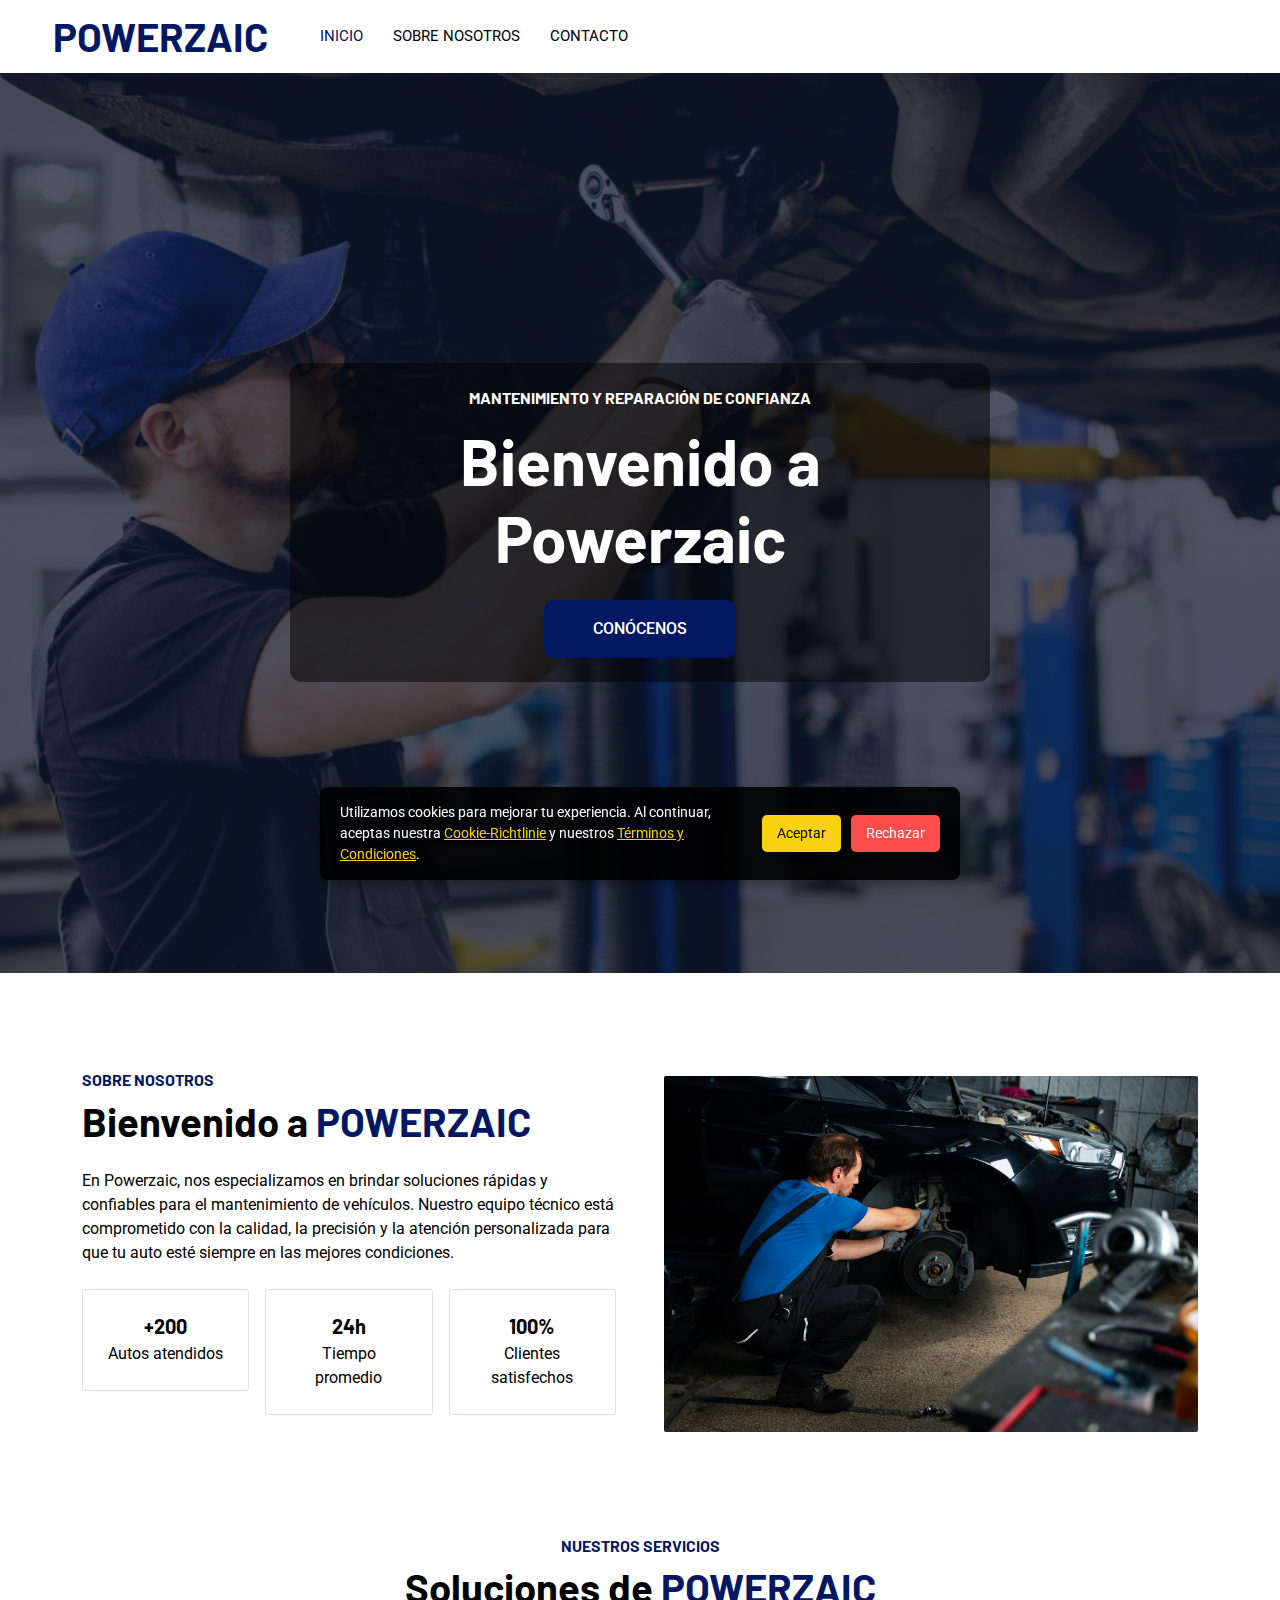
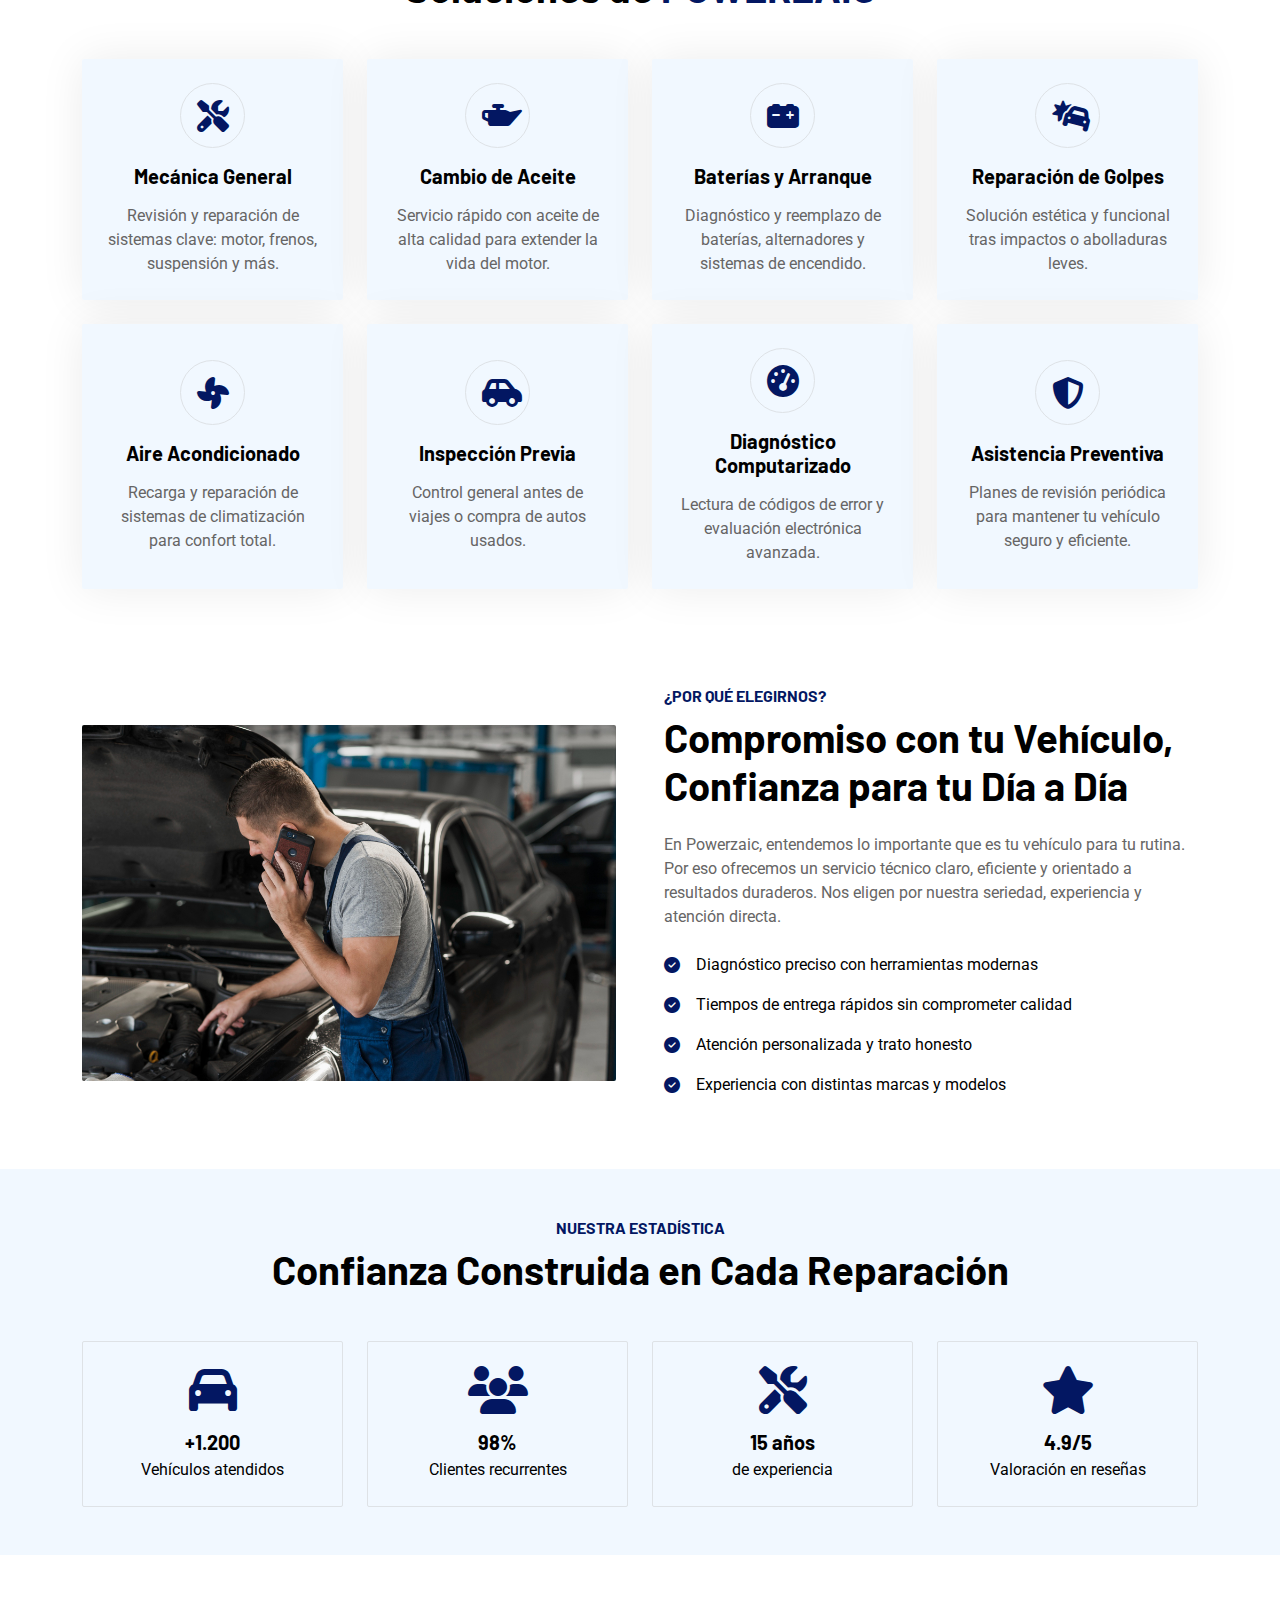
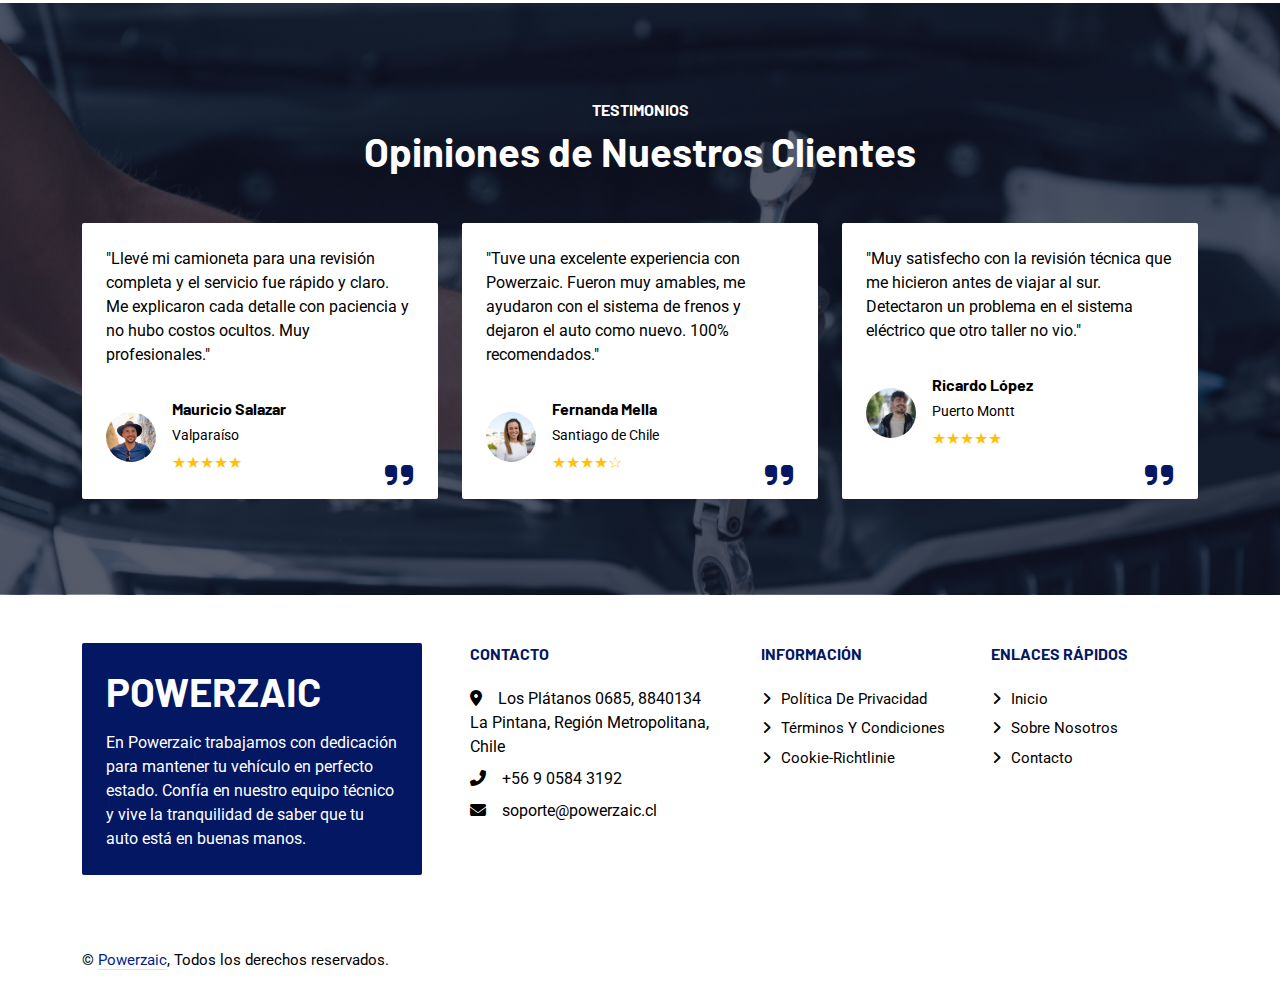
<file: index.html>
<!DOCTYPE html>
<html lang="es">

<head>
    <meta charset="utf-8">
    <meta content="width=device-width, initial-scale=1.0" name="viewport">
    <title>Powerzaic – Taller Automotriz en Santiago de Chile</title>
    <meta name="keywords"
        content="Powerzaic, taller mecánico Santiago, servicio automotriz, reparación de autos, mantenimiento de vehículos, mecánica en Chile, revisión técnica">
    <meta name="description"
        content="Powerzaic es un taller automotriz en Santiago que ofrece soluciones confiables y rápidas para tu vehículo. Atención personalizada, diagnósticos precisos y experiencia profesional al servicio de tu movilidad.">

    <link href="img/ico.png" rel="icon">
    <link rel="preconnect" href="https://fonts.googleapis.com">
    <link rel="preconnect" href="https://fonts.gstatic.com" crossorigin>
    <link
        href="https://fonts.googleapis.com/css2?family=Barlow:wght@400;500;600;700&family=Roboto:wght@400;500;700&display=swap"
        rel="stylesheet">

    <link rel="stylesheet" href="https://cdnjs.cloudflare.com/ajax/libs/font-awesome/6.7.2/css/all.min.css">
    <link href="css/style.css" rel="stylesheet">
</head>

<body>
    <div class="container-xxl bg-white p-0">

        <div id="cookie-banner" class="cookie-banner">
            <p>
                Utilizamos cookies para mejorar tu experiencia. Al continuar, aceptas nuestra
                <a href="cookie.html">Cookie-Richtlinie</a> y nuestros
                <a href="terms.html">Términos y Condiciones</a>.
            </p>
            <div class="cookie-buttons">
                <button id="accept-cookies">Aceptar</button>
                <button id="decline-cookies">Rechazar</button>
            </div>
        </div>
        <div class="container-fluid bg-dark px-0">
            <div class="row gx-0">

                <div class="col-lg-3 bg-dark d-none d-lg-block">
                    <a href="/"
                        class="navbar-brand w-100 h-100 m-0 p-0 d-flex align-items-center justify-content-center">
                        <h1 class="m-0 text-primary text-uppercase">Powerzaic</h1>
                    </a>
                </div>

                <div class="col-lg-9">
                    <div class="row gx-0 bg-white d-lg-flex">
                        <nav class="navbar navbar-expand-lg bg-dark navbar-dark p-3 p-lg-0">

                            <a href="/" class="navbar-brand d-block d-lg-none">
                                <h1 class="m-0 text-primary text-uppercase">Powerzaic</h1>
                            </a>
                            <button type="button" class="navbar-toggler" data-bs-toggle="collapse"
                                data-bs-target="#navbarCollapse">
                                <span class="navbar-toggler-icon"></span>
                            </button>
                            <div class="collapse navbar-collapse justify-content-between" id="navbarCollapse">
                                <div class="navbar-nav mr-auto py-0">
                                    <a href="/" class="nav-item nav-link active">Inicio</a>
                                    <a href="about.html" class="nav-item nav-link">Sobre Nosotros</a>
                                    <a href="contact.html" class="nav-item nav-link">Contacto</a>
                                </div>
                            </div>
                        </nav>
                    </div>
                </div>
            </div>
            <div class="container-fluid p-0 mb-5">
                <div class="position-relative"
                    style="background-image: url('img/bg.jpg'); background-size: cover; background-position: center; height: 100vh;">
                    <div
                        class="carousel-caption d-flex flex-column align-items-center justify-content-center position-absolute top-0 start-0 w-100 h-100">
                        <div class="p-4 text-center"
                            style="max-width: 700px; background: rgba(0, 0, 0, 0.5); border-radius: 12px;">
                            <h6 class="section-title text-white text-uppercase mb-3 animated slideInDown">
                                Mantenimiento y Reparación de Confianza
                            </h6>
                            <h1 class="display-3 text-white mb-4 animated slideInDown">
                                Bienvenido a Powerzaic
                            </h1>
                            <a href="about.html" class="btn btn-primary py-md-3 px-md-5 animated slideInLeft">
                                Conócenos
                            </a>
                        </div>
                    </div>
                </div>
            </div>
            <div class="container-xxl py-5">
                <div class="container">
                    <div class="row g-5 align-items-center">

                        <div class="col-lg-6">
                            <h6 class="section-title text-start text-primary text-uppercase">Sobre Nosotros</h6>
                            <h1 style="color: #000;" class="mb-4">Bienvenido a <span
                                    class="text-primary text-uppercase">Powerzaic</span></h1>
                            <p class="mb-4">
                                En Powerzaic, nos especializamos en brindar soluciones rápidas y confiables para el
                                mantenimiento de vehículos.
                                Nuestro equipo técnico está comprometido con la calidad, la precisión y la atención
                                personalizada para que tu auto
                                esté siempre en las mejores condiciones.
                            </p>

                            <div class="row g-3 pb-4">
                                <div class="col-4">
                                    <div class="border rounded text-center p-4">
                                        <h5 style="color: #000;" class="mb-1">+200</h5>
                                        <p class="mb-0">Autos atendidos</p>
                                    </div>
                                </div>
                                <div class="col-4">
                                    <div class="border rounded text-center p-4">
                                        <h5 style="color: #000;" class="mb-1">24h</h5>
                                        <p class="mb-0">Tiempo promedio</p>
                                    </div>
                                </div>
                                <div class="col-4">
                                    <div class="border rounded text-center p-4">
                                        <h5 style="color: #000;" class="mb-1">100%</h5>
                                        <p class="mb-0">Clientes satisfechos</p>
                                    </div>
                                </div>
                            </div>
                        </div>

                        <div class="col-lg-6 text-center wow zoomIn" data-wow-delay="0.3s">
                            <img class="img-fluid rounded w-100" src="img/about.jpg" alt="Taller Powerzaic">
                        </div>

                    </div>
                </div>
            </div>

            <div class="container-xxl py-5">
                <div class="container">
                    <div class="text-center wow fadeInUp">
                        <h6 class="section-title text-center text-primary text-uppercase">Nuestros Servicios</h6>
                        <h1 style="color: #000;" class="mb-5">Soluciones de <span
                                class="text-primary text-uppercase">Powerzaic</span></h1>
                    </div>
                    <div class="row g-4">

                        <div class="col-lg-3 col-md-6 wow fadeInUp">
                            <div class="service-item rounded bg-light p-4 text-center h-100">
                                <div class="service-icon border rounded-circle mx-auto mb-3 p-3">
                                    <i class="fa fa-tools fa-2x text-primary"></i>
                                </div>
                                <h5 class="mb-3">Mecánica General</h5>
                                <p class="text-body mb-0">Revisión y reparación de sistemas clave: motor, frenos,
                                    suspensión y más.</p>
                            </div>
                        </div>

                        <div class="col-lg-3 col-md-6 wow fadeInUp" data-wow-delay="0.1s">
                            <div class="service-item rounded bg-light p-4 text-center h-100">
                                <div class="service-icon border rounded-circle mx-auto mb-3 p-3">
                                    <i class="fa fa-oil-can fa-2x text-primary"></i>
                                </div>
                                <h5 class="mb-3">Cambio de Aceite</h5>
                                <p class="text-body mb-0">Servicio rápido con aceite de alta calidad para extender la
                                    vida del motor.</p>
                            </div>
                        </div>

                        <div class="col-lg-3 col-md-6 wow fadeInUp" data-wow-delay="0.2s">
                            <div class="service-item rounded bg-light p-4 text-center h-100">
                                <div class="service-icon border rounded-circle mx-auto mb-3 p-3">
                                    <i class="fa fa-car-battery fa-2x text-primary"></i>
                                </div>
                                <h5 class="mb-3">Baterías y Arranque</h5>
                                <p class="text-body mb-0">Diagnóstico y reemplazo de baterías, alternadores y sistemas
                                    de encendido.</p>
                            </div>
                        </div>

                        <div class="col-lg-3 col-md-6 wow fadeInUp" data-wow-delay="0.3s">
                            <div class="service-item rounded bg-light p-4 text-center h-100">
                                <div class="service-icon border rounded-circle mx-auto mb-3 p-3">
                                    <i class="fa fa-car-crash fa-2x text-primary"></i>
                                </div>
                                <h5 class="mb-3">Reparación de Golpes</h5>
                                <p class="text-body mb-0">Solución estética y funcional tras impactos o abolladuras
                                    leves.</p>
                            </div>
                        </div>

                        <div class="col-lg-3 col-md-6 wow fadeInUp">
                            <div class="service-item rounded bg-light p-4 text-center h-100">
                                <div class="service-icon border rounded-circle mx-auto mb-3 p-3">
                                    <i class="fa fa-fan fa-2x text-primary"></i>
                                </div>
                                <h5 class="mb-3">Aire Acondicionado</h5>
                                <p class="text-body mb-0">Recarga y reparación de sistemas de climatización para confort
                                    total.</p>
                            </div>
                        </div>

                        <div class="col-lg-3 col-md-6 wow fadeInUp" data-wow-delay="0.1s">
                            <div class="service-item rounded bg-light p-4 text-center h-100">
                                <div class="service-icon border rounded-circle mx-auto mb-3 p-3">
                                    <i class="fa fa-car-side fa-2x text-primary"></i>
                                </div>
                                <h5 class="mb-3">Inspección Previa</h5>
                                <p class="text-body mb-0">Control general antes de viajes o compra de autos usados.</p>
                            </div>
                        </div>

                        <div class="col-lg-3 col-md-6 wow fadeInUp" data-wow-delay="0.2s">
                            <div class="service-item rounded bg-light p-4 text-center h-100">
                                <div class="service-icon border rounded-circle mx-auto mb-3 p-3">
                                    <i class="fa fa-tachometer-alt fa-2x text-primary"></i>
                                </div>
                                <h5 class="mb-3">Diagnóstico Computarizado</h5>
                                <p class="text-body mb-0">Lectura de códigos de error y evaluación electrónica avanzada.
                                </p>
                            </div>
                        </div>

                        <div class="col-lg-3 col-md-6 wow fadeInUp" data-wow-delay="0.3s">
                            <div class="service-item rounded bg-light p-4 text-center h-100">
                                <div class="service-icon border rounded-circle mx-auto mb-3 p-3">
                                    <i class="fa fa-shield-alt fa-2x text-primary"></i>
                                </div>
                                <h5 class="mb-3">Asistencia Preventiva</h5>
                                <p class="text-body mb-0">Planes de revisión periódica para mantener tu vehículo seguro
                                    y eficiente.</p>
                            </div>
                        </div>

                    </div>
                </div>
            </div>
            <div class="container-xxl py-5">
                <div class="container">
                    <div class="row g-5 align-items-center">

                        <div class="col-lg-6 wow fadeInLeft" data-wow-delay="0.2s">
                            <img class="img-fluid rounded w-100" src="img/why.jpg" alt="Taller Powerzaic">
                        </div>

                        <div class="col-lg-6 wow fadeInRight" data-wow-delay="0.4s">
                            <h6 class="section-title text-start text-primary text-uppercase">¿Por Qué Elegirnos?</h6>
                            <h1 style="color: #000;" class="mb-4">Compromiso con tu Vehículo, Confianza para tu Día a
                                Día</h1>
                            <p class="mb-4 text-body">
                                En Powerzaic, entendemos lo importante que es tu vehículo para tu rutina. Por eso
                                ofrecemos un servicio técnico claro,
                                eficiente y orientado a resultados duraderos. Nos eligen por nuestra seriedad,
                                experiencia y atención directa.
                            </p>
                            <ul class="mb-4" style="list-style: none; padding-left: 0;">
                                <li class="mb-3 d-flex align-items-start">
                                    <i class="fa fa-check-circle text-primary me-3 mt-1"></i>
                                    <span style="color: #000;">Diagnóstico preciso con herramientas modernas</span>
                                </li>
                                <li class="mb-3 d-flex align-items-start">
                                    <i class="fa fa-check-circle text-primary me-3 mt-1"></i>
                                    <span style="color: #000;">Tiempos de entrega rápidos sin comprometer calidad</span>
                                </li>
                                <li class="mb-3 d-flex align-items-start">
                                    <i class="fa fa-check-circle text-primary me-3 mt-1"></i>
                                    <span style="color: #000;">Atención personalizada y trato honesto</span>
                                </li>
                                <li class="mb-3 d-flex align-items-start">
                                    <i class="fa fa-check-circle text-primary me-3 mt-1"></i>
                                    <span style="color: #000;">Experiencia con distintas marcas y modelos</span>
                                </li>
                            </ul>
                        </div>

                    </div>
                </div>
            </div>
            <div class="container-xxl py-5 bg-light">
                <div class="container">
                    <div class="text-center mb-5">
                        <h6 class="section-title text-center text-primary text-uppercase">Nuestra Estadística</h6>
                        <h1 class="mb-4" style="color: #000;">Confianza Construida en Cada Reparación</h1>
                    </div>
                    <div class="row g-4 text-center">

                        <div class="col-md-3 wow fadeInUp">
                            <div class="border rounded p-4 h-100">
                                <i class="fa fa-car fa-3x text-primary mb-3"></i>
                                <h5 class="mb-1" style="color: #000;">+1.200</h5>
                                <p class="mb-0">Vehículos atendidos</p>
                            </div>
                        </div>

                        <div class="col-md-3 wow fadeInUp" data-wow-delay="0.1s">
                            <div class="border rounded p-4 h-100">
                                <i class="fa fa-users fa-3x text-primary mb-3"></i>
                                <h5 class="mb-1" style="color: #000;">98%</h5>
                                <p class="mb-0">Clientes recurrentes</p>
                            </div>
                        </div>

                        <div class="col-md-3 wow fadeInUp" data-wow-delay="0.2s">
                            <div class="border rounded p-4 h-100">
                                <i class="fa fa-tools fa-3x text-primary mb-3"></i>
                                <h5 class="mb-1" style="color: #000;">15 años</h5>
                                <p class="mb-0">de experiencia</p>
                            </div>
                        </div>

                        <div class="col-md-3 wow fadeInUp" data-wow-delay="0.3s">
                            <div class="border rounded p-4 h-100">
                                <i class="fa fa-star fa-3x text-primary mb-3"></i>
                                <h5 class="mb-1" style="color: #000;">4.9/5</h5>
                                <p class="mb-0">Valoración en reseñas</p>
                            </div>
                        </div>

                    </div>
                </div>
            </div>
            <div class="container-xxl testimonial my-5 py-5 bg-dark text-white wow zoomIn">
                <div class="container py-5">
                    <div class="text-center mb-5">
                        <h6 style="color: #fff;" class="section-title  text-uppercase">Testimonios</h6>
                        <h1 class="text-white">Opiniones de Nuestros Clientes</h1>
                    </div>
                    <div class="row row-cols-1 row-cols-md-3 g-4">

                        <div class="col">
                            <div class="testimonial-item position-relative bg-white text-dark rounded p-4 h-100">
                                <p>"Llevé mi camioneta para una revisión completa y el servicio fue rápido y claro. Me
                                    explicaron cada detalle con paciencia y no hubo costos ocultos. Muy profesionales."
                                </p>
                                <div class="d-flex align-items-center pt-3">
                                    <img src="img/rev-1.png" class="rounded-circle me-3" alt="cliente 1" width="50"
                                        height="50">
                                    <div>
                                        <h6 class="fw-bold mb-1">Mauricio Salazar</h6>
                                        <small>Valparaíso</small>
                                        <div class="text-warning mt-1">★★★★★</div>
                                    </div>
                                </div>
                                <i
                                    class="fa fa-quote-right fa-2x text-primary position-absolute end-0 bottom-0 me-4 mb-2"></i>
                            </div>
                        </div>

                        <div class="col">
                            <div class="testimonial-item position-relative bg-white text-dark rounded p-4 h-100">
                                <p>"Tuve una excelente experiencia con Powerzaic. Fueron muy amables, me ayudaron con el
                                    sistema de frenos y dejaron el auto como nuevo. 100% recomendados."</p>
                                <div class="d-flex align-items-center pt-3">
                                    <img src="img/rev-2.png" class="rounded-circle me-3" alt="cliente 2" width="50"
                                        height="50">
                                    <div>
                                        <h6 class="fw-bold mb-1">Fernanda Mella</h6>
                                        <small>Santiago de Chile</small>
                                        <div class="text-warning mt-1">★★★★☆</div>
                                    </div>
                                </div>
                                <i
                                    class="fa fa-quote-right fa-2x text-primary position-absolute end-0 bottom-0 me-4 mb-2"></i>
                            </div>
                        </div>

                        <div class="col">
                            <div class="testimonial-item position-relative bg-white text-dark rounded p-4 h-100">
                                <p>"Muy satisfecho con la revisión técnica que me hicieron antes de viajar al sur.
                                    Detectaron un problema en el sistema eléctrico que otro taller no vio."</p>
                                <div class="d-flex align-items-center pt-3">
                                    <img src="img/rev-3.png" class="rounded-circle me-3" alt="cliente 3" width="50"
                                        height="50">
                                    <div>
                                        <h6 class="fw-bold mb-1">Ricardo López</h6>
                                        <small>Puerto Montt</small>
                                        <div class="text-warning mt-1">★★★★★</div>
                                    </div>
                                </div>
                                <i
                                    class="fa fa-quote-right fa-2x text-primary position-absolute end-0 bottom-0 me-4 mb-2"></i>
                            </div>
                        </div>

                    </div>
                </div>
            </div>

            <div class="container-fluid bg-dark text-light footer wow fadeIn">
                <div class="container pb-5">
                    <div class="row g-5">
                        <div class="col-md-6 col-lg-4">
                            <div class="bg-primary rounded p-4">
                                <a href="/">
                                    <h1 class="text-white text-uppercase mb-3">Powerzaic</h1>
                                </a>
                                <p class="text-white mb-0">
                                    En Powerzaic trabajamos con dedicación para mantener tu vehículo en perfecto estado.
                                    Confía en nuestro equipo técnico
                                    y vive la tranquilidad de saber que tu auto está en buenas manos.
                                </p>
                            </div>


                        </div>
                        <div class="col-md-6 col-lg-3">
                            <h6 class="section-title text-start text-primary text-uppercase mb-4">Contacto</h6>
                            <p class="mb-2"><i class="fa fa-map-marker-alt me-3"></i>Los Plátanos 0685, 8840134 La
                                Pintana, Región Metropolitana, Chile</p>
                            <p class="mb-2"><i class="fa fa-phone-alt me-3"></i>+56 9 0584 3192</p>
                            <p class="mb-2"><i class="fa fa-envelope me-3"></i>soporte@powerzaic.cl</p>
                        </div>

                        <div class="col-lg-5 col-md-12">
                            <div class="row gy-5 g-4">
                                <div class="col-md-6">
                                    <h6 class="section-title text-start text-primary text-uppercase mb-4">Información
                                    </h6>

                                    <a class="btn btn-link" href="privacy.html">Política de privacidad</a>
                                    <a class="btn btn-link" href="terms.html">Términos y condiciones</a>
                                    <a class="btn btn-link" href="cookie.html">Cookie-Richtlinie</a>

                                </div>
                                <div class="col-md-6">

                                    <h6 class="section-title text-start text-primary text-uppercase mb-4">Enlaces
                                        Rápidos</h6>
                                    <a class="btn btn-link" href="/">Inicio</a>
                                    <a class="btn btn-link" href="about.html">Sobre Nosotros</a>
                                    <a class="btn btn-link" href="contact.html">Contacto</a>

                                </div>

                            </div>
                        </div>
                    </div>
                </div>
                <div class="container">
                    <div class="copyright">
                        <div class="row">
                            <div class="col-md-6 text-center text-md-start mb-3 mb-md-0" style="color: #000;">
                                &copy; <a style="color: #001f8e;" class="border-bottom" href="/">Powerzaic</a>, Todos
                                los derechos reservados.
                            </div>


                        </div>
                    </div>
                </div>
            </div>

        </div>

        <script src="js/main.js"></script>
</body>

</html>
</file>
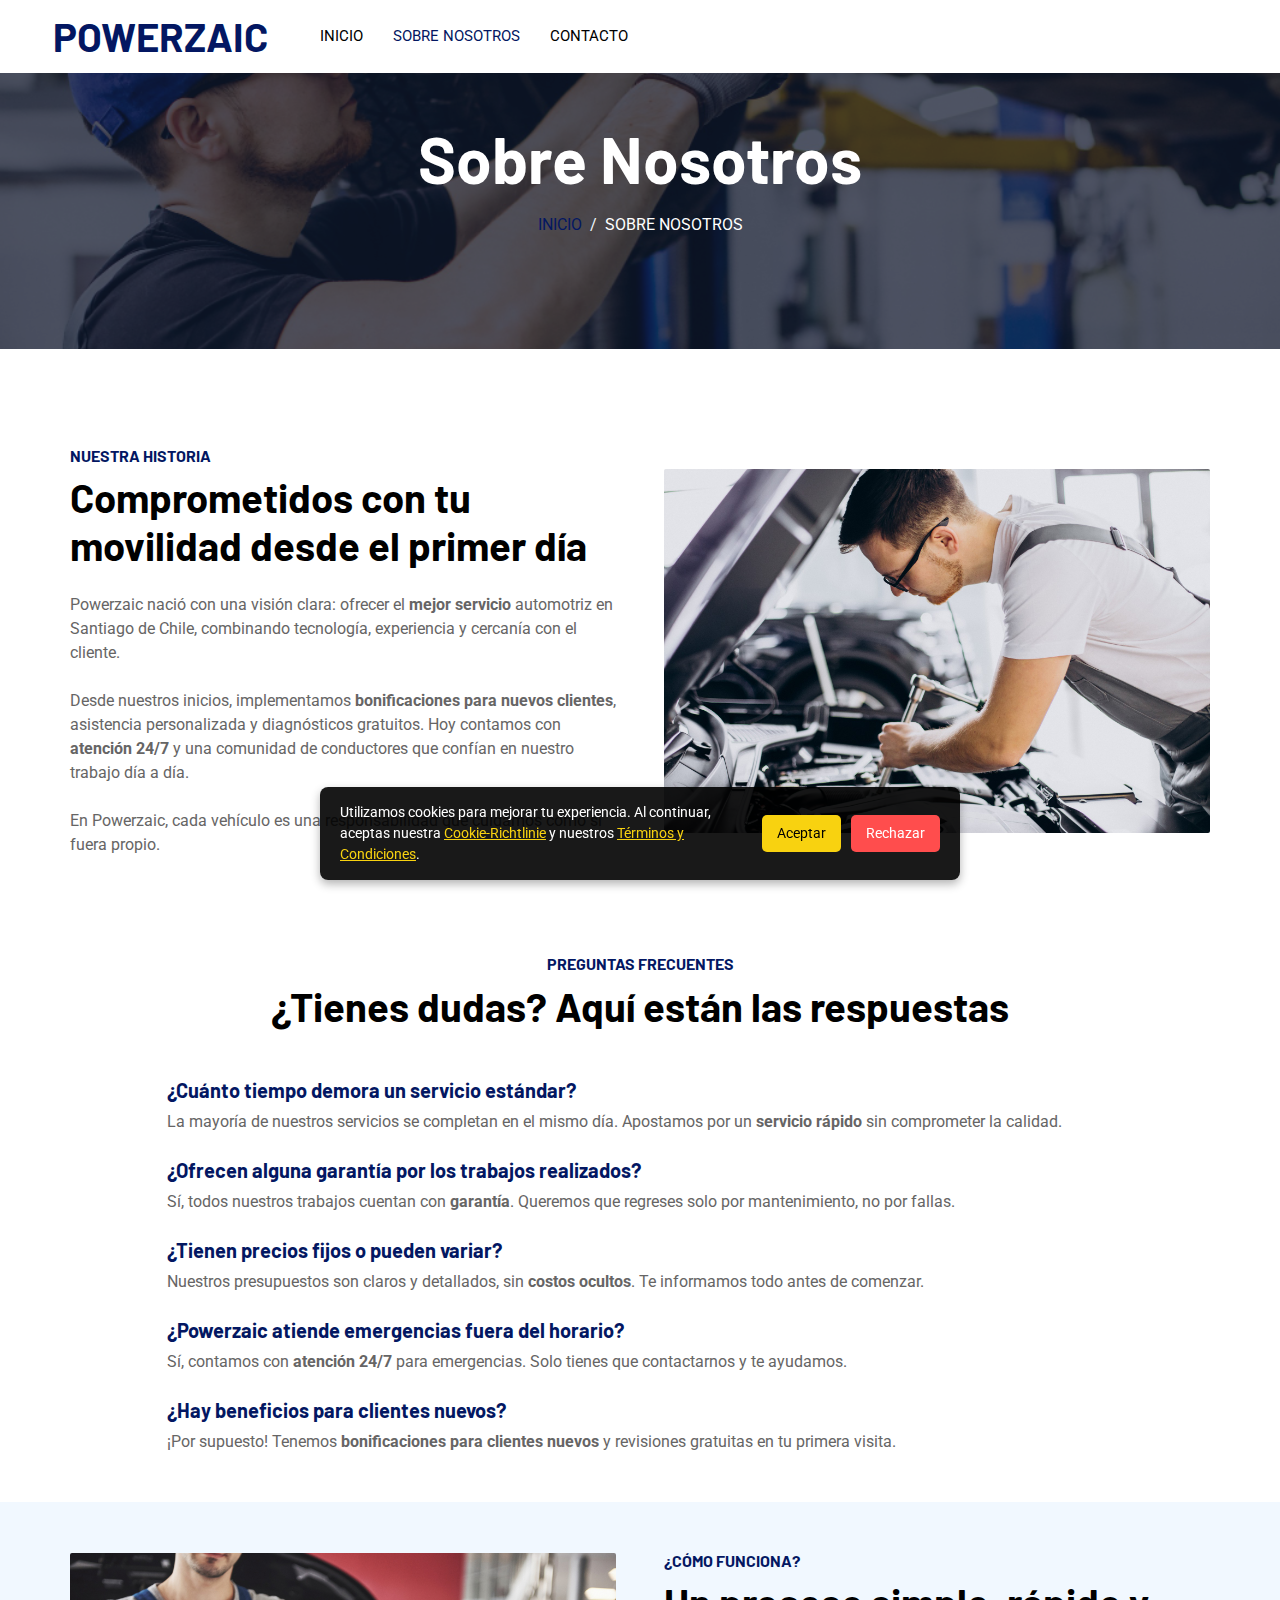
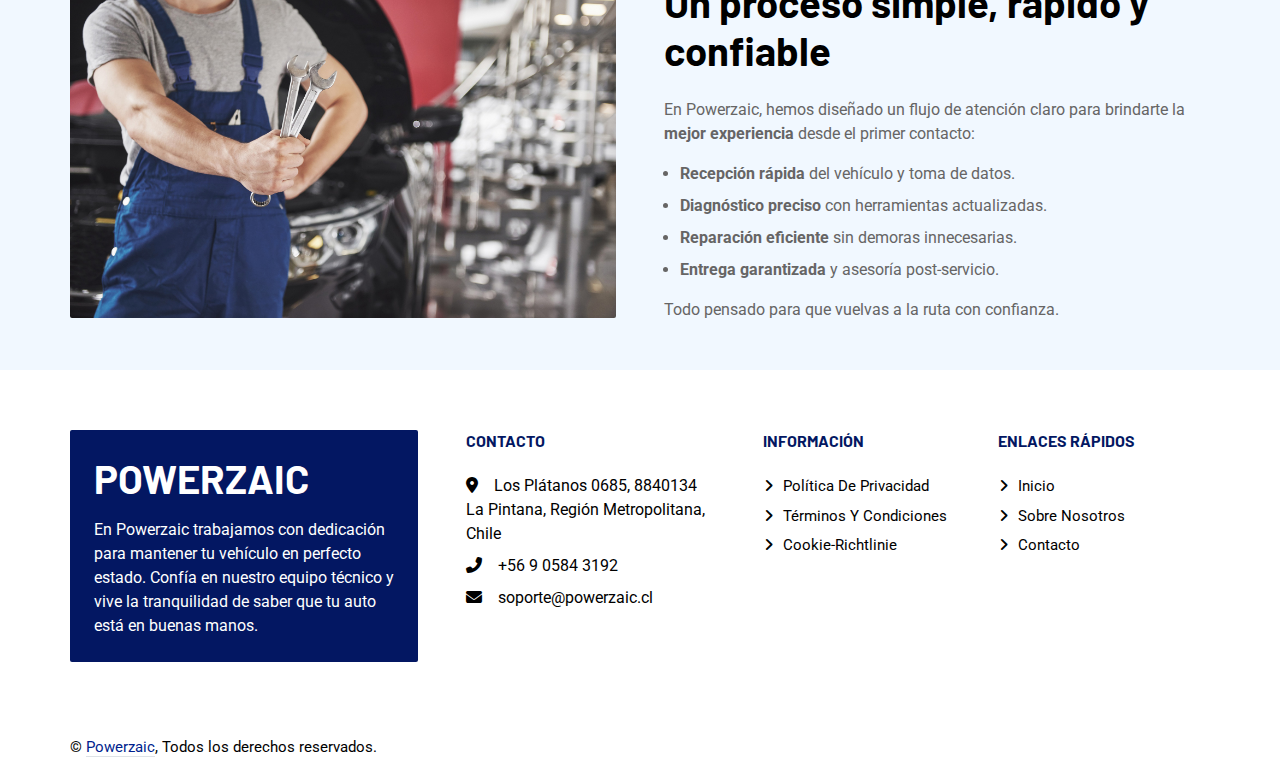
<file: about.html>
<!DOCTYPE html>
<html lang="es">

<head>
    <meta charset="utf-8">
    <meta content="width=device-width, initial-scale=1.0" name="viewport">
    <title>Powerzaic – Taller Automotriz en Santiago de Chile</title>
    <meta name="keywords"
        content="Powerzaic, taller mecánico Santiago, servicio automotriz, reparación de autos, mantenimiento de vehículos, mecánica en Chile, revisión técnica">
    <meta name="description"
        content="Powerzaic es un taller automotriz en Santiago que ofrece soluciones confiables y rápidas para tu vehículo. Atención personalizada, diagnósticos precisos y experiencia profesional al servicio de tu movilidad.">
    <link href="img/ico.png" rel="icon">
    <link rel="preconnect" href="https://fonts.googleapis.com">
    <link rel="preconnect" href="https://fonts.gstatic.com" crossorigin>
    <link
    href="https://fonts.googleapis.com/css2?family=Barlow:wght@400;500;600;700&family=Roboto:wght@400;500;700&display=swap"
    rel="stylesheet">

    <link rel="stylesheet" href="https://cdnjs.cloudflare.com/ajax/libs/font-awesome/6.7.2/css/all.min.css">
    <link href="css/style.css" rel="stylesheet">
</head>

<body>
    <div class="container-xxl bg-white p-0">

        <div id="cookie-banner" class="cookie-banner">
            <p>
                Utilizamos cookies para mejorar tu experiencia. Al continuar, aceptas nuestra
                <a href="cookie.html">Cookie-Richtlinie</a> y nuestros
                <a href="terms.html">Términos y Condiciones</a>.
            </p>
            <div class="cookie-buttons">
                <button id="accept-cookies">Aceptar</button>
                <button id="decline-cookies">Rechazar</button>
            </div>
        </div>
        <div class="container-fluid bg-dark px-0">
            <div class="row gx-0">

                <div class="col-lg-3 bg-dark d-none d-lg-block">
                    <a href="/"
                        class="navbar-brand w-100 h-100 m-0 p-0 d-flex align-items-center justify-content-center">
                        <h1 class="m-0 text-primary text-uppercase">Powerzaic</h1>
                    </a>
                </div>

                <div class="col-lg-9">
                    <div class="row gx-0 bg-white d-lg-flex">
                        <nav class="navbar navbar-expand-lg bg-dark navbar-dark p-3 p-lg-0">

                            <a href="/" class="navbar-brand d-block d-lg-none">
                                <h1 class="m-0 text-primary text-uppercase">Powerzaic</h1>
                            </a>
                            <button type="button" class="navbar-toggler" data-bs-toggle="collapse"
                                data-bs-target="#navbarCollapse">
                                <span class="navbar-toggler-icon"></span>
                            </button>
                            <div class="collapse navbar-collapse justify-content-between" id="navbarCollapse">
                                <div class="navbar-nav mr-auto py-0">
                                    <a href="/" class="nav-item nav-link ">Inicio</a>
                                    <a href="about.html" class="nav-item nav-link active">Sobre Nosotros</a>
                                    <a href="contact.html" class="nav-item nav-link">Contacto</a>
                                </div>
                            </div>
                        </nav>
                    </div>
                </div>

                <div class="container-fluid page-header mb-5 p-0" style="background-image: url(img/bg.jpg);">
                    <div class="container-fluid page-header-inner py-5">
                        <div class="container text-center pb-5">
                            <h1 class="display-3 text-white mb-3 animated slideInDown">Sobre Nosotros</h1>
                            <nav aria-label="breadcrumb">
                                <ol class="breadcrumb justify-content-center text-uppercase">
                                    <li class="breadcrumb-item"><a href="/">Inicio</a></li>
                                    <li class="breadcrumb-item text-white active" aria-current="page">Sobre Nosotros
                                    </li>
                                </ol>
                            </nav>
                        </div>
                    </div>
                </div>
                <div class="container-xxl py-5">
                    <div class="container">
                        <div class="row g-5 align-items-center">
                
                            <div class="col-lg-6 wow fadeInLeft" data-wow-delay="0.2s">
                                <h6 class="section-title text-start text-primary text-uppercase">Nuestra Historia</h6>
                                <h1 class="mb-4" style="color: #000;">Comprometidos con tu movilidad desde el primer día</h1>
                                <p class="mb-4 text-body">
                                    Powerzaic nació con una visión clara: ofrecer el <strong>mejor servicio</strong> automotriz en Santiago de Chile, combinando tecnología, experiencia y cercanía con el cliente.
                                </p>
                                <p class="mb-4 text-body">
                                    Desde nuestros inicios, implementamos <strong>bonificaciones para nuevos clientes</strong>, asistencia personalizada y diagnósticos gratuitos. Hoy contamos con <strong>atención 24/7</strong> y una comunidad de conductores que confían en nuestro trabajo día a día.
                                </p>
                                <p class="mb-0 text-body">
                                    En Powerzaic, cada vehículo es una responsabilidad que cuidamos como si fuera propio.
                                </p>
                            </div>
                
                            <div class="col-lg-6 wow fadeInRight" data-wow-delay="0.4s">
                                <img class="img-fluid rounded w-100" src="img/story.jpg" alt="Historia de Powerzaic">
                            </div>
                
                        </div>
                    </div>
                </div>
                <div class="container-xxl py-5">
                    <div class="container">
                        <div class="text-center mb-5">
                            <h6 class="section-title text-primary text-uppercase">Preguntas Frecuentes</h6>
                            <h1 style="color: #000;">¿Tienes dudas? Aquí están las respuestas</h1>
                        </div>
                        <div class="row justify-content-center">
                            <div class="col-lg-10">
                                <div class="mb-4">
                                    <h5 class="text-primary">¿Cuánto tiempo demora un servicio estándar?</h5>
                                    <p class="text-body mb-0">La mayoría de nuestros servicios se completan en el mismo día. Apostamos por un <strong>servicio rápido</strong> sin comprometer la calidad.</p>
                                </div>
                                <div class="mb-4">
                                    <h5 class="text-primary">¿Ofrecen alguna garantía por los trabajos realizados?</h5>
                                    <p class="text-body mb-0">Sí, todos nuestros trabajos cuentan con <strong>garantía</strong>. Queremos que regreses solo por mantenimiento, no por fallas.</p>
                                </div>
                                <div class="mb-4">
                                    <h5 class="text-primary">¿Tienen precios fijos o pueden variar?</h5>
                                    <p class="text-body mb-0">Nuestros presupuestos son claros y detallados, sin <strong>costos ocultos</strong>. Te informamos todo antes de comenzar.</p>
                                </div>
                                <div class="mb-4">
                                    <h5 class="text-primary">¿Powerzaic atiende emergencias fuera del horario?</h5>
                                    <p class="text-body mb-0">Sí, contamos con <strong>atención 24/7</strong> para emergencias. Solo tienes que contactarnos y te ayudamos.</p>
                                </div>
                                <div class="mb-0">
                                    <h5 class="text-primary">¿Hay beneficios para clientes nuevos?</h5>
                                    <p class="text-body mb-0">¡Por supuesto! Tenemos <strong>bonificaciones para clientes nuevos</strong> y revisiones gratuitas en tu primera visita.</p>
                                </div>
                            </div>
                        </div>
                    </div>
                </div>
                
                <div class="container-xxl py-5 bg-light">
                    <div class="container">
                        <div class="row g-5 align-items-center">
                            <div class="col-lg-6 wow fadeInRight" data-wow-delay="0.4s">
                                <img class="img-fluid rounded w-100" src="img/faq.jpg" alt="Proceso Powerzaic">
                            </div>
                            <div class="col-lg-6 wow fadeInLeft" data-wow-delay="0.2s">
                                <h6 class="section-title text-start text-primary text-uppercase">¿Cómo Funciona?</h6>
                                <h1 class="mb-4" style="color: #000;">Un proceso simple, rápido y confiable</h1>
                                <p class="mb-3 text-body">
                                    En Powerzaic, hemos diseñado un flujo de atención claro para brindarte la <strong>mejor experiencia</strong> desde el primer contacto:
                                </p>
                                <ul style="padding-left: 1rem; list-style: disc;" class="text-body">
                                    <li class="mb-2"><strong>Recepción rápida</strong> del vehículo y toma de datos.</li>
                                    <li class="mb-2"><strong>Diagnóstico preciso</strong> con herramientas actualizadas.</li>
                                    <li class="mb-2"><strong>Reparación eficiente</strong> sin demoras innecesarias.</li>
                                    <li class="mb-2"><strong>Entrega garantizada</strong> y asesoría post-servicio.</li>
                                </ul>
                                <p class="mb-0 text-body">Todo pensado para que vuelvas a la ruta con confianza.</p>
                            </div>
                
                         
                
                        </div>
                    </div>
                </div>
                <div class="container-fluid bg-dark text-light footer wow fadeIn" style="padding-top: 60px;">
                    <div class="container pb-5">
                        <div class="row g-5">
                            <div class="col-md-6 col-lg-4">
                                <div class="bg-primary rounded p-4">
                                    <a href="/">
                                        <h1 class="text-white text-uppercase mb-3">Powerzaic</h1>
                                    </a>
                                    <p class="text-white mb-0">
                                        En Powerzaic trabajamos con dedicación para mantener tu vehículo en perfecto
                                        estado.
                                        Confía en nuestro equipo técnico
                                        y vive la tranquilidad de saber que tu auto está en buenas manos.
                                    </p>
                                </div>


                            </div>
                            <div class="col-md-6 col-lg-3">
                                <h6 class="section-title text-start text-primary text-uppercase mb-4">Contacto</h6>
                                <p class="mb-2"><i class="fa fa-map-marker-alt me-3"></i>Los Plátanos 0685, 8840134 La
                                    Pintana, Región Metropolitana, Chile</p>
                                <p class="mb-2"><i class="fa fa-phone-alt me-3"></i>+56 9 0584 3192</p>
                                <p class="mb-2"><i class="fa fa-envelope me-3"></i>soporte@powerzaic.cl</p>
                            </div>

                            <div class="col-lg-5 col-md-12">
                                <div class="row gy-5 g-4">
                                    <div class="col-md-6">
                                        <h6 class="section-title text-start text-primary text-uppercase mb-4">
                                            Información
                                        </h6>

                                        <a class="btn btn-link" href="privacy.html">Política de privacidad</a>
                                        <a class="btn btn-link" href="terms.html">Términos y condiciones</a>
                                        <a class="btn btn-link" href="cookie.html">Cookie-Richtlinie</a>

                                    </div>
                                    <div class="col-md-6">

                                        <h6 class="section-title text-start text-primary text-uppercase mb-4">Enlaces
                                            Rápidos</h6>
                                        <a class="btn btn-link" href="/">Inicio</a>
                                        <a class="btn btn-link" href="about.html">Sobre Nosotros</a>
                                        <a class="btn btn-link" href="contact.html">Contacto</a>

                                    </div>

                                </div>
                            </div>
                        </div>
                    </div>
                    <div class="container">
                        <div class="copyright">
                            <div class="row">
                                <div class="col-md-6 text-center text-md-start mb-3 mb-md-0" style="color: #000;">
                                    &copy; <a style="color: #001f8e;" class="border-bottom" href="/">Powerzaic</a>,
                                    Todos
                                    los derechos reservados.
                                </div>


                            </div>
                        </div>
                    </div>
                </div>

            </div>

            <script src="js/main.js"></script>
</body>

</html>
</file>
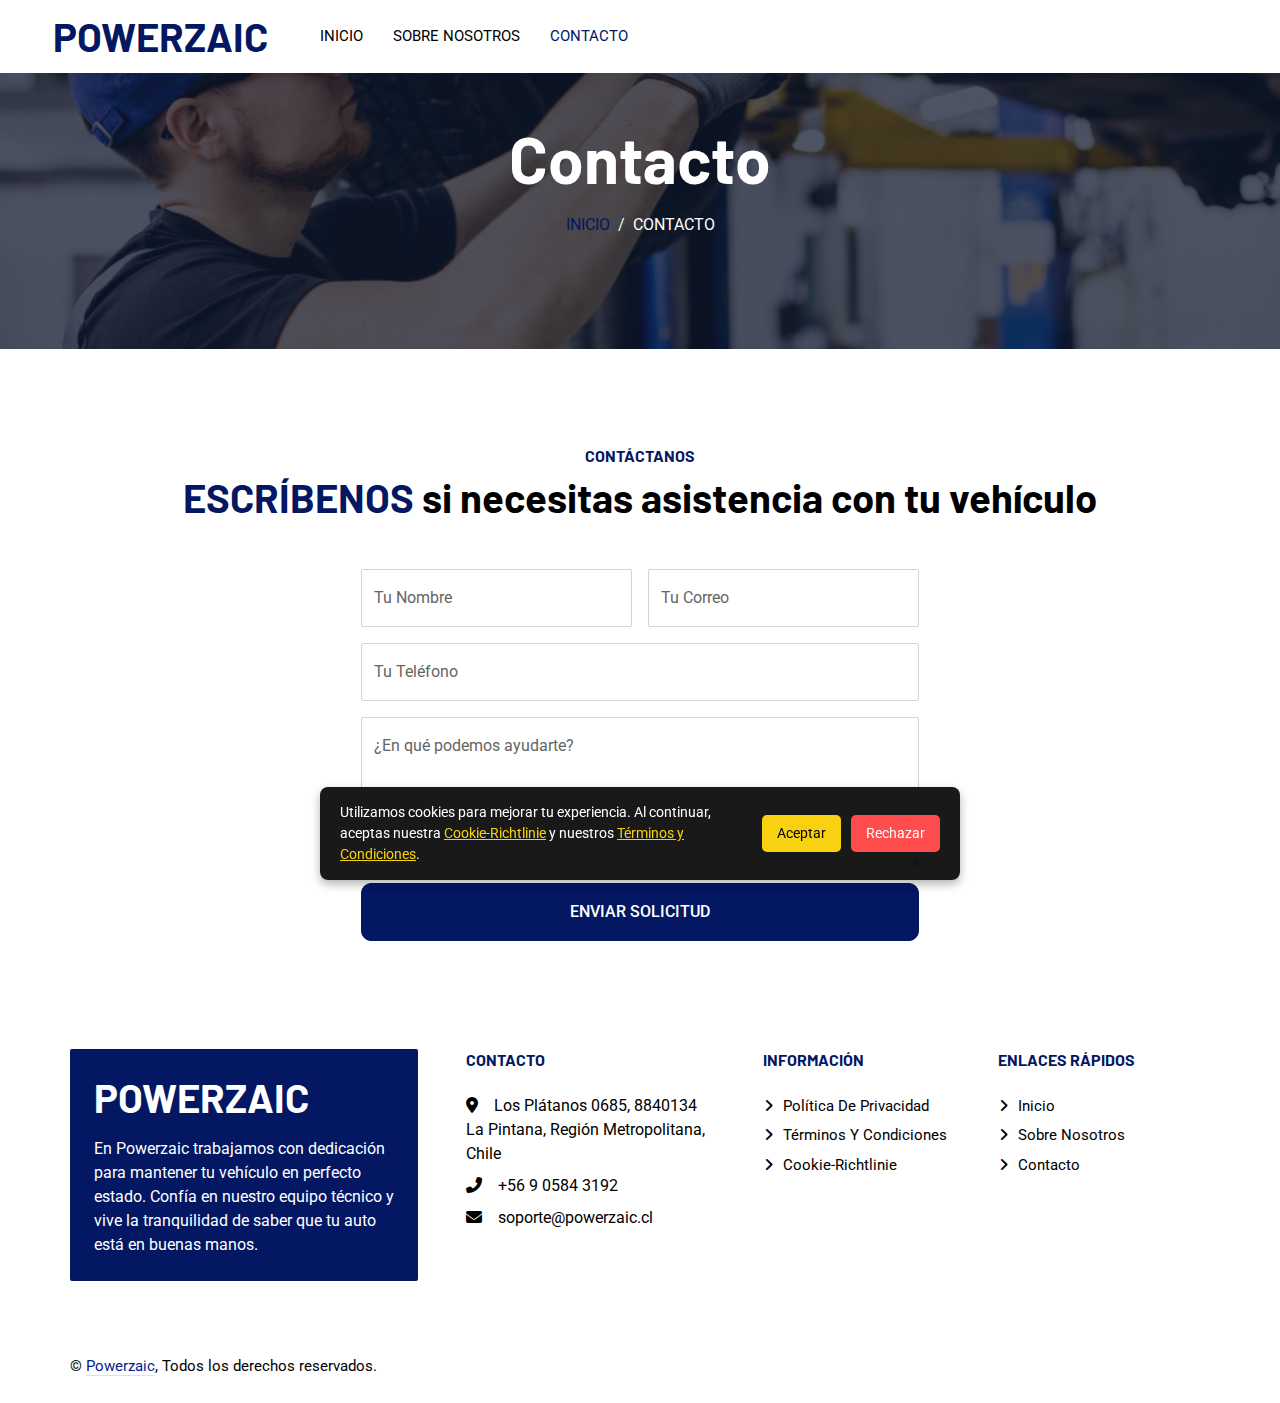
<file: contact.html>
<!DOCTYPE html>
<html lang="es">

<head>
    <meta charset="utf-8">
    <meta content="width=device-width, initial-scale=1.0" name="viewport">
    <title>Powerzaic – Taller Automotriz en Santiago de Chile</title>
    <meta name="keywords"
        content="Powerzaic, taller mecánico Santiago, servicio automotriz, reparación de autos, mantenimiento de vehículos, mecánica en Chile, revisión técnica">
    <meta name="description"
        content="Powerzaic es un taller automotriz en Santiago que ofrece soluciones confiables y rápidas para tu vehículo. Atención personalizada, diagnósticos precisos y experiencia profesional al servicio de tu movilidad.">

    <link href="img/ico.png" rel="icon">
    <link rel="preconnect" href="https://fonts.googleapis.com">
    <link rel="preconnect" href="https://fonts.gstatic.com" crossorigin>
    <link
    href="https://fonts.googleapis.com/css2?family=Barlow:wght@400;500;600;700&family=Roboto:wght@400;500;700&display=swap"
    rel="stylesheet">

    <link rel="stylesheet" href="https://cdnjs.cloudflare.com/ajax/libs/font-awesome/6.7.2/css/all.min.css">
    <link href="css/style.css" rel="stylesheet">
</head>

<body>
    <div class="container-xxl bg-white p-0">

        <div id="cookie-banner" class="cookie-banner">
            <p>
                Utilizamos cookies para mejorar tu experiencia. Al continuar, aceptas nuestra
                <a href="cookie.html">Cookie-Richtlinie</a> y nuestros
                <a href="terms.html">Términos y Condiciones</a>.
            </p>
            <div class="cookie-buttons">
                <button id="accept-cookies">Aceptar</button>
                <button id="decline-cookies">Rechazar</button>
            </div>
        </div>
        <div class="container-fluid bg-dark px-0">
            <div class="row gx-0">

                <div class="col-lg-3 bg-dark d-none d-lg-block">
                    <a href="/"
                        class="navbar-brand w-100 h-100 m-0 p-0 d-flex align-items-center justify-content-center">
                        <h1 class="m-0 text-primary text-uppercase">Powerzaic</h1>
                    </a>
                </div>

                <div class="col-lg-9">
                    <div class="row gx-0 bg-white d-lg-flex">
                        <nav class="navbar navbar-expand-lg bg-dark navbar-dark p-3 p-lg-0">

                            <a href="/" class="navbar-brand d-block d-lg-none">
                                <h1 class="m-0 text-primary text-uppercase">Powerzaic</h1>
                            </a>
                            <button type="button" class="navbar-toggler" data-bs-toggle="collapse"
                                data-bs-target="#navbarCollapse">
                                <span class="navbar-toggler-icon"></span>
                            </button>
                            <div class="collapse navbar-collapse justify-content-between" id="navbarCollapse">
                                <div class="navbar-nav mr-auto py-0">
                                    <a href="/" class="nav-item nav-link ">Inicio</a>
                                    <a href="about.html" class="nav-item nav-link">Sobre Nosotros</a>
                                    <a href="contact.html" class="nav-item nav-link active">Contacto</a>
                                </div>
                            </div>
                        </nav>
                    </div>
                </div>

                <div class="container-fluid page-header mb-5 p-0" style="background-image: url(img/bg.jpg);">
                    <div class="container-fluid page-header-inner py-5">
                        <div class="container text-center pb-5">
                            <h1 class="display-3 text-white mb-3 animated slideInDown">Contacto</h1>
                            <nav aria-label="breadcrumb">
                                <ol class="breadcrumb justify-content-center text-uppercase">
                                    <li class="breadcrumb-item"><a href="/">Inicio</a></li>
                                    <li class="breadcrumb-item text-white active" aria-current="page">Contacto</li>
                                </ol>
                            </nav>
                        </div>
                    </div>
                </div>

                <div class="container-xxl py-5 bg-dark">
                    <div class="container">
                        <div class="text-center wow fadeInUp" data-wow-delay="0.1s">
                            <h6 class="section-title text-center text-primary text-uppercase">Contáctanos</h6>
                            <h1 style="color: #000000;" class="mb-5">
                                <span class="text-primary text-uppercase">Escríbenos</span> si necesitas asistencia con
                                tu vehículo
                            </h1>
                        </div>
                        <div class="row justify-content-center">
                            <div class="col-md-8 col-lg-6">
                                <div class="wow fadeInUp" data-wow-delay="0.2s">
                                    <form action="thankyou.php" method="post">
                                        <div class="row g-3">
                                            <div class="col-md-6">
                                                <div class="form-floating">
                                                    <input type="text" class="form-control" id="name" name="name"
                                                        placeholder="Tu Nombre" required>
                                                    <label for="name">Tu Nombre</label>
                                                </div>
                                            </div>
                                            <div class="col-md-6">
                                                <div class="form-floating">
                                                    <input type="email" class="form-control" id="email" name="email"
                                                        placeholder="Tu Correo" required>
                                                    <label for="email">Tu Correo</label>
                                                </div>
                                            </div>
                                            <div class="col-12">
                                                <div class="form-floating">
                                                    <input type="tel" class="form-control" id="phone" name="phone"
                                                        placeholder="Tu Teléfono" required>
                                                    <label for="phone">Tu Teléfono</label>
                                                </div>
                                            </div>
                                            <div class="col-12">
                                                <div class="form-floating">
                                                    <textarea class="form-control" placeholder="Describe tu consulta"
                                                        id="message" name="message" style="height: 150px"
                                                        required></textarea>
                                                    <label for="message">¿En qué podemos ayudarte?</label>
                                                </div>
                                            </div>
                                            <div class="col-12">
                                                <button class="btn btn-primary w-100 py-3" type="submit">
                                                    Enviar Solicitud
                                                </button>
                                            </div>
                                        </div>
                                    </form>
                                </div>
                            </div>
                        </div>
                    </div>
                </div>

                <div class="container-fluid bg-dark text-light footer wow fadeIn" style="padding-top: 60px;">
                    <div class="container pb-5">
                        <div class="row g-5">
                            <div class="col-md-6 col-lg-4">
                                <div class="bg-primary rounded p-4">
                                    <a href="/">
                                        <h1 class="text-white text-uppercase mb-3">Powerzaic</h1>
                                    </a>
                                    <p class="text-white mb-0">
                                        En Powerzaic trabajamos con dedicación para mantener tu vehículo en perfecto
                                        estado.
                                        Confía en nuestro equipo técnico
                                        y vive la tranquilidad de saber que tu auto está en buenas manos.
                                    </p>
                                </div>


                            </div>
                            <div class="col-md-6 col-lg-3">
                                <h6 class="section-title text-start text-primary text-uppercase mb-4">Contacto</h6>
                                <p class="mb-2"><i class="fa fa-map-marker-alt me-3"></i>Los Plátanos 0685, 8840134 La
                                    Pintana, Región Metropolitana, Chile</p>
                                <p class="mb-2"><i class="fa fa-phone-alt me-3"></i>+56 9 0584 3192</p>
                                <p class="mb-2"><i class="fa fa-envelope me-3"></i>soporte@powerzaic.cl</p>
                            </div>

                            <div class="col-lg-5 col-md-12">
                                <div class="row gy-5 g-4">
                                    <div class="col-md-6">
                                        <h6 class="section-title text-start text-primary text-uppercase mb-4">
                                            Información
                                        </h6>

                                        <a class="btn btn-link" href="privacy.html">Política de privacidad</a>
                                        <a class="btn btn-link" href="terms.html">Términos y condiciones</a>
                                        <a class="btn btn-link" href="cookie.html">Cookie-Richtlinie</a>

                                    </div>
                                    <div class="col-md-6">

                                        <h6 class="section-title text-start text-primary text-uppercase mb-4">Enlaces
                                            Rápidos</h6>
                                        <a class="btn btn-link" href="/">Inicio</a>
                                        <a class="btn btn-link" href="about.html">Sobre Nosotros</a>
                                        <a class="btn btn-link" href="contact.html">Contacto</a>

                                    </div>

                                </div>
                            </div>
                        </div>
                    </div>
                    <div class="container">
                        <div class="copyright">
                            <div class="row">
                                <div class="col-md-6 text-center text-md-start mb-3 mb-md-0" style="color: #000;">
                                    &copy; <a style="color: #001f8e;" class="border-bottom" href="/">Powerzaic</a>,
                                    Todos
                                    los derechos reservados.
                                </div>


                            </div>
                        </div>
                    </div>
                </div>

            </div>

            <script src="js/main.js"></script>
</body>

</html>
</file>
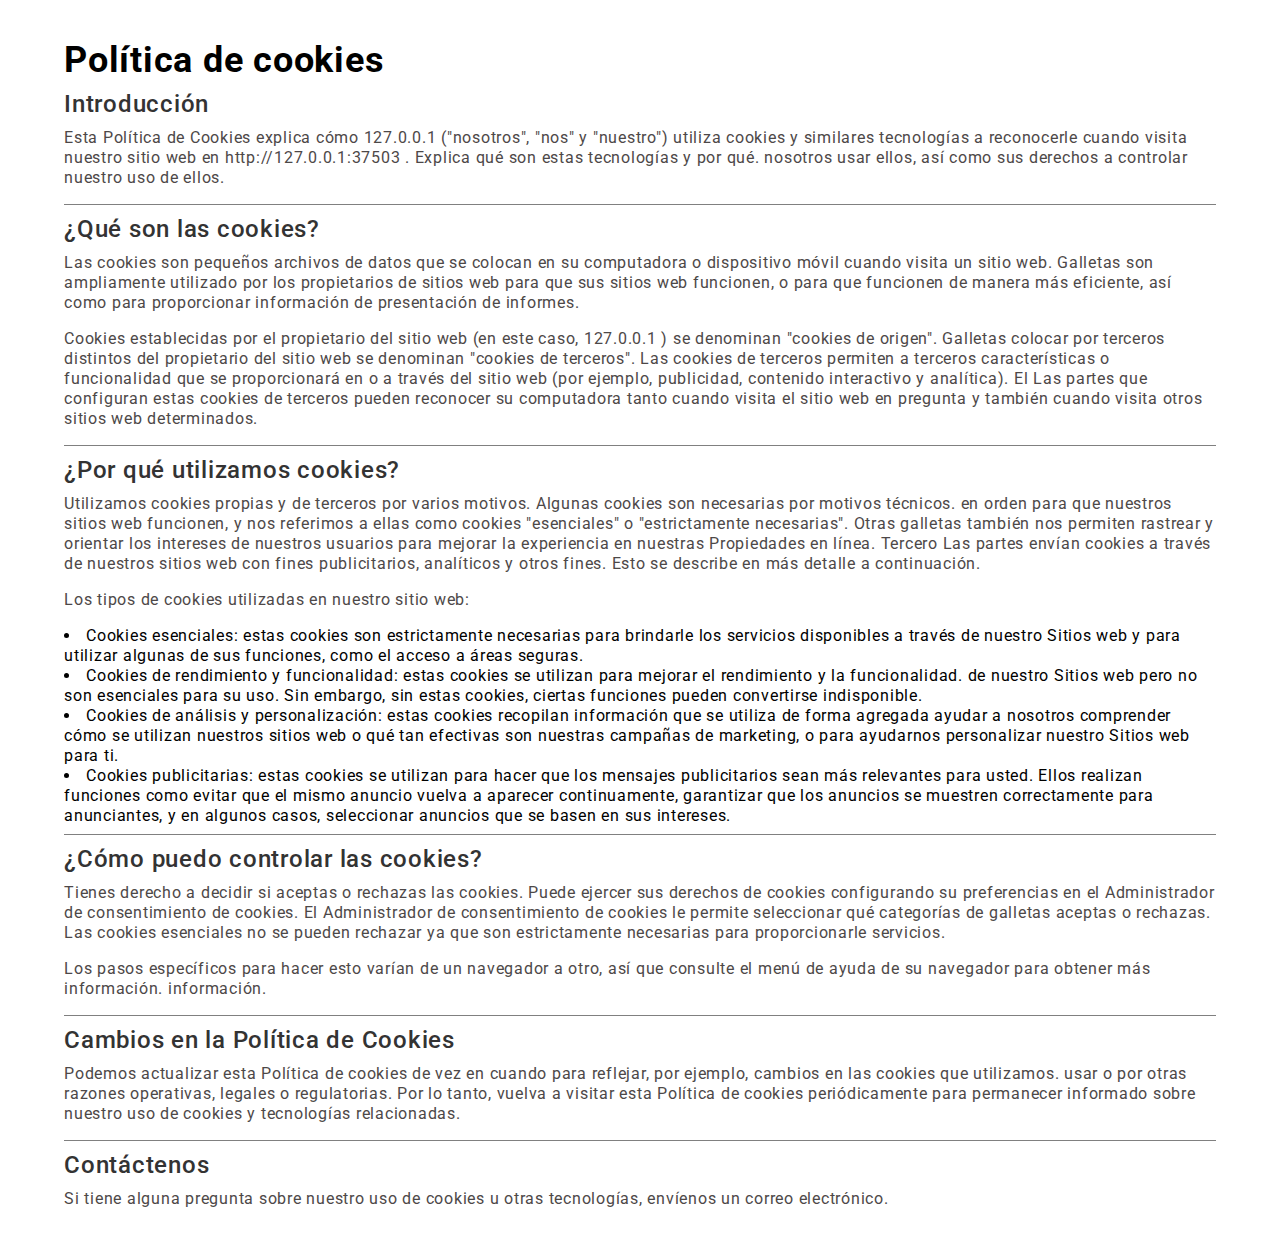
<file: cookie.html>
<!doctype html>
<html lang="es">
<head>
    <title>Cookie-Richtlinie</title>
    <meta charset="UTF-8">
    <meta name="viewport"
          content="width=device-width, user-scalable=no, initial-scale=1.0, maximum-scale=1.0, minimum-scale=1.0">
    <meta http-equiv="X-UA-Compatible" content="ie=edge">
    <link rel="preconnect" href="https://fonts.googleapis.com">
    <link rel="preconnect" href="https://fonts.gstatic.com" crossorigin>
    <link href="https://fonts.googleapis.com/css2?family=Roboto:ital,wght@0,100;0,300;0,400;0,500;0,700;0,900;1,100;1,300;1,400;1,500;1,700;1,900&display=swap" 
      rel="stylesheet">
    <style>
      html, body, div, span, applet, object, iframe,
      h1, h2, h3, h4, h5, h6, p, blockquote, pre,
      a, abbr, acronym, address, big, cite, code,
      del, dfn, em, img, ins, kbd, q, s, samp,
      small, strike, strong, sub, sup, tt, var,
      b, u, i, center,
      dl, dt, dd, ol, ul, li,
      fieldset, form, label, legend,
      table, caption, tbody, tfoot, thead, tr, th, td,
      article, aside, canvas, details, embed,
      figure, figcaption, footer, header, hgroup,
      menu, nav, output, ruby, section, summary,
      time, mark, audio, video {
          margin: 0;
          padding: 0;
          border: 0;
          font-size: 100%;
          font: inherit;
          vertical-align: baseline;
      }

      /* HTML5 display-role reset for older browsers */
      article, aside, details, figcaption, figure,
      footer, header, hgroup, menu, nav, section {
          display: block;
      }

      * {
          min-width: 0;
      }

      body {
          line-height: 1;
          font-family: "Roboto", serif;
          letter-spacing: 0.75px;
          line-height: 1.25;
      }

      ol, ul {
          list-style: none;
      }

      blockquote, q {
          quotes: none;
      }

      h2:not(:first-of-type) {
        padding-top: 0.5rem;
        border-top: 1px solid gray;
      }

      h2 {
        color: #333
      }

      p {
        margin-bottom: 0.5rem;
        color: #4d4848;
      }

      blockquote:before, blockquote:after,
      q:before, q:after {
          content: '';
          content: none;
      }

      table {
          border-collapse: collapse;
          border-spacing: 0;
      }

      .flex {
          display: flex;
      }

      .flex-col {
          flex-direction: column;
      }

      .items-center {
          align-items: center;
      }

      .justify-center {
          justify-content: center;
      }

      .w-full {
          width: 100%;
      }

      .min-h-screen {
          min-height: 100vh;
      }

      .max-w-\[90\%\] {
          max-width: 90%;
      }

      .mx-auto {
          margin-left: auto;
          margin-right: auto;
      }

      .container {
          width: 100%;
      }

      .gap-2 {
          gap: 0.5rem;
      }

      .py-10 {
          padding-top: 2.5rem;
          padding-bottom: 2.5rem;
      }

      .font-bold {
          font-weight: bold;
      }

      .text-4xl {
          font-size: 2.25rem;
          line-height: 2.5rem;
      }

      .font-medium {
          font-weight: 500;
      }

      .text-2xl {
          font-size: 1.5rem;
          line-height: 2rem;
      }

      .list-disc {
          list-style-type: disc;
      }

      .list-inside {
          list-style-position: inside;
      }
    </style>
</head>
<body class="flex items-center justify-center w-full min-h-screen max-w-[1000px] mx-auto">
<main class="flex flex-col w-full max-w-[90%] container justify-center gap-2 py-10">
    <h1 class="font-bold text-4xl">Política de cookies</h1>
    <h2 class="font-medium text-2xl">Introducción</h2>
    <p>
        Esta Política de Cookies explica cómo <b>
        <script>const hostname = window.location.hostname;
        const name = hostname[0].toUpperCase() + hostname.slice(1, hostname.length);
        document.write(name)</script>
    </b> ("nosotros", "nos" y "nuestro") utiliza cookies y similares
        tecnologías
        a
        reconocerle cuando visita nuestro sitio web en
        <script>document.write(window.location.origin)</script>
        . Explica qué son estas tecnologías y por qué.
        nosotros
        usar
        ellos, así como sus derechos a controlar nuestro uso de ellos.
    </p>


    <h2 class="font-medium text-2xl">¿Qué son las cookies?</h2>
    <p>Las cookies son pequeños archivos de datos que se colocan en su computadora o dispositivo móvil cuando visita un
        sitio web. Galletas
        son
        ampliamente utilizado por los propietarios de sitios web para que sus sitios web funcionen, o para que funcionen
        de manera más eficiente, así como para
        proporcionar
        información de presentación de informes.</p>

    <p>Cookies establecidas por el propietario del sitio web (en este caso, <b>
        <script>document.write(name)</script>
    </b>) se denominan "cookies de origen". Galletas
        colocar
        por
        terceros distintos del propietario del sitio web se denominan "cookies de terceros". Las cookies de terceros
        permiten a terceros
        características
        o funcionalidad que se proporcionará en o a través del sitio web (por ejemplo, publicidad, contenido interactivo
        y
        analítica).
        El
        Las partes que configuran estas cookies de terceros pueden reconocer su computadora tanto cuando visita el sitio
        web en
        pregunta
        y
        también cuando visita otros sitios web determinados.
    </p>

    <h2 class="font-medium text-2xl">¿Por qué utilizamos cookies?</h2>
    <p>Utilizamos cookies propias y de terceros por varios motivos. Algunas cookies son necesarias por motivos técnicos.
        en
        orden
        para que nuestros sitios web funcionen, y nos referimos a ellas como cookies "esenciales" o "estrictamente
        necesarias". Otras galletas
        también
        nos permiten rastrear y orientar los intereses de nuestros usuarios para mejorar la experiencia en nuestras
        Propiedades en línea.
        Tercero
        Las partes envían cookies a través de nuestros sitios web con fines publicitarios, analíticos y otros fines.
        Esto se describe en
        más
        detalle a continuación.</p>


    <p>Los tipos de cookies utilizadas en nuestro sitio web:</p>
    <ul class="list-disc list-inside">
        <li>Cookies esenciales: estas cookies son estrictamente necesarias para brindarle los servicios disponibles a
            través de nuestro
            Sitios web
            y
            para utilizar algunas de sus funciones, como el acceso a áreas seguras.
        </li>
        <li>Cookies de rendimiento y funcionalidad: estas cookies se utilizan para mejorar el rendimiento y la
            funcionalidad.
            de nuestro
            Sitios web pero no son esenciales para su uso. Sin embargo, sin estas cookies, ciertas funciones pueden
            convertirse
            indisponible.
        </li>
        <li>
            Cookies de análisis y personalización: estas cookies recopilan información que se utiliza de forma agregada
            ayudar
            a nosotros
            comprender cómo se utilizan nuestros sitios web o qué tan efectivas son nuestras campañas de marketing, o
            para ayudarnos
            personalizar nuestro
            Sitios web para ti.
        </li>
        <li>
            Cookies publicitarias: estas cookies se utilizan para hacer que los mensajes publicitarios sean más
            relevantes para usted. Ellos realizan
            funciones
            como evitar que el mismo anuncio vuelva a aparecer continuamente, garantizar que los anuncios se muestren
            correctamente para
            anunciantes,
            y
            en algunos casos, seleccionar anuncios que se basen en sus intereses.
        </li>
    </ul>


    <h2 class="font-medium text-2xl">¿Cómo puedo controlar las cookies?</h2>
    <p>Tienes derecho a decidir si aceptas o rechazas las cookies. Puede ejercer sus derechos de cookies configurando
        su
        preferencias en el Administrador de consentimiento de cookies. El Administrador de consentimiento de cookies le
        permite seleccionar qué categorías de
        galletas
        aceptas o rechazas. Las cookies esenciales no se pueden rechazar ya que son estrictamente necesarias para
        proporcionarle
        servicios.</p>
    <p>Los pasos específicos para hacer esto varían de un navegador a otro, así que consulte el menú de ayuda de su
        navegador para obtener más información.
        información.</p>

    <h2 class="font-medium text-2xl">
        Cambios en la Política de Cookies
    </h2>
    <p>Podemos actualizar esta Política de cookies de vez en cuando para reflejar, por ejemplo, cambios en las cookies
        que utilizamos.
        usar
        o
        por otras razones operativas, legales o regulatorias. Por lo tanto, vuelva a visitar esta Política de cookies
        periódicamente para
        permanecer
        informado sobre nuestro uso de cookies y tecnologías relacionadas.</p>

    <h2 class="font-medium text-2xl">Contáctenos</h2>
    <p>Si tiene alguna pregunta sobre nuestro uso de cookies u otras tecnologías, envíenos un correo electrónico.</p>
</main>
</body>
</html>
</file>
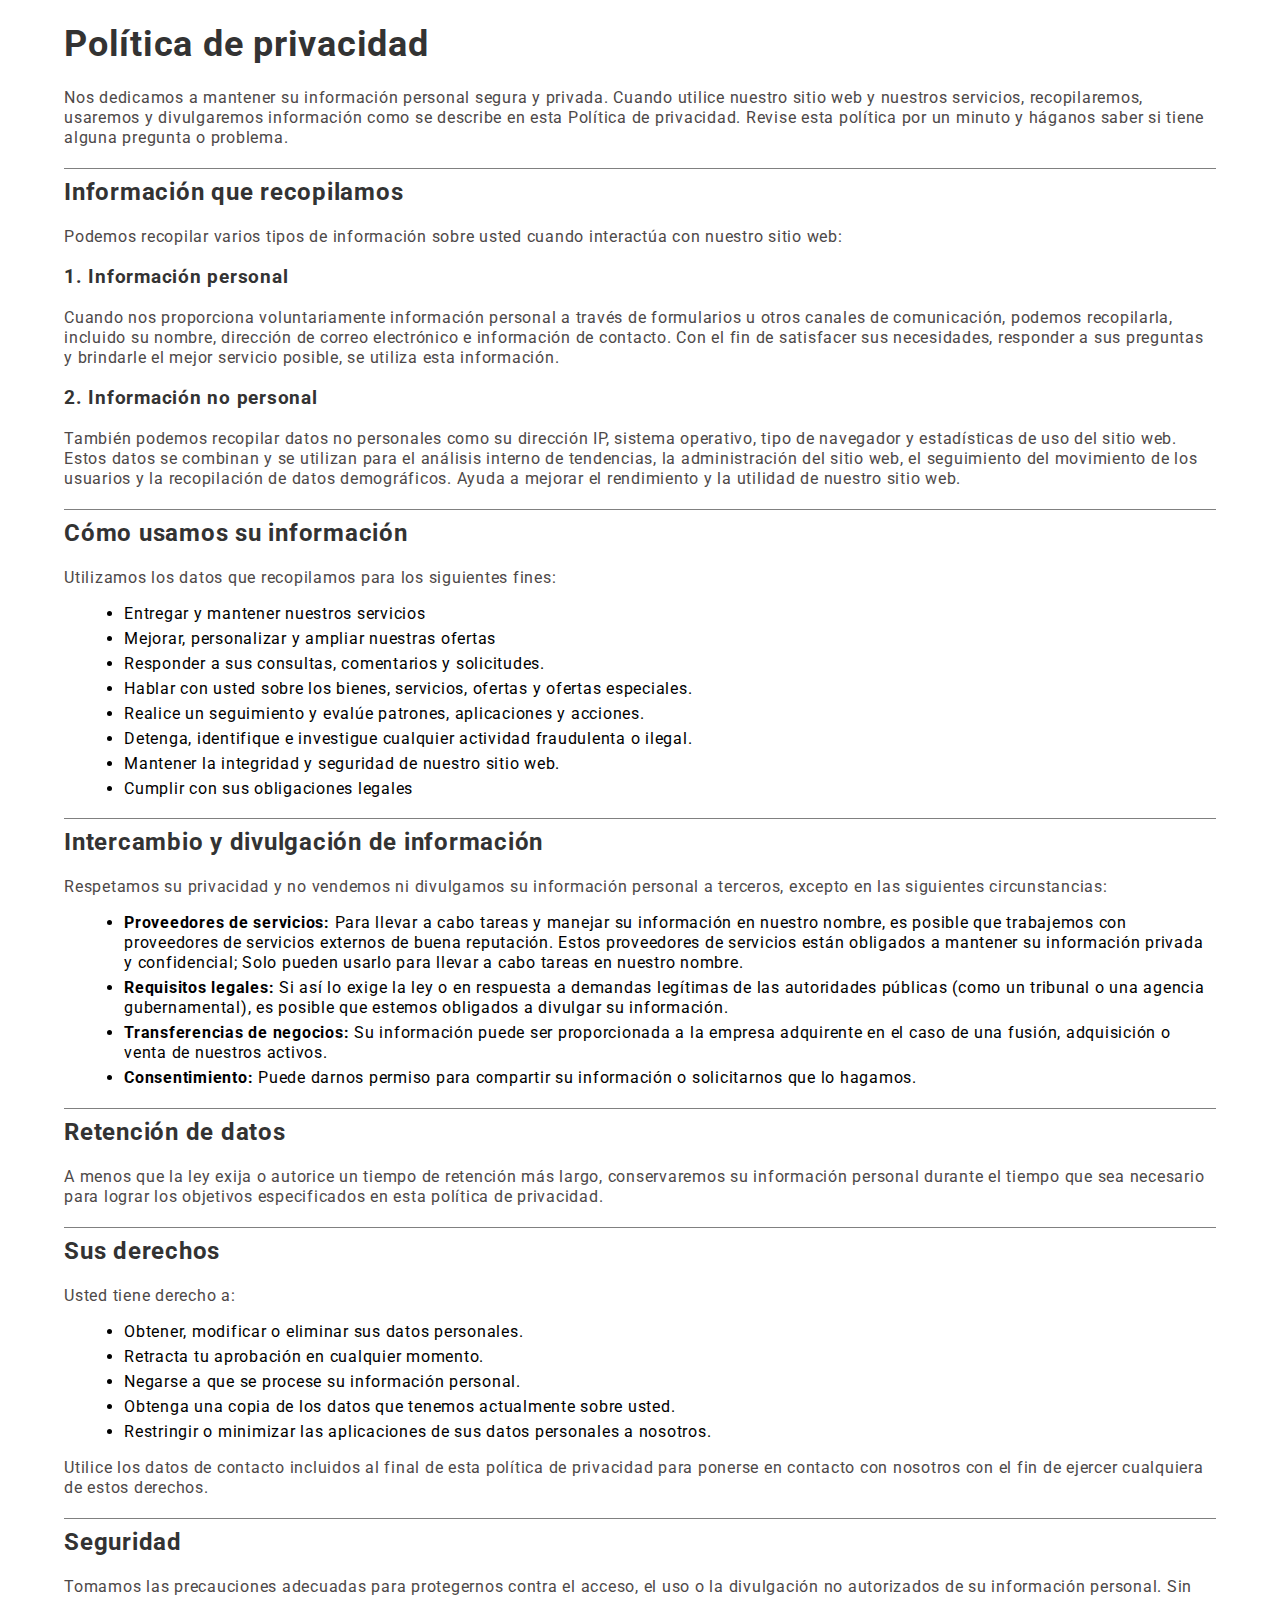
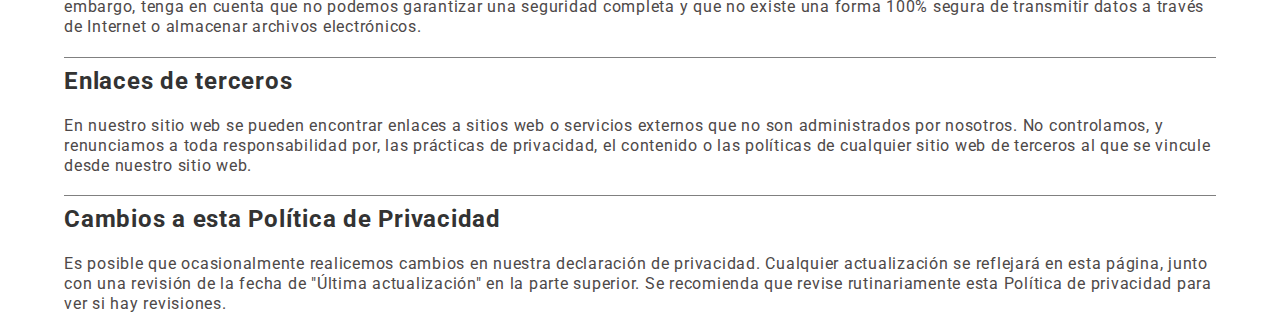
<file: privacy.html>
<!DOCTYPE html>
<html lang="es">
<head>
  <meta charset="UTF-8">
  <meta http-equiv="X-UA-Compatible" content="IE=edge">
  <meta name="viewport" content="width=device-width, initial-scale=1.0">
  <title>Política de privacidad</title>
  <link rel="preconnect" href="https://fonts.googleapis.com">
  <link rel="preconnect" href="https://fonts.gstatic.com" crossorigin>
  <link href="https://fonts.googleapis.com/css2?family=Roboto:ital,wght@0,100;0,300;0,400;0,500;0,700;0,900;1,100;1,300;1,400;1,500;1,700;1,900&display=swap" 
    rel="stylesheet">

    <style>
      body {
        font-family: "Roboto", serif;
        letter-spacing: 0.75px;
        line-height: 1.25;
        margin: auto;
        width: 90%;
        padding: 0;
      }
      h1, h2, h3 {
        color: #333;
      }
      h1 {
        font-size: 2.25rem;
        line-height: 2.5rem;
      }
      h2 {
        border-top: 1px solid gray;
        padding-top: 0.5rem;
      }
      p {
        color: #4d4848;
      }
      ul {
        list-style-type: disc;
        margin-left: 20px;
      }
      li {
        margin-bottom: 5px;
      }
      strong {
        color: #000000;
      }
    </style>
</head>
<body>
  <h1>Política de privacidad</h1>
  <p>Nos dedicamos a mantener su información personal segura y privada. Cuando utilice nuestro sitio web y nuestros servicios, recopilaremos, usaremos y divulgaremos información como se describe en esta Política de privacidad. Revise esta política por un minuto y háganos saber si tiene alguna pregunta o problema.</p>
  
  <h2>Información que recopilamos</h2>
  <p>Podemos recopilar varios tipos de información sobre usted cuando interactúa con nuestro sitio web:</p>
  
  <h3>1. Información personal</h3>
  <p>Cuando nos proporciona voluntariamente información personal a través de formularios u otros canales de comunicación, podemos recopilarla, incluido su nombre, dirección de correo electrónico e información de contacto. Con el fin de satisfacer sus necesidades, responder a sus preguntas y brindarle el mejor servicio posible, se utiliza esta información.
  </p>
  
  <h3>2. Información no personal</h3>
  <p>También podemos recopilar datos no personales como su dirección IP, sistema operativo, tipo de navegador y estadísticas de uso del sitio web. Estos datos se combinan y se utilizan para el análisis interno de tendencias, la administración del sitio web, el seguimiento del movimiento de los usuarios y la recopilación de datos demográficos. Ayuda a mejorar el rendimiento y la utilidad de nuestro sitio web.
  </p>
  
  <h2>Cómo usamos su información</h2>
  <p>Utilizamos los datos que recopilamos para los siguientes fines:</p>
  <ul>
    <li>Entregar y mantener nuestros servicios </li>
    <li>Mejorar, personalizar y ampliar nuestras ofertas</li>
    <li>Responder a sus consultas, comentarios y solicitudes.</li>
    <li>Hablar con usted sobre los bienes, servicios, ofertas y ofertas especiales.</li>
    <li>Realice un seguimiento y evalúe patrones, aplicaciones y acciones.</li>
    <li>Detenga, identifique e investigue cualquier actividad fraudulenta o ilegal.</li>
    <li>Mantener la integridad y seguridad de nuestro sitio web.</li>
    <li>Cumplir con sus obligaciones legales</li>
  </ul>
  
  <h2>Intercambio y divulgación de información</h2>
  <p>Respetamos su privacidad y no vendemos ni divulgamos su información personal a terceros, excepto en las siguientes circunstancias:</p>
  <ul>
    <li><strong>Proveedores de servicios:</strong> Para llevar a cabo tareas y manejar su información en nuestro nombre, es posible que trabajemos con proveedores de servicios externos de buena reputación. Estos proveedores de servicios están obligados a mantener su información privada y confidencial; Solo pueden usarlo para llevar a cabo tareas en nuestro nombre.</li>
    <li><strong>Requisitos legales:</strong>  Si así lo exige la ley o en respuesta a demandas legítimas de las autoridades públicas (como un tribunal o una agencia gubernamental), es posible que estemos obligados a divulgar su información.</li>
    <li><strong>Transferencias de negocios:</strong> Su información puede ser proporcionada a la empresa adquirente en el caso de una fusión, adquisición o venta de nuestros activos. </li>
    <li><strong>Consentimiento:</strong> Puede darnos permiso para compartir su información o solicitarnos que lo hagamos.</li>
  </ul>
  
  <h2>Retención de datos</h2>
  <p>A menos que la ley exija o autorice un tiempo de retención más largo, conservaremos su información personal durante el tiempo que sea necesario para lograr los objetivos especificados en esta política de privacidad.</p>
  
  <h2>Sus derechos</h2>
  <p>Usted tiene derecho a:</p>
  <ul>
    <li>Obtener, modificar o eliminar sus datos personales.</li>
    <li>Retracta tu aprobación en cualquier momento.</li>
    <li>Negarse a que se procese su información personal.</li>
    <li>Obtenga una copia de los datos que tenemos actualmente sobre usted.</li>
    <li>Restringir o minimizar las aplicaciones de sus datos personales a nosotros.</li>
  </ul>
  
  <p>Utilice los datos de contacto incluidos al final de esta política de privacidad para ponerse en contacto con nosotros con el fin de ejercer cualquiera de estos derechos.</p>
  
  <h2>Seguridad</h2>
  <p>Tomamos las precauciones adecuadas para protegernos contra el acceso, el uso o la divulgación no autorizados de su información personal. Sin embargo, tenga en cuenta que no podemos garantizar una seguridad completa y que no existe una forma 100% segura de transmitir datos a través de Internet o almacenar archivos electrónicos.</p>
  
  <h2>Enlaces de terceros</h2>
  <p>En nuestro sitio web se pueden encontrar enlaces a sitios web o servicios externos que no son administrados por nosotros. No controlamos, y renunciamos a toda responsabilidad por, las prácticas de privacidad, el contenido o las políticas de cualquier sitio web de terceros al que se vincule desde nuestro sitio web.</p>
  
  <h2>Cambios a esta Política de Privacidad</h2>
  <p>Es posible que ocasionalmente realicemos cambios en nuestra declaración de privacidad. Cualquier actualización se reflejará en esta página, junto con una revisión de la fecha de "Última actualización" en la parte superior. Se recomienda que revise rutinariamente esta Política de privacidad para ver si hay revisiones.</p>
  
</body>
</html>
</file>
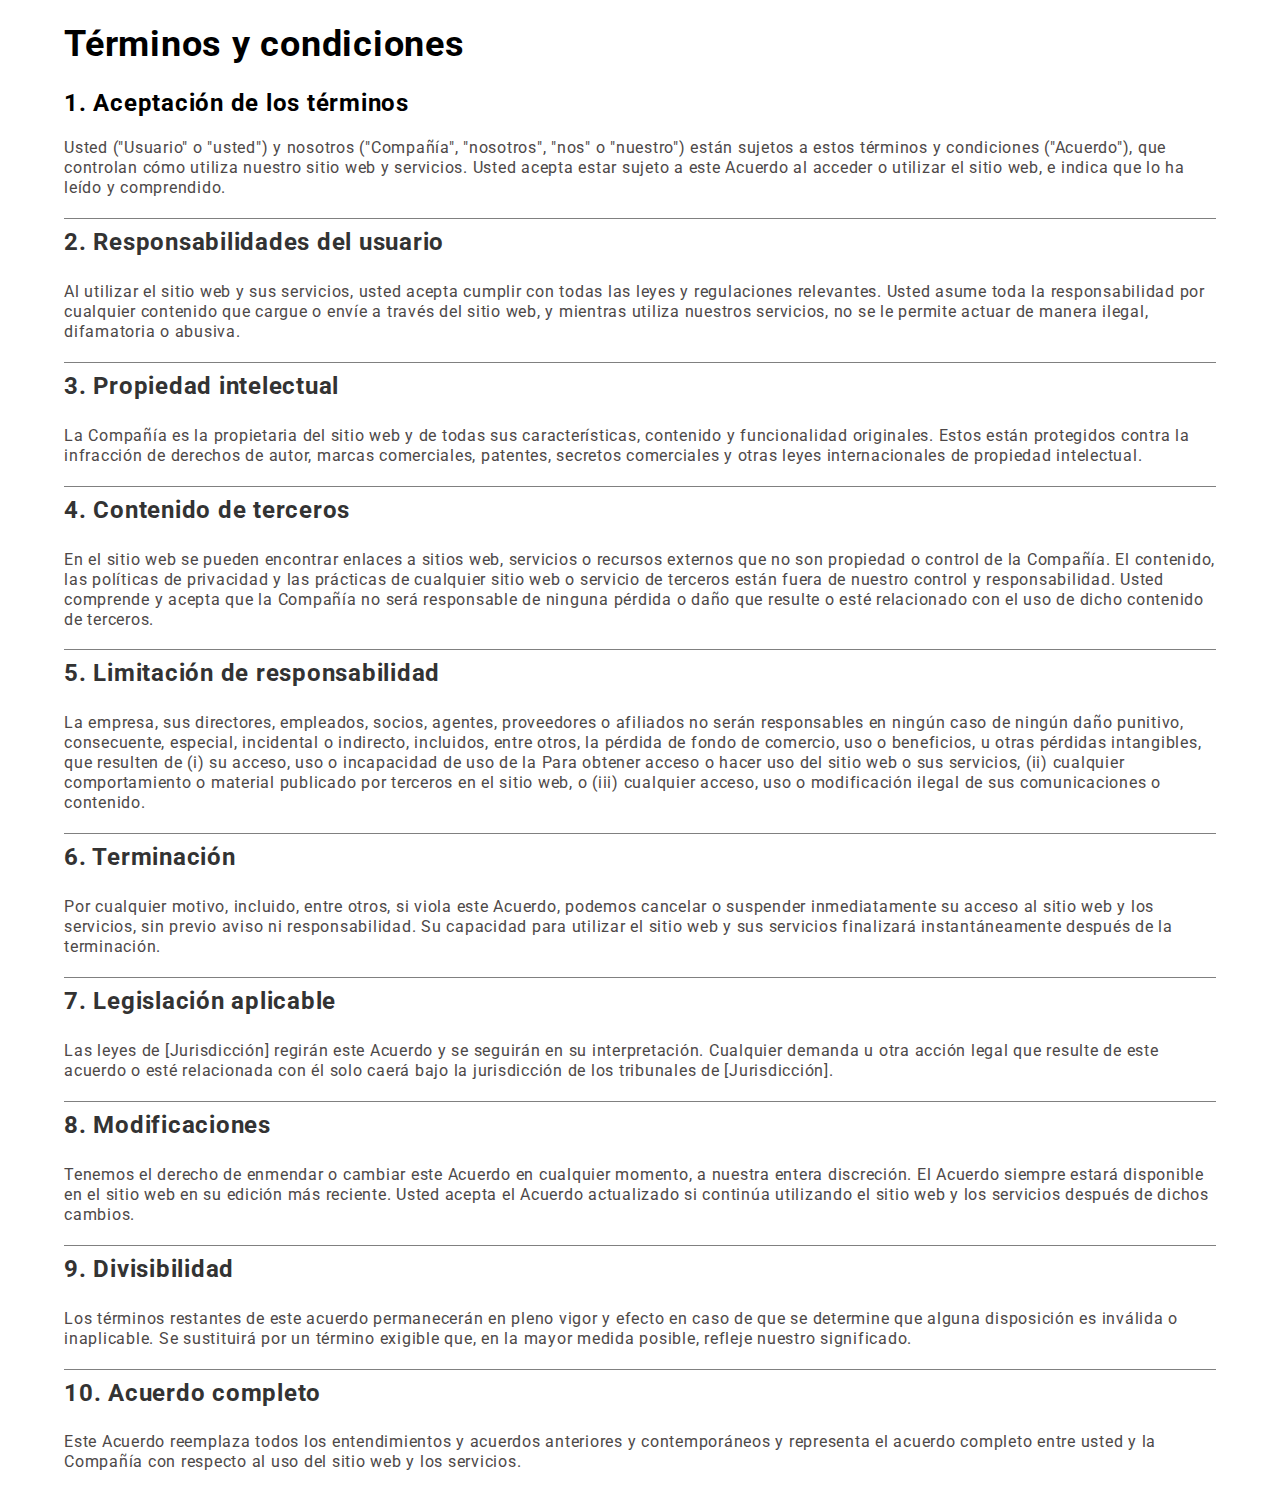
<file: terms.html>
<!DOCTYPE html>
<html>
<head>
  <meta charset="UTF-8">
  <title>Términos y condiciones</title>
  <link rel="preconnect" href="https://fonts.googleapis.com">
  <link rel="preconnect" href="https://fonts.gstatic.com" crossorigin>
  <link href="https://fonts.googleapis.com/css2?family=Roboto:ital,wght@0,100;0,300;0,400;0,500;0,700;0,900;1,100;1,300;1,400;1,500;1,700;1,900&display=swap" 
    rel="stylesheet">

    <style>
      body {
        font-family: "Roboto", serif;
        letter-spacing: 0.75px;
        line-height: 1.25;
        margin: auto;
        width: 90%;
        padding: 0;
      }
      h1 {
        font-size: 2.25rem;
        line-height: 2.5rem;
      }
      h2:not(:first-of-type) {
        color: #333;
        border-top: 1px solid gray;
        padding-top: 0.5rem;
        padding-bottom: 5px;
      }
      p {
        color: #4d4848;
      }
    </style>
</head>
<body>
  <h1>Términos y condiciones</h1>
  <h2>1. Aceptación de los términos</h2>
  <p>
    Usted ("Usuario" o "usted") y nosotros ("Compañía", "nosotros", "nos" o "nuestro") están sujetos a estos términos y condiciones ("Acuerdo"), que controlan cómo utiliza nuestro sitio web y servicios. Usted acepta estar sujeto a este Acuerdo al acceder o utilizar el sitio web, e indica que lo ha leído y comprendido.


  </p>
  <h2>2. Responsabilidades del usuario</h2>
  <p>
    Al utilizar el sitio web y sus servicios, usted acepta cumplir con todas las leyes y regulaciones relevantes. Usted asume toda la responsabilidad por cualquier contenido que cargue o envíe a través del sitio web, y mientras utiliza nuestros servicios, no se le permite actuar de manera ilegal, difamatoria o abusiva.

  </p>
  <h2>3. Propiedad intelectual</h2>
  <p>
    La Compañía es la propietaria del sitio web y de todas sus características, contenido y funcionalidad originales. Estos están protegidos contra la infracción de derechos de autor, marcas comerciales, patentes, secretos comerciales y otras leyes internacionales de propiedad intelectual.

  </p>
  <h2>4. Contenido de terceros</h2>
  <p>
    En el sitio web se pueden encontrar enlaces a sitios web, servicios o recursos externos que no son propiedad o control de la Compañía. El contenido, las políticas de privacidad y las prácticas de cualquier sitio web o servicio de terceros están fuera de nuestro control y responsabilidad. Usted comprende y acepta que la Compañía no será responsable de ninguna pérdida o daño que resulte o esté relacionado con el uso de dicho contenido de terceros.

  </p>
  <h2>5. Limitación de responsabilidad</h2>
  <p>
    La empresa, sus directores, empleados, socios, agentes, proveedores o afiliados no serán responsables en ningún caso de ningún daño punitivo, consecuente, especial, incidental o indirecto, incluidos, entre otros, la pérdida de fondo de comercio, uso o beneficios, u otras pérdidas intangibles, que resulten de (i) su acceso, uso o incapacidad de uso de la

    Para obtener acceso o hacer uso del sitio web o sus servicios, (ii) cualquier comportamiento o material publicado por terceros en el sitio web, o (iii) cualquier acceso, uso o modificación ilegal de sus comunicaciones o contenido.

  </p>
  <h2>6. Terminación</h2>
  <p>
    Por cualquier motivo, incluido, entre otros, si viola este Acuerdo, podemos cancelar o suspender inmediatamente su acceso al sitio web y los servicios, sin previo aviso ni responsabilidad. Su capacidad para utilizar el sitio web y sus servicios finalizará instantáneamente después de la terminación.


  </p>
  <h2>7. Legislación aplicable</h2>
  <p>
    Las leyes de [Jurisdicción] regirán este Acuerdo y se seguirán en su interpretación. Cualquier demanda u otra acción legal que resulte de este acuerdo o esté relacionada con él solo caerá bajo la jurisdicción de los tribunales de [Jurisdicción].


  </p>
  <h2>8. Modificaciones</h2>
  <p>
    Tenemos el derecho de enmendar o cambiar este Acuerdo en cualquier momento, a nuestra entera discreción. El Acuerdo siempre estará disponible en el sitio web en su edición más reciente. Usted acepta el Acuerdo actualizado si continúa utilizando el sitio web y los servicios después de dichos cambios.


  </p>
  <h2>9. Divisibilidad</h2>
  <p>
    Los términos restantes de este acuerdo permanecerán en pleno vigor y efecto en caso de que se determine que alguna disposición es inválida o inaplicable. Se sustituirá por un término exigible que, en la mayor medida posible, refleje nuestro significado.


  </p>
  <h2>10. Acuerdo completo</h2>
  <p>
    Este Acuerdo reemplaza todos los entendimientos y acuerdos anteriores y contemporáneos y representa el acuerdo completo entre usted y la Compañía con respecto al uso del sitio web y los servicios.

  </p>
</body>
</html>
</file>
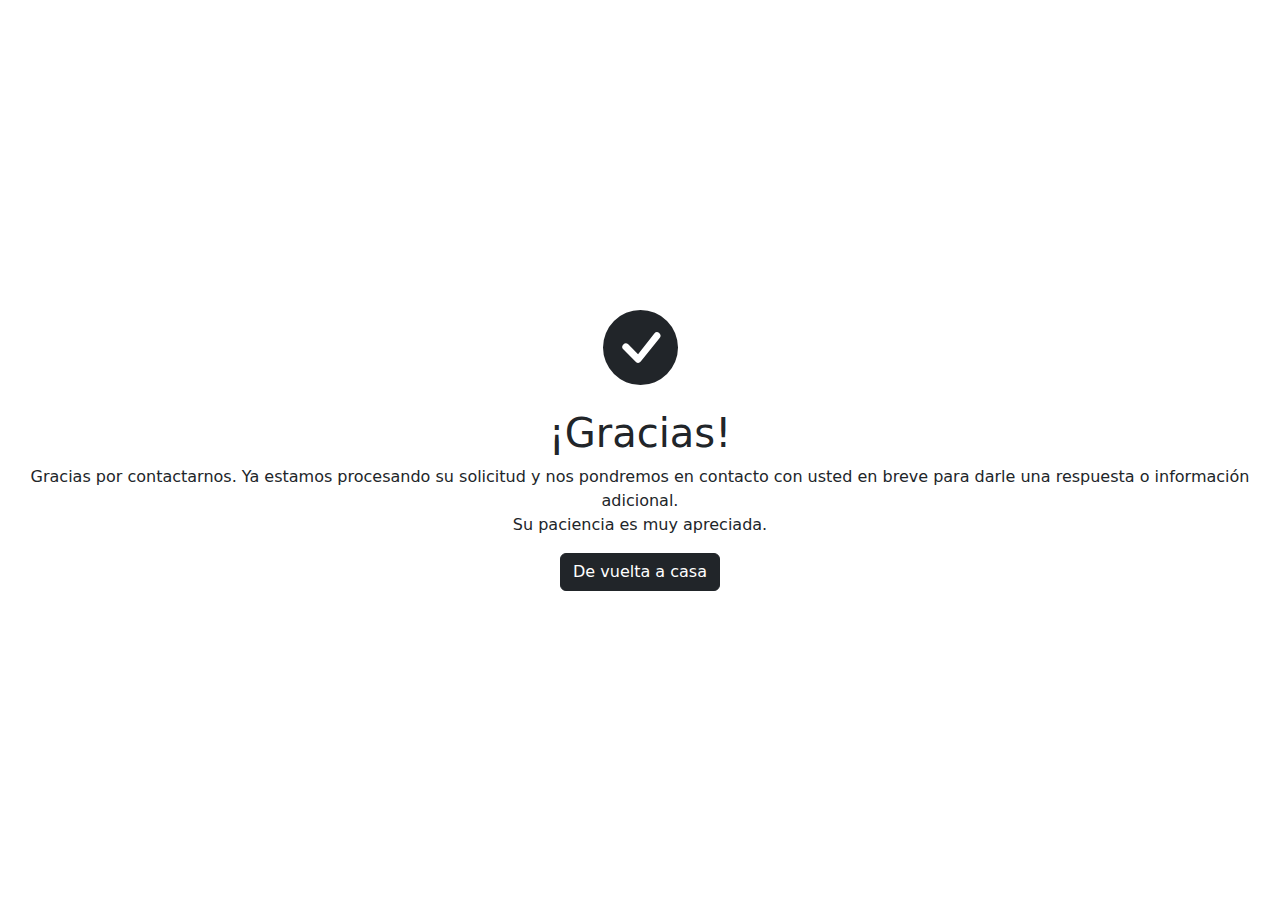
<file: thankyou.html>
<!DOCTYPE html>
<html lang="es">

    <head>
        <meta charset="UTF-8">
        <meta http-equiv="X-UA-Compatible" content="IE=edge">
        <meta name="viewport" content="width=device-width, initial-scale=1.0">
        <title>Gracias</title>
        <link href="https://cdn.jsdelivr.net/npm/bootstrap@5.2.0/dist/css/bootstrap.min.css" rel="stylesheet">
    </head>

    <body>
        <div class="vh-100 d-flex justify-content-center align-items-center">
            <div>
                <div class="mb-4 text-center">
                    <svg xmlns="http://www.w3.org/2000/svg" width="75" height="75" fill="currentColor" viewBox="0 0 16 16">
                        <path d="M16 8A8 8 0 1 1 0 8a8 8 0 0 1 16 0zm-3.97-3.03a.75.75 0 0 0-1.08.022L7.477 9.417 5.384 7.323a.75.75 0 0 0-1.06 1.06L6.97 11.03a.75.75 0 0 0 1.079-.02l3.992-4.99a.75.75 0 0 0-.01-1.05z" />
                    </svg>
                    
                </div>
                <div class="text-center">
                    <h1>¡Gracias!</h1>
                    <p>Gracias por contactarnos. Ya estamos procesando su solicitud y nos pondremos en contacto con usted en breve para darle una respuesta o información adicional. <br>Su paciencia es muy apreciada. </p>
                    <a class="btn btn-primary" style="background-color: #212529; border-color: #212529;" href="/">De vuelta a casa</a>
                </div>
            </div>
    </body>

</html>
</file>
<file: css/style.css>
:root {
    --bs-blue: #0d6efd;
    --bs-indigo: #6610f2;
    --bs-purple: #6f42c1;
    --bs-pink: #d63384;
    --bs-red: #dc3545;
    --bs-orange: #fd7e14;
    --bs-yellow: #ffc107;
    --bs-green: #198754;
    --bs-teal: #20c997;
    --bs-cyan: #0dcaf0;
    --bs-white: #fff;
    --bs-gray: #6c757d;
    --bs-gray-dark: #343a40;
    --bs-primary: #8997c7;
    --bs-secondary: #6c757d;
    --bs-success: #198754;
    --bs-info: #0dcaf0;
    --bs-warning: #ffc107;
    --bs-danger: #dc3545;
    --bs-light: #F1F8FF;
    --bs-dark: #fff;
    --bs-font-sans-serif: system-ui, -apple-system, "Segoe UI", Roboto, "Helvetica Neue", Arial, "Noto Sans", "Liberation Sans", sans-serif, "Apple Color Emoji", "Segoe UI Emoji", "Segoe UI Symbol", "Noto Color Emoji";
    --bs-font-monospace: SFMono-Regular, Menlo, Monaco, Consolas, "Liberation Mono", "Courier New", monospace;
    --bs-gradient: linear-gradient(180deg, rgba(255, 255, 255, 0.15), rgba(255, 255, 255, 0))
}

*,
*::before,
*::after {
    box-sizing: border-box
}

@media (prefers-reduced-motion: no-preference) {
    :root {
        scroll-behavior: smooth
    }
}

body {
    margin: 0;
    font-family: 'Roboto', sans-serif;
    font-size: 1rem;
    font-weight: 400;
    line-height: 1.5;
    color: #666565;
    background-color: #F1F8FF;
    -webkit-text-size-adjust: 100%;
    -webkit-tap-highlight-color: rgba(0, 0, 0, 0)
}

hr {
    margin: 1rem 0;
    color: inherit;
    background-color: currentColor;
    border: 0;
    opacity: .25
}

hr:not([size]) {
    height: 1px
}

h1,
.h1,
h2,
.h2,
h3,
.h3,
h4,
.h4,
h5,
.h5,
h6,
.h6 {
    margin-top: 0;
    margin-bottom: .5rem;
    font-family: 'Barlow', sans-serif;
    font-weight: 700;
    line-height: 1.2;
    color: #000000
}

h1,
.h1 {
    font-size: calc(1.375rem + 1.5vw)
}

@media (min-width: 1200px) {

    h1,
    .h1 {
        font-size: 2.5rem
    }
}

h2,
.h2 {
    font-size: calc(1.325rem + .9vw)
}

@media (min-width: 1200px) {

    h2,
    .h2 {
        font-size: 2rem
    }
}

h3,
.h3 {
    font-size: calc(1.3rem + .6vw)
}

@media (min-width: 1200px) {

    h3,
    .h3 {
        font-size: 1.75rem
    }
}

h4,
.h4 {
    font-size: calc(1.275rem + .3vw)
}

@media (min-width: 1200px) {

    h4,
    .h4 {
        font-size: 1.5rem
    }
}

h5,
.h5 {
    font-size: 1.25rem
}

h6,
.h6 {
    font-size: 1rem
}

p {
    margin-top: 0;
    margin-bottom: 1rem
}

abbr[title],
abbr[data-bs-original-title] {
    text-decoration: underline dotted;
    cursor: help;
    text-decoration-skip-ink: none
}

address {
    margin-bottom: 1rem;
    font-style: normal;
    line-height: inherit
}

ol,
ul {
    padding-left: 2rem
}

ol,
ul,
dl {
    margin-top: 0;
    margin-bottom: 1rem
}

ol ol,
ul ul,
ol ul,
ul ol {
    margin-bottom: 0
}

dt {
    font-weight: 700
}

dd {
    margin-bottom: .5rem;
    margin-left: 0
}

blockquote {
    margin: 0 0 1rem
}

b,
strong {
    font-weight: bolder
}

small,
.small {
    font-size: .875em
}

mark,
.mark {
    padding: .2em;
    background-color: #fcf8e3
}

sub,
sup {
    position: relative;
    font-size: .75em;
    line-height: 0;
    vertical-align: baseline
}

sub {
    bottom: -.25em
}

sup {
    top: -.5em
}

a {
    color: #031762;
    text-decoration: none
}

a:hover {
    color: #cb8112
}

a:not([href]):not([class]),
a:not([href]):not([class]):hover {
    color: inherit;
    text-decoration: none
}

pre,
code,
kbd,
samp {
    font-family: var(--bs-font-monospace);
    font-size: 1em;
    direction: ltr
        /* rtl:ignore */
    ;
    unicode-bidi: bidi-override
}

pre {
    display: block;
    margin-top: 0;
    margin-bottom: 1rem;
    overflow: auto;
    font-size: .875em
}

pre code {
    font-size: inherit;
    color: inherit;
    word-break: normal
}

code {
    font-size: .875em;
    color: #d63384;
    word-wrap: break-word
}

a>code {
    color: inherit
}

kbd {
    padding: .2rem .4rem;
    font-size: .875em;
    color: #fff;
    background-color: #212529;
    border-radius: .2rem
}

kbd kbd {
    padding: 0;
    font-size: 1em;
    font-weight: 700
}

figure {
    margin: 0 0 1rem
}

img,
svg {
    vertical-align: middle
}

table {
    caption-side: bottom;
    border-collapse: collapse
}

caption {
    padding-top: .5rem;
    padding-bottom: .5rem;
    color: #6c757d;
    text-align: left
}

th {
    text-align: inherit;
    text-align: -webkit-match-parent
}

thead,
tbody,
tfoot,
tr,
td,
th {
    border-color: inherit;
    border-style: solid;
    border-width: 0
}

label {
    display: inline-block
}

button {
    border-radius: 0
}

button:focus:not(:focus-visible) {
    outline: 0
}

input,
button,
select,
optgroup,
textarea {
    margin: 0;
    font-family: inherit;
    font-size: inherit;
    line-height: inherit
}

button,
select {
    text-transform: none
}

[role="button"] {
    cursor: pointer
}

select {
    word-wrap: normal
}

select:disabled {
    opacity: 1
}

[list]::-webkit-calendar-picker-indicator {
    display: none
}

button,
[type="button"],
[type="reset"],
[type="submit"] {
    -webkit-appearance: button
}

button:not(:disabled),
[type="button"]:not(:disabled),
[type="reset"]:not(:disabled),
[type="submit"]:not(:disabled) {
    cursor: pointer
}

::-moz-focus-inner {
    padding: 0;
    border-style: none
}

textarea {
    resize: vertical
}

fieldset {
    min-width: 0;
    padding: 0;
    margin: 0;
    border: 0
}

legend {
    float: left;
    width: 100%;
    padding: 0;
    margin-bottom: .5rem;
    font-size: calc(1.275rem + .3vw);
    line-height: inherit
}

@media (min-width: 1200px) {
    legend {
        font-size: 1.5rem
    }
}

legend+* {
    clear: left
}

::-webkit-datetime-edit-fields-wrapper,
::-webkit-datetime-edit-text,
::-webkit-datetime-edit-minute,
::-webkit-datetime-edit-hour-field,
::-webkit-datetime-edit-day-field,
::-webkit-datetime-edit-month-field,
::-webkit-datetime-edit-year-field {
    padding: 0
}

::-webkit-inner-spin-button {
    height: auto
}

[type="search"] {
    outline-offset: -2px;
    -webkit-appearance: textfield
}

::-webkit-search-decoration {
    -webkit-appearance: none
}

::-webkit-color-swatch-wrapper {
    padding: 0
}

::file-selector-button {
    font: inherit
}

::-webkit-file-upload-button {
    font: inherit;
    -webkit-appearance: button
}

output {
    display: inline-block
}

iframe {
    border: 0
}

summary {
    display: list-item;
    cursor: pointer
}

progress {
    vertical-align: baseline
}

[hidden] {
    display: none !important
}

.lead {
    font-size: 1.25rem;
    font-weight: 300
}

.display-1 {
    font-size: calc(1.625rem + 4.5vw);
    font-weight: 700;
    line-height: 1.2
}

@media (min-width: 1200px) {
    .display-1 {
        font-size: 5rem
    }
}

.display-2 {
    font-size: calc(1.575rem + 3.9vw);
    font-weight: 700;
    line-height: 1.2
}

@media (min-width: 1200px) {
    .display-2 {
        font-size: 4.5rem
    }
}

.display-3 {
    font-size: calc(1.525rem + 3.3vw);
    font-weight: 700;
    line-height: 1.2
}

@media (min-width: 1200px) {
    .display-3 {
        font-size: 4rem
    }
}

.display-4 {
    font-size: calc(1.475rem + 2.7vw);
    font-weight: 700;
    line-height: 1.2
}

@media (min-width: 1200px) {
    .display-4 {
        font-size: 3.5rem
    }
}

.display-5 {
    font-size: calc(1.425rem + 2.1vw);
    font-weight: 700;
    line-height: 1.2
}

@media (min-width: 1200px) {
    .display-5 {
        font-size: 3rem
    }
}

.display-6 {
    font-size: calc(1.375rem + 1.5vw);
    font-weight: 700;
    line-height: 1.2
}

@media (min-width: 1200px) {
    .display-6 {
        font-size: 2.5rem
    }
}

.list-unstyled {
    padding-left: 0;
    list-style: none
}

.list-inline {
    padding-left: 0;
    list-style: none
}

.list-inline-item {
    display: inline-block
}

.list-inline-item:not(:last-child) {
    margin-right: .5rem
}

.initialism {
    font-size: .875em;
    text-transform: uppercase
}

.blockquote {
    margin-bottom: 1rem;
    font-size: 1.25rem
}

.blockquote>:last-child {
    margin-bottom: 0
}

.blockquote-footer {
    margin-top: -1rem;
    margin-bottom: 1rem;
    font-size: .875em;
    color: #6c757d
}

.blockquote-footer::before {
    content: "\2014\00A0"
}

.img-fluid {
    max-width: 100%;
    height: auto
}

.img-thumbnail {
    padding: .25rem;
    background-color: #F1F8FF;
    border: 1px solid #dee2e6;
    border-radius: 2px;
    max-width: 100%;
    height: auto
}

.figure {
    display: inline-block
}

.figure-img {
    margin-bottom: .5rem;
    line-height: 1
}

.figure-caption {
    font-size: .875em;
    color: #6c757d
}

.container,
.container-fluid,
.container-sm,
.container-md,
.container-lg,
.container-xl,
.container-xxl {
    width: 100%;
    padding-right: var(--bs-gutter-x, .75rem);
    padding-left: var(--bs-gutter-x, .75rem);
    margin-right: auto;
    margin-left: auto
}

@media (min-width: 576px) {

    .container,
    .container-sm {
        max-width: 540px
    }
}

@media (min-width: 768px) {

    .container,
    .container-sm,
    .container-md {
        max-width: 720px
    }
}

@media (min-width: 992px) {

    .container,
    .container-sm,
    .container-md,
    .container-lg {
        max-width: 960px
    }
}

@media (min-width: 1200px) {

    .container,
    .container-sm,
    .container-md,
    .container-lg,
    .container-xl {
        max-width: 1140px
    }
}

.cookie-banner {

    position: fixed;

    bottom: 20px;

    left: 50%;

    transform: translateX(-50%);

    background: rgba(0, 0, 0, 0.9);

    color: white;

    padding: 15px 20px;

    border-radius: 8px;

    box-shadow: 0px 4px 10px rgba(0, 0, 0, 0.3);

    display: flex;

    align-items: center;

    justify-content: space-between;

    gap: 15px;

    max-width: 80%;

    z-index: 9999;

}



.cookie-banner p {

    margin: 0;

    font-size: 14px;

    flex-grow: 1;
    color: #fff !important;
}



.cookie-banner a {

    color: #f8d210;

    text-decoration: underline;

}



.cookie-buttons {

    display: flex;

    gap: 10px;

}



.cookie-buttons button {

    background: #f8d210;

    border: none;

    color: black;

    padding: 8px 15px;

    font-size: 14px;

    border-radius: 5px;

    cursor: pointer;

    transition: 0.3s;

}



.cookie-buttons button:hover {

    background: #e0be0b;

}



#decline-cookies {

    background: #ff4d4d;

    color: white;

}



#decline-cookies:hover {

    background: #d43f3f;

}

.row {
    --bs-gutter-x: 1.5rem;
    --bs-gutter-y: 0;
    display: flex;
    flex-wrap: wrap;
    margin-top: calc(var(--bs-gutter-y) * -1);
    margin-right: calc(var(--bs-gutter-x) / -2);
    margin-left: calc(var(--bs-gutter-x) / -2)
}

.row>* {
    flex-shrink: 0;
    width: 100%;
    max-width: 100%;
    padding-right: calc(var(--bs-gutter-x) / 2);
    padding-left: calc(var(--bs-gutter-x) / 2);
    margin-top: var(--bs-gutter-y)
}

.col {
    flex: 1 0 0%
}

.row-cols-auto>* {
    flex: 0 0 auto;
    width: auto
}

.row-cols-1>* {
    flex: 0 0 auto;
    width: 100%
}

.row-cols-2>* {
    flex: 0 0 auto;
    width: 50%
}

.row-cols-3>* {
    flex: 0 0 auto;
    width: 33.33333%
}

.row-cols-4>* {
    flex: 0 0 auto;
    width: 25%
}

.row-cols-5>* {
    flex: 0 0 auto;
    width: 20%
}

.row-cols-6>* {
    flex: 0 0 auto;
    width: 16.66667%
}

.col-auto {
    flex: 0 0 auto;
    width: auto
}

.col-1 {
    flex: 0 0 auto;
    width: 8.33333%
}

.col-2 {
    flex: 0 0 auto;
    width: 16.66667%
}

.col-3 {
    flex: 0 0 auto;
    width: 25%
}

.col-4 {
    flex: 0 0 auto;
    width: 33.33333%
}

.col-5 {
    flex: 0 0 auto;
    width: 41.66667%
}

.col-6 {
    flex: 0 0 auto;
    width: 50%
}

.col-7 {
    flex: 0 0 auto;
    width: 58.33333%
}

.col-8 {
    flex: 0 0 auto;
    width: 66.66667%
}

.col-9 {
    flex: 0 0 auto;
    width: 75%
}

.col-10 {
    flex: 0 0 auto;
    width: 83.33333%
}

.col-11 {
    flex: 0 0 auto;
    width: 91.66667%
}

.col-12 {
    flex: 0 0 auto;
    width: 100%
}

.offset-1 {
    margin-left: 8.33333%
}

.offset-2 {
    margin-left: 16.66667%
}

.offset-3 {
    margin-left: 25%
}

.offset-4 {
    margin-left: 33.33333%
}

.offset-5 {
    margin-left: 41.66667%
}

.offset-6 {
    margin-left: 50%
}

.offset-7 {
    margin-left: 58.33333%
}

.offset-8 {
    margin-left: 66.66667%
}

.offset-9 {
    margin-left: 75%
}

.offset-10 {
    margin-left: 83.33333%
}

.offset-11 {
    margin-left: 91.66667%
}

.g-0,
.gx-0 {
    --bs-gutter-x: 0
}

.g-0,
.gy-0 {
    --bs-gutter-y: 0
}

.g-1,
.gx-1 {
    --bs-gutter-x: .25rem
}

.g-1,
.gy-1 {
    --bs-gutter-y: .25rem
}

.g-2,
.gx-2 {
    --bs-gutter-x: .5rem
}

.g-2,
.gy-2 {
    --bs-gutter-y: .5rem
}

.g-3,
.gx-3 {
    --bs-gutter-x: 1rem
}

.g-3,
.gy-3 {
    --bs-gutter-y: 1rem
}

.g-4,
.gx-4 {
    --bs-gutter-x: 1.5rem
}

.g-4,
.gy-4 {
    --bs-gutter-y: 1.5rem
}

.g-5,
.gx-5 {
    --bs-gutter-x: 3rem
}

.g-5,
.gy-5 {
    --bs-gutter-y: 3rem
}

@media (min-width: 576px) {
    .col-sm {
        flex: 1 0 0%
    }

    .row-cols-sm-auto>* {
        flex: 0 0 auto;
        width: auto
    }

    .row-cols-sm-1>* {
        flex: 0 0 auto;
        width: 100%
    }

    .row-cols-sm-2>* {
        flex: 0 0 auto;
        width: 50%
    }

    .row-cols-sm-3>* {
        flex: 0 0 auto;
        width: 33.33333%
    }

    .row-cols-sm-4>* {
        flex: 0 0 auto;
        width: 25%
    }

    .row-cols-sm-5>* {
        flex: 0 0 auto;
        width: 20%
    }

    .row-cols-sm-6>* {
        flex: 0 0 auto;
        width: 16.66667%
    }

    .col-sm-auto {
        flex: 0 0 auto;
        width: auto
    }

    .col-sm-1 {
        flex: 0 0 auto;
        width: 8.33333%
    }

    .col-sm-2 {
        flex: 0 0 auto;
        width: 16.66667%
    }

    .col-sm-3 {
        flex: 0 0 auto;
        width: 25%
    }

    .col-sm-4 {
        flex: 0 0 auto;
        width: 33.33333%
    }

    .col-sm-5 {
        flex: 0 0 auto;
        width: 41.66667%
    }

    .col-sm-6 {
        flex: 0 0 auto;
        width: 50%
    }

    .col-sm-7 {
        flex: 0 0 auto;
        width: 58.33333%
    }

    .col-sm-8 {
        flex: 0 0 auto;
        width: 66.66667%
    }

    .col-sm-9 {
        flex: 0 0 auto;
        width: 75%
    }

    .col-sm-10 {
        flex: 0 0 auto;
        width: 83.33333%
    }

    .col-sm-11 {
        flex: 0 0 auto;
        width: 91.66667%
    }

    .col-sm-12 {
        flex: 0 0 auto;
        width: 100%
    }

    .offset-sm-0 {
        margin-left: 0
    }

    .offset-sm-1 {
        margin-left: 8.33333%
    }

    .offset-sm-2 {
        margin-left: 16.66667%
    }

    .offset-sm-3 {
        margin-left: 25%
    }

    .offset-sm-4 {
        margin-left: 33.33333%
    }

    .offset-sm-5 {
        margin-left: 41.66667%
    }

    .offset-sm-6 {
        margin-left: 50%
    }

    .offset-sm-7 {
        margin-left: 58.33333%
    }

    .offset-sm-8 {
        margin-left: 66.66667%
    }

    .offset-sm-9 {
        margin-left: 75%
    }

    .offset-sm-10 {
        margin-left: 83.33333%
    }

    .offset-sm-11 {
        margin-left: 91.66667%
    }

    .g-sm-0,
    .gx-sm-0 {
        --bs-gutter-x: 0
    }

    .g-sm-0,
    .gy-sm-0 {
        --bs-gutter-y: 0
    }

    .g-sm-1,
    .gx-sm-1 {
        --bs-gutter-x: .25rem
    }

    .g-sm-1,
    .gy-sm-1 {
        --bs-gutter-y: .25rem
    }

    .g-sm-2,
    .gx-sm-2 {
        --bs-gutter-x: .5rem
    }

    .g-sm-2,
    .gy-sm-2 {
        --bs-gutter-y: .5rem
    }

    .g-sm-3,
    .gx-sm-3 {
        --bs-gutter-x: 1rem
    }

    .g-sm-3,
    .gy-sm-3 {
        --bs-gutter-y: 1rem
    }

    .g-sm-4,
    .gx-sm-4 {
        --bs-gutter-x: 1.5rem
    }

    .g-sm-4,
    .gy-sm-4 {
        --bs-gutter-y: 1.5rem
    }

    .g-sm-5,
    .gx-sm-5 {
        --bs-gutter-x: 3rem
    }

    .g-sm-5,
    .gy-sm-5 {
        --bs-gutter-y: 3rem
    }
}

@media (min-width: 768px) {
    .col-md {
        flex: 1 0 0%
    }

    .row-cols-md-auto>* {
        flex: 0 0 auto;
        width: auto
    }

    .row-cols-md-1>* {
        flex: 0 0 auto;
        width: 100%
    }

    .row-cols-md-2>* {
        flex: 0 0 auto;
        width: 50%
    }

    .row-cols-md-3>* {
        flex: 0 0 auto;
        width: 33.33333%
    }

    .row-cols-md-4>* {
        flex: 0 0 auto;
        width: 25%
    }

    .row-cols-md-5>* {
        flex: 0 0 auto;
        width: 20%
    }

    .row-cols-md-6>* {
        flex: 0 0 auto;
        width: 16.66667%
    }

    .col-md-auto {
        flex: 0 0 auto;
        width: auto
    }

    .col-md-1 {
        flex: 0 0 auto;
        width: 8.33333%
    }

    .col-md-2 {
        flex: 0 0 auto;
        width: 16.66667%
    }

    .col-md-3 {
        flex: 0 0 auto;
        width: 25%
    }

    .col-md-4 {
        flex: 0 0 auto;
        width: 33.33333%
    }

    .col-md-5 {
        flex: 0 0 auto;
        width: 41.66667%
    }

    .col-md-6 {
        flex: 0 0 auto;
        width: 50%
    }

    .col-md-7 {
        flex: 0 0 auto;
        width: 58.33333%
    }

    .col-md-8 {
        flex: 0 0 auto;
        width: 66.66667%
    }

    .col-md-9 {
        flex: 0 0 auto;
        width: 75%
    }

    .col-md-10 {
        flex: 0 0 auto;
        width: 83.33333%
    }

    .col-md-11 {
        flex: 0 0 auto;
        width: 91.66667%
    }

    .col-md-12 {
        flex: 0 0 auto;
        width: 100%
    }

    .offset-md-0 {
        margin-left: 0
    }

    .offset-md-1 {
        margin-left: 8.33333%
    }

    .offset-md-2 {
        margin-left: 16.66667%
    }

    .offset-md-3 {
        margin-left: 25%
    }

    .offset-md-4 {
        margin-left: 33.33333%
    }

    .offset-md-5 {
        margin-left: 41.66667%
    }

    .offset-md-6 {
        margin-left: 50%
    }

    .offset-md-7 {
        margin-left: 58.33333%
    }

    .offset-md-8 {
        margin-left: 66.66667%
    }

    .offset-md-9 {
        margin-left: 75%
    }

    .offset-md-10 {
        margin-left: 83.33333%
    }

    .offset-md-11 {
        margin-left: 91.66667%
    }

    .g-md-0,
    .gx-md-0 {
        --bs-gutter-x: 0
    }

    .g-md-0,
    .gy-md-0 {
        --bs-gutter-y: 0
    }

    .g-md-1,
    .gx-md-1 {
        --bs-gutter-x: .25rem
    }

    .g-md-1,
    .gy-md-1 {
        --bs-gutter-y: .25rem
    }

    .g-md-2,
    .gx-md-2 {
        --bs-gutter-x: .5rem
    }

    .g-md-2,
    .gy-md-2 {
        --bs-gutter-y: .5rem
    }

    .g-md-3,
    .gx-md-3 {
        --bs-gutter-x: 1rem
    }

    .g-md-3,
    .gy-md-3 {
        --bs-gutter-y: 1rem
    }

    .g-md-4,
    .gx-md-4 {
        --bs-gutter-x: 1.5rem
    }

    .g-md-4,
    .gy-md-4 {
        --bs-gutter-y: 1.5rem
    }

    .g-md-5,
    .gx-md-5 {
        --bs-gutter-x: 3rem
    }

    .g-md-5,
    .gy-md-5 {
        --bs-gutter-y: 3rem
    }
}

@media (min-width: 992px) {
    .col-lg {
        flex: 1 0 0%
    }

    .row-cols-lg-auto>* {
        flex: 0 0 auto;
        width: auto
    }

    .row-cols-lg-1>* {
        flex: 0 0 auto;
        width: 100%
    }

    .row-cols-lg-2>* {
        flex: 0 0 auto;
        width: 50%
    }

    .row-cols-lg-3>* {
        flex: 0 0 auto;
        width: 33.33333%
    }

    .row-cols-lg-4>* {
        flex: 0 0 auto;
        width: 25%
    }

    .row-cols-lg-5>* {
        flex: 0 0 auto;
        width: 20%
    }

    .row-cols-lg-6>* {
        flex: 0 0 auto;
        width: 16.66667%
    }

    .col-lg-auto {
        flex: 0 0 auto;
        width: auto
    }

    .col-lg-1 {
        flex: 0 0 auto;
        width: 8.33333%
    }

    .col-lg-2 {
        flex: 0 0 auto;
        width: 16.66667%
    }

    .col-lg-3 {
        flex: 0 0 auto;
        width: 25%
    }

    .col-lg-4 {
        flex: 0 0 auto;
        width: 33.33333%
    }

    .col-lg-5 {
        flex: 0 0 auto;
        width: 41.66667%
    }

    .col-lg-6 {
        flex: 0 0 auto;
        width: 50%
    }

    .col-lg-7 {
        flex: 0 0 auto;
        width: 58.33333%
    }

    .col-lg-8 {
        flex: 0 0 auto;
        width: 66.66667%
    }

    .col-lg-9 {
        flex: 0 0 auto;
        width: 75%
    }

    .col-lg-10 {
        flex: 0 0 auto;
        width: 83.33333%
    }

    .col-lg-11 {
        flex: 0 0 auto;
        width: 91.66667%
    }

    .col-lg-12 {
        flex: 0 0 auto;
        width: 100%
    }

    .offset-lg-0 {
        margin-left: 0
    }

    .offset-lg-1 {
        margin-left: 8.33333%
    }

    .offset-lg-2 {
        margin-left: 16.66667%
    }

    .offset-lg-3 {
        margin-left: 25%
    }

    .offset-lg-4 {
        margin-left: 33.33333%
    }

    .offset-lg-5 {
        margin-left: 41.66667%
    }

    .offset-lg-6 {
        margin-left: 50%
    }

    .offset-lg-7 {
        margin-left: 58.33333%
    }

    .offset-lg-8 {
        margin-left: 66.66667%
    }

    .offset-lg-9 {
        margin-left: 75%
    }

    .offset-lg-10 {
        margin-left: 83.33333%
    }

    .offset-lg-11 {
        margin-left: 91.66667%
    }

    .g-lg-0,
    .gx-lg-0 {
        --bs-gutter-x: 0
    }

    .g-lg-0,
    .gy-lg-0 {
        --bs-gutter-y: 0
    }

    .g-lg-1,
    .gx-lg-1 {
        --bs-gutter-x: .25rem
    }

    .g-lg-1,
    .gy-lg-1 {
        --bs-gutter-y: .25rem
    }

    .g-lg-2,
    .gx-lg-2 {
        --bs-gutter-x: .5rem
    }

    .g-lg-2,
    .gy-lg-2 {
        --bs-gutter-y: .5rem
    }

    .g-lg-3,
    .gx-lg-3 {
        --bs-gutter-x: 1rem
    }

    .g-lg-3,
    .gy-lg-3 {
        --bs-gutter-y: 1rem
    }

    .g-lg-4,
    .gx-lg-4 {
        --bs-gutter-x: 1.5rem
    }

    .g-lg-4,
    .gy-lg-4 {
        --bs-gutter-y: 1.5rem
    }

    .g-lg-5,
    .gx-lg-5 {
        --bs-gutter-x: 3rem
    }

    .g-lg-5,
    .gy-lg-5 {
        --bs-gutter-y: 3rem
    }
}

@media (min-width: 1200px) {
    .col-xl {
        flex: 1 0 0%
    }

    .row-cols-xl-auto>* {
        flex: 0 0 auto;
        width: auto
    }

    .row-cols-xl-1>* {
        flex: 0 0 auto;
        width: 100%
    }

    .row-cols-xl-2>* {
        flex: 0 0 auto;
        width: 50%
    }

    .row-cols-xl-3>* {
        flex: 0 0 auto;
        width: 33.33333%
    }

    .row-cols-xl-4>* {
        flex: 0 0 auto;
        width: 25%
    }

    .row-cols-xl-5>* {
        flex: 0 0 auto;
        width: 20%
    }

    .row-cols-xl-6>* {
        flex: 0 0 auto;
        width: 16.66667%
    }

    .col-xl-auto {
        flex: 0 0 auto;
        width: auto
    }

    .col-xl-1 {
        flex: 0 0 auto;
        width: 8.33333%
    }

    .col-xl-2 {
        flex: 0 0 auto;
        width: 16.66667%
    }

    .col-xl-3 {
        flex: 0 0 auto;
        width: 25%
    }

    .col-xl-4 {
        flex: 0 0 auto;
        width: 33.33333%
    }

    .col-xl-5 {
        flex: 0 0 auto;
        width: 41.66667%
    }

    .col-xl-6 {
        flex: 0 0 auto;
        width: 50%
    }

    .col-xl-7 {
        flex: 0 0 auto;
        width: 58.33333%
    }

    .col-xl-8 {
        flex: 0 0 auto;
        width: 66.66667%
    }

    .col-xl-9 {
        flex: 0 0 auto;
        width: 75%
    }

    .col-xl-10 {
        flex: 0 0 auto;
        width: 83.33333%
    }

    .col-xl-11 {
        flex: 0 0 auto;
        width: 91.66667%
    }

    .col-xl-12 {
        flex: 0 0 auto;
        width: 100%
    }

    .offset-xl-0 {
        margin-left: 0
    }

    .offset-xl-1 {
        margin-left: 8.33333%
    }

    .offset-xl-2 {
        margin-left: 16.66667%
    }

    .offset-xl-3 {
        margin-left: 25%
    }

    .offset-xl-4 {
        margin-left: 33.33333%
    }

    .offset-xl-5 {
        margin-left: 41.66667%
    }

    .offset-xl-6 {
        margin-left: 50%
    }

    .offset-xl-7 {
        margin-left: 58.33333%
    }

    .offset-xl-8 {
        margin-left: 66.66667%
    }

    .offset-xl-9 {
        margin-left: 75%
    }

    .offset-xl-10 {
        margin-left: 83.33333%
    }

    .offset-xl-11 {
        margin-left: 91.66667%
    }

    .g-xl-0,
    .gx-xl-0 {
        --bs-gutter-x: 0
    }

    .g-xl-0,
    .gy-xl-0 {
        --bs-gutter-y: 0
    }

    .g-xl-1,
    .gx-xl-1 {
        --bs-gutter-x: .25rem
    }

    .g-xl-1,
    .gy-xl-1 {
        --bs-gutter-y: .25rem
    }

    .g-xl-2,
    .gx-xl-2 {
        --bs-gutter-x: .5rem
    }

    .g-xl-2,
    .gy-xl-2 {
        --bs-gutter-y: .5rem
    }

    .g-xl-3,
    .gx-xl-3 {
        --bs-gutter-x: 1rem
    }

    .g-xl-3,
    .gy-xl-3 {
        --bs-gutter-y: 1rem
    }

    .g-xl-4,
    .gx-xl-4 {
        --bs-gutter-x: 1.5rem
    }

    .g-xl-4,
    .gy-xl-4 {
        --bs-gutter-y: 1.5rem
    }

    .g-xl-5,
    .gx-xl-5 {
        --bs-gutter-x: 3rem
    }

    .g-xl-5,
    .gy-xl-5 {
        --bs-gutter-y: 3rem
    }
}

@media (min-width: 1400px) {
    .col-xxl {
        flex: 1 0 0%
    }

    .row-cols-xxl-auto>* {
        flex: 0 0 auto;
        width: auto
    }

    .row-cols-xxl-1>* {
        flex: 0 0 auto;
        width: 100%
    }

    .row-cols-xxl-2>* {
        flex: 0 0 auto;
        width: 50%
    }

    .row-cols-xxl-3>* {
        flex: 0 0 auto;
        width: 33.33333%
    }

    .row-cols-xxl-4>* {
        flex: 0 0 auto;
        width: 25%
    }

    .row-cols-xxl-5>* {
        flex: 0 0 auto;
        width: 20%
    }

    .row-cols-xxl-6>* {
        flex: 0 0 auto;
        width: 16.66667%
    }

    .col-xxl-auto {
        flex: 0 0 auto;
        width: auto
    }

    .col-xxl-1 {
        flex: 0 0 auto;
        width: 8.33333%
    }

    .col-xxl-2 {
        flex: 0 0 auto;
        width: 16.66667%
    }

    .col-xxl-3 {
        flex: 0 0 auto;
        width: 25%
    }

    .col-xxl-4 {
        flex: 0 0 auto;
        width: 33.33333%
    }

    .col-xxl-5 {
        flex: 0 0 auto;
        width: 41.66667%
    }

    .col-xxl-6 {
        flex: 0 0 auto;
        width: 50%
    }

    .col-xxl-7 {
        flex: 0 0 auto;
        width: 58.33333%
    }

    .col-xxl-8 {
        flex: 0 0 auto;
        width: 66.66667%
    }

    .col-xxl-9 {
        flex: 0 0 auto;
        width: 75%
    }

    .col-xxl-10 {
        flex: 0 0 auto;
        width: 83.33333%
    }

    .col-xxl-11 {
        flex: 0 0 auto;
        width: 91.66667%
    }

    .col-xxl-12 {
        flex: 0 0 auto;
        width: 100%
    }

    .offset-xxl-0 {
        margin-left: 0
    }

    .offset-xxl-1 {
        margin-left: 8.33333%
    }

    .offset-xxl-2 {
        margin-left: 16.66667%
    }

    .offset-xxl-3 {
        margin-left: 25%
    }

    .offset-xxl-4 {
        margin-left: 33.33333%
    }

    .offset-xxl-5 {
        margin-left: 41.66667%
    }

    .offset-xxl-6 {
        margin-left: 50%
    }

    .offset-xxl-7 {
        margin-left: 58.33333%
    }

    .offset-xxl-8 {
        margin-left: 66.66667%
    }

    .offset-xxl-9 {
        margin-left: 75%
    }

    .offset-xxl-10 {
        margin-left: 83.33333%
    }

    .offset-xxl-11 {
        margin-left: 91.66667%
    }

    .g-xxl-0,
    .gx-xxl-0 {
        --bs-gutter-x: 0
    }

    .g-xxl-0,
    .gy-xxl-0 {
        --bs-gutter-y: 0
    }

    .g-xxl-1,
    .gx-xxl-1 {
        --bs-gutter-x: .25rem
    }

    .g-xxl-1,
    .gy-xxl-1 {
        --bs-gutter-y: .25rem
    }

    .g-xxl-2,
    .gx-xxl-2 {
        --bs-gutter-x: .5rem
    }

    .g-xxl-2,
    .gy-xxl-2 {
        --bs-gutter-y: .5rem
    }

    .g-xxl-3,
    .gx-xxl-3 {
        --bs-gutter-x: 1rem
    }

    .g-xxl-3,
    .gy-xxl-3 {
        --bs-gutter-y: 1rem
    }

    .g-xxl-4,
    .gx-xxl-4 {
        --bs-gutter-x: 1.5rem
    }

    .g-xxl-4,
    .gy-xxl-4 {
        --bs-gutter-y: 1.5rem
    }

    .g-xxl-5,
    .gx-xxl-5 {
        --bs-gutter-x: 3rem
    }

    .g-xxl-5,
    .gy-xxl-5 {
        --bs-gutter-y: 3rem
    }
}

.table {
    --bs-table-bg: rgba(0, 0, 0, 0);
    --bs-table-striped-color: #666565;
    --bs-table-striped-bg: rgba(0, 0, 0, 0.05);
    --bs-table-active-color: #666565;
    --bs-table-active-bg: rgba(0, 0, 0, 0.1);
    --bs-table-hover-color: #666565;
    --bs-table-hover-bg: rgba(0, 0, 0, 0.075);
    width: 100%;
    margin-bottom: 1rem;
    color: #666565;
    vertical-align: top;
    border-color: #dee2e6
}

.table>:not(caption)>*>* {
    padding: .5rem .5rem;
    background-color: var(--bs-table-bg);
    border-bottom-width: 1px;
    box-shadow: inset 0 0 0 9999px var(--bs-table-accent-bg)
}

.table>tbody {
    vertical-align: inherit
}

.table>thead {
    vertical-align: bottom
}

.table>:not(:last-child)>:last-child>* {
    border-bottom-color: currentColor
}

.caption-top {
    caption-side: top
}

.table-sm>:not(caption)>*>* {
    padding: .25rem .25rem
}

.table-bordered>:not(caption)>* {
    border-width: 1px 0
}

.table-bordered>:not(caption)>*>* {
    border-width: 0 1px
}

.table-borderless>:not(caption)>*>* {
    border-bottom-width: 0
}

.table-striped>tbody>tr:nth-of-type(odd) {
    --bs-table-accent-bg: var(--bs-table-striped-bg);
    color: var(--bs-table-striped-color)
}

.table-active {
    --bs-table-accent-bg: var(--bs-table-active-bg);
    color: var(--bs-table-active-color)
}

.table-hover>tbody>tr:hover {
    --bs-table-accent-bg: var(--bs-table-hover-bg);
    color: var(--bs-table-hover-color)
}

.table-primary {
    --bs-table-bg: #ffecd0;
    --bs-table-striped-bg: #f2e0c6;
    --bs-table-striped-color: #000;
    --bs-table-active-bg: #e6d4bb;
    --bs-table-active-color: #000;
    --bs-table-hover-bg: #ecdac0;
    --bs-table-hover-color: #000;
    color: #000;
    border-color: #e6d4bb
}

.table-secondary {
    --bs-table-bg: #e2e3e5;
    --bs-table-striped-bg: #d7d8da;
    --bs-table-striped-color: #000;
    --bs-table-active-bg: #cbccce;
    --bs-table-active-color: #000;
    --bs-table-hover-bg: #d1d2d4;
    --bs-table-hover-color: #000;
    color: #000;
    border-color: #cbccce
}

.table-success {
    --bs-table-bg: #d1e7dd;
    --bs-table-striped-bg: #c7dbd2;
    --bs-table-striped-color: #000;
    --bs-table-active-bg: #bcd0c7;
    --bs-table-active-color: #000;
    --bs-table-hover-bg: #c1d6cc;
    --bs-table-hover-color: #000;
    color: #000;
    border-color: #bcd0c7
}

.table-info {
    --bs-table-bg: #cff4fc;
    --bs-table-striped-bg: #c5e8ef;
    --bs-table-striped-color: #000;
    --bs-table-active-bg: #badce3;
    --bs-table-active-color: #000;
    --bs-table-hover-bg: #bfe2e9;
    --bs-table-hover-color: #000;
    color: #000;
    border-color: #badce3
}

.table-warning {
    --bs-table-bg: #fff3cd;
    --bs-table-striped-bg: #f2e7c3;
    --bs-table-striped-color: #000;
    --bs-table-active-bg: #e6dbb9;
    --bs-table-active-color: #000;
    --bs-table-hover-bg: #ece1be;
    --bs-table-hover-color: #000;
    color: #000;
    border-color: #e6dbb9
}

.table-danger {
    --bs-table-bg: #f8d7da;
    --bs-table-striped-bg: #eccccf;
    --bs-table-striped-color: #000;
    --bs-table-active-bg: #dfc2c4;
    --bs-table-active-color: #000;
    --bs-table-hover-bg: #e5c7ca;
    --bs-table-hover-color: #000;
    color: #000;
    border-color: #dfc2c4
}

.table-light {
    --bs-table-bg: #F1F8FF;
    --bs-table-striped-bg: #e5ecf2;
    --bs-table-striped-color: #000;
    --bs-table-active-bg: #d9dfe6;
    --bs-table-active-color: #000;
    --bs-table-hover-bg: #dfe5ec;
    --bs-table-hover-color: #000;
    color: #000;
    border-color: #d9dfe6
}

.table-dark {
    --bs-table-bg: #fff;
    --bs-table-striped-bg: #1b2336;
    --bs-table-striped-color: #fff;
    --bs-table-active-bg: #272e40;
    --bs-table-active-color: #fff;
    --bs-table-hover-bg: #21283b;
    --bs-table-hover-color: #fff;
    color: #fff;
    border-color: #272e40
}

.table-responsive {
    overflow-x: auto;
    -webkit-overflow-scrolling: touch
}

@media (max-width: 575.98px) {
    .table-responsive-sm {
        overflow-x: auto;
        -webkit-overflow-scrolling: touch
    }
}

@media (max-width: 767.98px) {
    .table-responsive-md {
        overflow-x: auto;
        -webkit-overflow-scrolling: touch
    }
}

@media (max-width: 991.98px) {
    .table-responsive-lg {
        overflow-x: auto;
        -webkit-overflow-scrolling: touch
    }
}

@media (max-width: 1199.98px) {
    .table-responsive-xl {
        overflow-x: auto;
        -webkit-overflow-scrolling: touch
    }
}

@media (max-width: 1399.98px) {
    .table-responsive-xxl {
        overflow-x: auto;
        -webkit-overflow-scrolling: touch
    }
}

.form-label {
    margin-bottom: .5rem
}

.col-form-label {
    padding-top: calc(.375rem + 1px);
    padding-bottom: calc(.375rem + 1px);
    margin-bottom: 0;
    font-size: inherit;
    line-height: 1.5
}

.col-form-label-lg {
    padding-top: calc(.5rem + 1px);
    padding-bottom: calc(.5rem + 1px);
    font-size: 1.25rem
}

.col-form-label-sm {
    padding-top: calc(.25rem + 1px);
    padding-bottom: calc(.25rem + 1px);
    font-size: .875rem
}

.form-text {
    margin-top: .25rem;
    font-size: .875em;
    color: #6c757d
}

.form-control {
    display: block;
    width: 100%;
    padding: .375rem .75rem;
    font-size: 1rem;
    font-weight: 400;
    line-height: 1.5;
    color: #666565;
    background-color: #fff;
    background-clip: padding-box;
    border: 1px solid #ced4da;
    appearance: none;
    border-radius: 2px;
    transition: border-color 0.15s ease-in-out, box-shadow 0.15s ease-in-out
}

@media (prefers-reduced-motion: reduce) {
    .form-control {
        transition: none
    }
}

.form-control[type="file"] {
    overflow: hidden
}

.form-control[type="file"]:not(:disabled):not(:read-only) {
    cursor: pointer
}

.form-control:focus {
    color: #666565;
    background-color: #fff;
    border-color: #031762;
    outline: 0;
    box-shadow: 0 0 0 .1rem #031762
}

.form-control::-webkit-date-and-time-value {
    height: 1.5em
}

.form-control::placeholder {
    color: #6c757d;
    opacity: 1
}

.form-control:disabled,
.form-control:read-only {
    background-color: #e9ecef;
    opacity: 1
}

.form-control::file-selector-button {
    padding: .375rem .75rem;
    margin: -.375rem -.75rem;
    margin-inline-end: .75rem;
    color: #666565;
    background-color: #e9ecef;
    pointer-events: none;
    border-color: inherit;
    border-style: solid;
    border-width: 0;
    border-inline-end-width: 1px;
    border-radius: 0;
    transition: color 0.15s ease-in-out, background-color 0.15s ease-in-out, border-color 0.15s ease-in-out, box-shadow 0.15s ease-in-out
}

@media (prefers-reduced-motion: reduce) {
    .form-control::file-selector-button {
        transition: none
    }
}

.form-control:hover:not(:disabled):not(:read-only)::file-selector-button {
    background-color: #dde0e3
}

.form-control::-webkit-file-upload-button {
    padding: .375rem .75rem;
    margin: -.375rem -.75rem;
    margin-inline-end: .75rem;
    color: #666565;
    background-color: #e9ecef;
    pointer-events: none;
    border-color: inherit;
    border-style: solid;
    border-width: 0;
    border-inline-end-width: 1px;
    border-radius: 0;
    transition: color 0.15s ease-in-out, background-color 0.15s ease-in-out, border-color 0.15s ease-in-out, box-shadow 0.15s ease-in-out
}

@media (prefers-reduced-motion: reduce) {
    .form-control::-webkit-file-upload-button {
        transition: none
    }
}

.form-control:hover:not(:disabled):not(:read-only)::-webkit-file-upload-button {
    background-color: #dde0e3
}

.form-control-plaintext {
    display: block;
    width: 100%;
    padding: .375rem 0;
    margin-bottom: 0;
    line-height: 1.5;
    color: #666565;
    background-color: transparent;
    border: solid transparent;
    border-width: 1px 0
}

.form-control-plaintext.form-control-sm,
.form-control-plaintext.form-control-lg {
    padding-right: 0;
    padding-left: 0
}

.form-control-sm {
    min-height: calc(1.5em + .5rem + 2px);
    padding: .25rem .5rem;
    font-size: .875rem;
    border-radius: .2rem
}

.form-control-sm::file-selector-button {
    padding: .25rem .5rem;
    margin: -.25rem -.5rem;
    margin-inline-end: .5rem
}

.form-control-sm::-webkit-file-upload-button {
    padding: .25rem .5rem;
    margin: -.25rem -.5rem;
    margin-inline-end: .5rem
}

.form-control-lg {
    min-height: calc(1.5em + 1rem + 2px);
    padding: .5rem 1rem;
    font-size: 1.25rem;
    border-radius: .3rem
}

.form-control-lg::file-selector-button {
    padding: .5rem 1rem;
    margin: -.5rem -1rem;
    margin-inline-end: 1rem
}

.form-control-lg::-webkit-file-upload-button {
    padding: .5rem 1rem;
    margin: -.5rem -1rem;
    margin-inline-end: 1rem
}

textarea.form-control {
    min-height: calc(1.5em + .75rem + 2px)
}

textarea.form-control-sm {
    min-height: calc(1.5em + .5rem + 2px)
}

textarea.form-control-lg {
    min-height: calc(1.5em + 1rem + 2px)
}

.form-control-color {
    max-width: 3rem;
    height: auto;
    padding: .375rem
}

.form-control-color:not(:disabled):not(:read-only) {
    cursor: pointer
}

.form-control-color::-moz-color-swatch {
    height: 1.5em;
    border-radius: 2px
}

.form-control-color::-webkit-color-swatch {
    height: 1.5em;
    border-radius: 2px
}

.form-select {
    display: block;
    width: 100%;
    padding: .375rem 2.25rem .375rem .75rem;
    font-size: 1rem;
    font-weight: 400;
    line-height: 1.5;
    color: #666565;
    background-color: #fff;
    background-image: url("data:image/svg+xml,%3csvg xmlns='http://www.w3.org/2000/svg' viewBox='0 0 16 16'%3e%3cpath fill='none' stroke='%23343a40' stroke-linecap='round' stroke-linejoin='round' stroke-width='2' d='M2 5l6 6 6-6'/%3e%3c/svg%3e");
    background-repeat: no-repeat;
    background-position: right .75rem center;
    background-size: 16px 12px;
    border: 1px solid #ced4da;
    border-radius: 2px;
    appearance: none
}

.form-select:focus {
    border-color: #ffd08b;
    outline: 0;
    box-shadow: 0 0 0 .25rem rgba(254, 161, 22, 0.25)
}

.form-select[multiple],
.form-select[size]:not([size="1"]) {
    padding-right: .75rem;
    background-image: none
}

.form-select:disabled {
    background-color: #e9ecef
}

.form-select:-moz-focusring {
    color: transparent;
    text-shadow: 0 0 0 #666565
}

.form-select-sm {
    padding-top: .25rem;
    padding-bottom: .25rem;
    padding-left: .5rem;
    font-size: .875rem
}

.form-select-lg {
    padding-top: .5rem;
    padding-bottom: .5rem;
    padding-left: 1rem;
    font-size: 1.25rem
}

.form-check {
    display: block;
    min-height: 1.5rem;
    padding-left: 1.5em;
    margin-bottom: .125rem
}

.form-check .form-check-input {
    float: left;
    margin-left: -1.5em
}

.form-check-input {
    width: 1em;
    height: 1em;
    margin-top: .25em;
    vertical-align: top;
    background-color: #fff;
    background-repeat: no-repeat;
    background-position: center;
    background-size: contain;
    border: 1px solid rgba(0, 0, 0, 0.25);
    appearance: none;
    color-adjust: exact
}

.form-check-input[type="checkbox"] {
    border-radius: .25em
}

.form-check-input[type="radio"] {
    border-radius: 50%
}

.form-check-input:active {
    filter: brightness(90%)
}

.form-check-input:focus {
    border-color: #ffd08b;
    outline: 0;
    box-shadow: 0 0 0 .25rem rgba(254, 161, 22, 0.25)
}

.form-check-input:checked {
    background-color: #031762;
    border-color: #031762
}

.form-check-input:checked[type="checkbox"] {
    background-image: url("data:image/svg+xml,%3csvg xmlns='http://www.w3.org/2000/svg' viewBox='0 0 20 20'%3e%3cpath fill='none' stroke='%23fff' stroke-linecap='round' stroke-linejoin='round' stroke-width='3' d='M6 10l3 3l6-6'/%3e%3c/svg%3e")
}

.form-check-input:checked[type="radio"] {
    background-image: url("data:image/svg+xml,%3csvg xmlns='http://www.w3.org/2000/svg' viewBox='-4 -4 8 8'%3e%3ccircle r='2' fill='%23fff'/%3e%3c/svg%3e")
}

.form-check-input[type="checkbox"]:indeterminate {
    background-color: #031762;
    border-color: #031762;
    background-image: url("data:image/svg+xml,%3csvg xmlns='http://www.w3.org/2000/svg' viewBox='0 0 20 20'%3e%3cpath fill='none' stroke='%23fff' stroke-linecap='round' stroke-linejoin='round' stroke-width='3' d='M6 10h8'/%3e%3c/svg%3e")
}

.form-check-input:disabled {
    pointer-events: none;
    filter: none;
    opacity: .5
}

.form-check-input[disabled]~.form-check-label,
.form-check-input:disabled~.form-check-label {
    opacity: .5
}

.form-switch {
    padding-left: 2.5em
}

.form-switch .form-check-input {
    width: 2em;
    margin-left: -2.5em;
    background-image: url("data:image/svg+xml,%3csvg xmlns='http://www.w3.org/2000/svg' viewBox='-4 -4 8 8'%3e%3ccircle r='3' fill='rgba%280,0,0,0.25%29'/%3e%3c/svg%3e");
    background-position: left center;
    border-radius: 2em;
    transition: background-position 0.15s ease-in-out
}

@media (prefers-reduced-motion: reduce) {
    .form-switch .form-check-input {
        transition: none
    }
}

.form-switch .form-check-input:focus {
    background-image: url("data:image/svg+xml,%3csvg xmlns='http://www.w3.org/2000/svg' viewBox='-4 -4 8 8'%3e%3ccircle r='3' fill='%23ffd08b'/%3e%3c/svg%3e")
}

.form-switch .form-check-input:checked {
    background-position: right center;
    background-image: url("data:image/svg+xml,%3csvg xmlns='http://www.w3.org/2000/svg' viewBox='-4 -4 8 8'%3e%3ccircle r='3' fill='%23fff'/%3e%3c/svg%3e")
}

.form-check-inline {
    display: inline-block;
    margin-right: 1rem
}

.btn-check {
    position: absolute;
    clip: rect(0, 0, 0, 0);
    pointer-events: none
}

.btn-check[disabled]+.btn,
.btn-check:disabled+.btn {
    pointer-events: none;
    filter: none;
    opacity: .65
}

.form-range {
    width: 100%;
    height: 1.5rem;
    padding: 0;
    background-color: transparent;
    appearance: none
}

.form-range:focus {
    outline: 0
}

.form-range:focus::-webkit-slider-thumb {
    box-shadow: 0 0 0 1px #F1F8FF, 0 0 0 .25rem rgba(254, 161, 22, 0.25)
}

.form-range:focus::-moz-range-thumb {
    box-shadow: 0 0 0 1px #F1F8FF, 0 0 0 .25rem rgba(254, 161, 22, 0.25)
}

.form-range::-moz-focus-outer {
    border: 0
}

.form-range::-webkit-slider-thumb {
    width: 1rem;
    height: 1rem;
    margin-top: -.25rem;
    background-color: #031762;
    border: 0;
    border-radius: 1rem;
    transition: background-color 0.15s ease-in-out, border-color 0.15s ease-in-out, box-shadow 0.15s ease-in-out;
    appearance: none
}

@media (prefers-reduced-motion: reduce) {
    .form-range::-webkit-slider-thumb {
        transition: none
    }
}

.form-range::-webkit-slider-thumb:active {
    background-color: #ffe3b9
}

.form-range::-webkit-slider-runnable-track {
    width: 100%;
    height: .5rem;
    color: transparent;
    cursor: pointer;
    background-color: #dee2e6;
    border-color: transparent;
    border-radius: 1rem
}

.form-range::-moz-range-thumb {
    width: 1rem;
    height: 1rem;
    background-color: #031762;
    border: 0;
    border-radius: 1rem;
    transition: background-color 0.15s ease-in-out, border-color 0.15s ease-in-out, box-shadow 0.15s ease-in-out;
    appearance: none
}

@media (prefers-reduced-motion: reduce) {
    .form-range::-moz-range-thumb {
        transition: none
    }
}

.form-range::-moz-range-thumb:active {
    background-color: #ffe3b9
}

.form-range::-moz-range-track {
    width: 100%;
    height: .5rem;
    color: transparent;
    cursor: pointer;
    background-color: #dee2e6;
    border-color: transparent;
    border-radius: 1rem
}

.form-range:disabled {
    pointer-events: none
}

.form-range:disabled::-webkit-slider-thumb {
    background-color: #adb5bd
}

.form-range:disabled::-moz-range-thumb {
    background-color: #adb5bd
}

.form-floating {
    position: relative
}

.form-floating>.form-control,
.form-floating>.form-select {
    height: calc(3.5rem + 2px);
    padding: 1rem .75rem
}

.form-floating>label {
    position: absolute;
    top: 0;
    left: 0;
    height: 100%;
    padding: 1rem .75rem;
    pointer-events: none;
    border: 1px solid transparent;
    transform-origin: 0 0;
    transition: opacity 0.1s ease-in-out, transform 0.1s ease-in-out
}

@media (prefers-reduced-motion: reduce) {
    .form-floating>label {
        transition: none
    }
}

.form-floating>.form-control::placeholder {
    color: transparent
}

.form-floating>.form-control:focus,
.form-floating>.form-control:not(:placeholder-shown) {
    padding-top: 1.625rem;
    padding-bottom: .625rem
}

.form-floating>.form-control:-webkit-autofill {
    padding-top: 1.625rem;
    padding-bottom: .625rem
}

.form-floating>.form-select {
    padding-top: 1.625rem;
    padding-bottom: .625rem
}

.form-floating>.form-control:focus~label,
.form-floating>.form-control:not(:placeholder-shown)~label,
.form-floating>.form-select~label {
    opacity: .65;
    transform: scale(0.85) translateY(-0.5rem) translateX(0.15rem)
}

.form-floating>.form-control:-webkit-autofill~label {
    opacity: .65;
    transform: scale(0.85) translateY(-0.5rem) translateX(0.15rem)
}

.input-group {
    position: relative;
    display: flex;
    flex-wrap: wrap;
    align-items: stretch;
    width: 100%
}

.input-group>.form-control,
.input-group>.form-select {
    position: relative;
    flex: 1 1 auto;
    width: 1%;
    min-width: 0
}

.input-group>.form-control:focus,
.input-group>.form-select:focus {
    z-index: 3
}

.input-group .btn {
    position: relative;
    z-index: 2
}

.input-group .btn:focus {
    z-index: 3
}

.input-group-text {
    display: flex;
    align-items: center;
    padding: .375rem .75rem;
    font-size: 1rem;
    font-weight: 400;
    line-height: 1.5;
    color: #666565;
    text-align: center;
    white-space: nowrap;
    background-color: #e9ecef;
    border: 1px solid #ced4da;
    border-radius: 2px
}

.input-group-lg>.form-control,
.input-group-lg>.form-select,
.input-group-lg>.input-group-text,
.input-group-lg>.btn {
    padding: .5rem 1rem;
    font-size: 1.25rem;
    border-radius: .3rem
}

.input-group-sm>.form-control,
.input-group-sm>.form-select,
.input-group-sm>.input-group-text,
.input-group-sm>.btn {
    padding: .25rem .5rem;
    font-size: .875rem;
    border-radius: .2rem
}

.input-group-lg>.form-select,
.input-group-sm>.form-select {
    padding-right: 3rem
}

.input-group:not(.has-validation)>:not(:last-child):not(.dropdown-toggle):not(.dropdown-menu),
.input-group:not(.has-validation)>.dropdown-toggle:nth-last-child(n+3) {
    border-top-right-radius: 0;
    border-bottom-right-radius: 0
}

.input-group.has-validation>:nth-last-child(n+3):not(.dropdown-toggle):not(.dropdown-menu),
.input-group.has-validation>.dropdown-toggle:nth-last-child(n+4) {
    border-top-right-radius: 0;
    border-bottom-right-radius: 0
}

.input-group>:not(:first-child):not(.dropdown-menu):not(.valid-tooltip):not(.valid-feedback):not(.invalid-tooltip):not(.invalid-feedback) {
    margin-left: -1px;
    border-top-left-radius: 0;
    border-bottom-left-radius: 0
}

.valid-feedback {
    display: none;
    width: 100%;
    margin-top: .25rem;
    font-size: .875em;
    color: #198754
}

.valid-tooltip {
    position: absolute;
    top: 100%;
    z-index: 5;
    display: none;
    max-width: 100%;
    padding: .25rem .5rem;
    margin-top: .1rem;
    font-size: .875rem;
    color: #fff;
    background-color: rgba(25, 135, 84, 0.9);
    border-radius: 2px
}

.was-validated :valid~.valid-feedback,
.was-validated :valid~.valid-tooltip,
.is-valid~.valid-feedback,
.is-valid~.valid-tooltip {
    display: block
}

.was-validated .form-control:valid,
.form-control.is-valid {
    border-color: #198754;
    padding-right: calc(1.5em + .75rem);
    background-image: url("data:image/svg+xml,%3csvg xmlns='http://www.w3.org/2000/svg' viewBox='0 0 8 8'%3e%3cpath fill='%23198754' d='M2.3 6.73L.6 4.53c-.4-1.04.46-1.4 1.1-.8l1.1 1.4 3.4-3.8c.6-.63 1.6-.27 1.2.7l-4 4.6c-.43.5-.8.4-1.1.1z'/%3e%3c/svg%3e");
    background-repeat: no-repeat;
    background-position: right calc(.375em + .1875rem) center;
    background-size: calc(.75em + .375rem) calc(.75em + .375rem)
}

.was-validated .form-control:valid:focus,
.form-control.is-valid:focus {
    border-color: #198754;
    box-shadow: 0 0 0 .25rem rgba(25, 135, 84, 0.25)
}

.was-validated textarea.form-control:valid,
textarea.form-control.is-valid {
    padding-right: calc(1.5em + .75rem);
    background-position: top calc(.375em + .1875rem) right calc(.375em + .1875rem)
}

.was-validated .form-select:valid,
.form-select.is-valid {
    border-color: #198754
}

.was-validated .form-select:valid:not([multiple]):not([size]),
.was-validated .form-select:valid:not([multiple])[size="1"],
.form-select.is-valid:not([multiple]):not([size]),
.form-select.is-valid:not([multiple])[size="1"] {
    padding-right: 4.125rem;
    background-image: url("data:image/svg+xml,%3csvg xmlns='http://www.w3.org/2000/svg' viewBox='0 0 16 16'%3e%3cpath fill='none' stroke='%23343a40' stroke-linecap='round' stroke-linejoin='round' stroke-width='2' d='M2 5l6 6 6-6'/%3e%3c/svg%3e"), url("data:image/svg+xml,%3csvg xmlns='http://www.w3.org/2000/svg' viewBox='0 0 8 8'%3e%3cpath fill='%23198754' d='M2.3 6.73L.6 4.53c-.4-1.04.46-1.4 1.1-.8l1.1 1.4 3.4-3.8c.6-.63 1.6-.27 1.2.7l-4 4.6c-.43.5-.8.4-1.1.1z'/%3e%3c/svg%3e");
    background-position: right .75rem center, center right 2.25rem;
    background-size: 16px 12px, calc(.75em + .375rem) calc(.75em + .375rem)
}

.was-validated .form-select:valid:focus,
.form-select.is-valid:focus {
    border-color: #198754;
    box-shadow: 0 0 0 .25rem rgba(25, 135, 84, 0.25)
}

.was-validated .form-check-input:valid,
.form-check-input.is-valid {
    border-color: #198754
}

.was-validated .form-check-input:valid:checked,
.form-check-input.is-valid:checked {
    background-color: #198754
}

.was-validated .form-check-input:valid:focus,
.form-check-input.is-valid:focus {
    box-shadow: 0 0 0 .25rem rgba(25, 135, 84, 0.25)
}

.was-validated .form-check-input:valid~.form-check-label,
.form-check-input.is-valid~.form-check-label {
    color: #198754
}

.form-check-inline .form-check-input~.valid-feedback {
    margin-left: .5em
}

.was-validated .input-group .form-control:valid,
.input-group .form-control.is-valid,
.was-validated .input-group .form-select:valid,
.input-group .form-select.is-valid {
    z-index: 3
}

.invalid-feedback {
    display: none;
    width: 100%;
    margin-top: .25rem;
    font-size: .875em;
    color: #dc3545
}

.invalid-tooltip {
    position: absolute;
    top: 100%;
    z-index: 5;
    display: none;
    max-width: 100%;
    padding: .25rem .5rem;
    margin-top: .1rem;
    font-size: .875rem;
    color: #fff;
    background-color: rgba(220, 53, 69, 0.9);
    border-radius: 2px
}

.was-validated :invalid~.invalid-feedback,
.was-validated :invalid~.invalid-tooltip,
.is-invalid~.invalid-feedback,
.is-invalid~.invalid-tooltip {
    display: block
}

.was-validated .form-control:invalid,
.form-control.is-invalid {
    border-color: #dc3545;
    padding-right: calc(1.5em + .75rem);
    background-image: url("data:image/svg+xml,%3csvg xmlns='http://www.w3.org/2000/svg' viewBox='0 0 12 12' width='12' height='12' fill='none' stroke='%23dc3545'%3e%3ccircle cx='6' cy='6' r='4.5'/%3e%3cpath stroke-linejoin='round' d='M5.8 3.6h.4L6 6.5z'/%3e%3ccircle cx='6' cy='8.2' r='.6' fill='%23dc3545' stroke='none'/%3e%3c/svg%3e");
    background-repeat: no-repeat;
    background-position: right calc(.375em + .1875rem) center;
    background-size: calc(.75em + .375rem) calc(.75em + .375rem)
}

.was-validated .form-control:invalid:focus,
.form-control.is-invalid:focus {
    border-color: #dc3545;
    box-shadow: 0 0 0 .25rem rgba(220, 53, 69, 0.25)
}

.was-validated textarea.form-control:invalid,
textarea.form-control.is-invalid {
    padding-right: calc(1.5em + .75rem);
    background-position: top calc(.375em + .1875rem) right calc(.375em + .1875rem)
}

.was-validated .form-select:invalid,
.form-select.is-invalid {
    border-color: #dc3545
}

.was-validated .form-select:invalid:not([multiple]):not([size]),
.was-validated .form-select:invalid:not([multiple])[size="1"],
.form-select.is-invalid:not([multiple]):not([size]),
.form-select.is-invalid:not([multiple])[size="1"] {
    padding-right: 4.125rem;
    background-image: url("data:image/svg+xml,%3csvg xmlns='http://www.w3.org/2000/svg' viewBox='0 0 16 16'%3e%3cpath fill='none' stroke='%23343a40' stroke-linecap='round' stroke-linejoin='round' stroke-width='2' d='M2 5l6 6 6-6'/%3e%3c/svg%3e"), url("data:image/svg+xml,%3csvg xmlns='http://www.w3.org/2000/svg' viewBox='0 0 12 12' width='12' height='12' fill='none' stroke='%23dc3545'%3e%3ccircle cx='6' cy='6' r='4.5'/%3e%3cpath stroke-linejoin='round' d='M5.8 3.6h.4L6 6.5z'/%3e%3ccircle cx='6' cy='8.2' r='.6' fill='%23dc3545' stroke='none'/%3e%3c/svg%3e");
    background-position: right .75rem center, center right 2.25rem;
    background-size: 16px 12px, calc(.75em + .375rem) calc(.75em + .375rem)
}

.was-validated .form-select:invalid:focus,
.form-select.is-invalid:focus {
    border-color: #dc3545;
    box-shadow: 0 0 0 .25rem rgba(220, 53, 69, 0.25)
}

.was-validated .form-check-input:invalid,
.form-check-input.is-invalid {
    border-color: #dc3545
}

.was-validated .form-check-input:invalid:checked,
.form-check-input.is-invalid:checked {
    background-color: #dc3545
}

.was-validated .form-check-input:invalid:focus,
.form-check-input.is-invalid:focus {
    box-shadow: 0 0 0 .25rem rgba(220, 53, 69, 0.25)
}

.was-validated .form-check-input:invalid~.form-check-label,
.form-check-input.is-invalid~.form-check-label {
    color: #dc3545
}

.form-check-inline .form-check-input~.invalid-feedback {
    margin-left: .5em
}

.was-validated .input-group .form-control:invalid,
.input-group .form-control.is-invalid,
.was-validated .input-group .form-select:invalid,
.input-group .form-select.is-invalid {
    z-index: 3
}

.btn {
    display: inline-block;
    font-weight: 400;
    line-height: 1.5;
    color: #666565;
    text-align: center;
    vertical-align: middle;
    cursor: pointer;
    user-select: none;
    background-color: transparent;
    border: 1px solid transparent;
    padding: .375rem .75rem;
    font-size: 1rem;
    border-radius: 2px;
    transition: color 0.15s ease-in-out, background-color 0.15s ease-in-out, border-color 0.15s ease-in-out, box-shadow 0.15s ease-in-out;
    border-radius: 10px;
}

@media (prefers-reduced-motion: reduce) {
    .btn {
        transition: none
    }
}

.btn:hover {
    color: #666565
}

.btn-check:focus+.btn,
.btn:focus {
    outline: 0;
    box-shadow: 0 0 0 .25rem rgba(254, 161, 22, 0.25)
}

.btn:disabled,
.btn.disabled,
fieldset:disabled .btn {
    pointer-events: none;
    opacity: .65
}

.btn-primary {
    color: #000;
    background-color: #031762;
    border-color: #031762;
    border-radius: 10px;
}

.btn-primary:hover {
    color: #000;
    background-color: #0530c9;
    border-color: #031762
}

.btn-check:focus+.btn-primary,
.btn-primary:focus {
    color: #000;
    background-color: #0530c9;
    border-color: #0530c9;
    box-shadow: 0 0 0 .25rem rgba(216, 137, 19, 0.5)
}

.btn-check:checked+.btn-primary,
.btn-check:active+.btn-primary,
.btn-primary:active,
.btn-primary.active,
.show>.btn-primary.dropdown-toggle {
    color: #000;
    background-color: #0530c9;
    border-color: #0530c9
}

.btn-check:checked+.btn-primary:focus,
.btn-check:active+.btn-primary:focus,
.btn-primary:active:focus,
.btn-primary.active:focus,
.show>.btn-primary.dropdown-toggle:focus {
    box-shadow: 0 0 0 .25rem rgba(216, 137, 19, 0.5)
}

.btn-primary:disabled,
.btn-primary.disabled {
    color: #000;
    background-color: #031762;
    border-color: #031762
}

.btn-secondary {
    color: #fff;
    background-color: #6c757d;
    border-color: #6c757d
}

.btn-secondary:hover {
    color: #fff;
    background-color: #5c636a;
    border-color: #565e64
}

.btn-check:focus+.btn-secondary,
.btn-secondary:focus {
    color: #fff;
    background-color: #5c636a;
    border-color: #565e64;
    box-shadow: 0 0 0 .25rem rgba(130, 138, 145, 0.5)
}

.btn-check:checked+.btn-secondary,
.btn-check:active+.btn-secondary,
.btn-secondary:active,
.btn-secondary.active,
.show>.btn-secondary.dropdown-toggle {
    color: #fff;
    background-color: #565e64;
    border-color: #51585e
}

.btn-check:checked+.btn-secondary:focus,
.btn-check:active+.btn-secondary:focus,
.btn-secondary:active:focus,
.btn-secondary.active:focus,
.show>.btn-secondary.dropdown-toggle:focus {
    box-shadow: 0 0 0 .25rem rgba(130, 138, 145, 0.5)
}

.btn-secondary:disabled,
.btn-secondary.disabled {
    color: #fff;
    background-color: #6c757d;
    border-color: #6c757d
}

.btn-success {
    color: #fff;
    background-color: #198754;
    border-color: #198754
}

.btn-success:hover {
    color: #fff;
    background-color: #157347;
    border-color: #146c43
}

.btn-check:focus+.btn-success,
.btn-success:focus {
    color: #fff;
    background-color: #157347;
    border-color: #146c43;
    box-shadow: 0 0 0 .25rem rgba(60, 153, 110, 0.5)
}

.btn-check:checked+.btn-success,
.btn-check:active+.btn-success,
.btn-success:active,
.btn-success.active,
.show>.btn-success.dropdown-toggle {
    color: #fff;
    background-color: #146c43;
    border-color: #13653f
}

.btn-check:checked+.btn-success:focus,
.btn-check:active+.btn-success:focus,
.btn-success:active:focus,
.btn-success.active:focus,
.show>.btn-success.dropdown-toggle:focus {
    box-shadow: 0 0 0 .25rem rgba(60, 153, 110, 0.5)
}

.btn-success:disabled,
.btn-success.disabled {
    color: #fff;
    background-color: #198754;
    border-color: #198754
}

.btn-info {
    color: #000;
    background-color: #0dcaf0;
    border-color: #0dcaf0
}

.btn-info:hover {
    color: #000;
    background-color: #31d2f2;
    border-color: #25cff2
}

.btn-check:focus+.btn-info,
.btn-info:focus {
    color: #000;
    background-color: #31d2f2;
    border-color: #25cff2;
    box-shadow: 0 0 0 .25rem rgba(11, 172, 204, 0.5)
}

.btn-check:checked+.btn-info,
.btn-check:active+.btn-info,
.btn-info:active,
.btn-info.active,
.show>.btn-info.dropdown-toggle {
    color: #000;
    background-color: #3dd5f3;
    border-color: #25cff2
}

.btn-check:checked+.btn-info:focus,
.btn-check:active+.btn-info:focus,
.btn-info:active:focus,
.btn-info.active:focus,
.show>.btn-info.dropdown-toggle:focus {
    box-shadow: 0 0 0 .25rem rgba(11, 172, 204, 0.5)
}

.btn-info:disabled,
.btn-info.disabled {
    color: #000;
    background-color: #0dcaf0;
    border-color: #0dcaf0
}

.btn-warning {
    color: #000;
    background-color: #ffc107;
    border-color: #ffc107
}

.btn-warning:hover {
    color: #000;
    background-color: #ffca2c;
    border-color: #ffc720
}

.btn-check:focus+.btn-warning,
.btn-warning:focus {
    color: #000;
    background-color: #ffca2c;
    border-color: #ffc720;
    box-shadow: 0 0 0 .25rem rgba(217, 164, 6, 0.5)
}

.btn-check:checked+.btn-warning,
.btn-check:active+.btn-warning,
.btn-warning:active,
.btn-warning.active,
.show>.btn-warning.dropdown-toggle {
    color: #000;
    background-color: #ffcd39;
    border-color: #ffc720
}

.btn-check:checked+.btn-warning:focus,
.btn-check:active+.btn-warning:focus,
.btn-warning:active:focus,
.btn-warning.active:focus,
.show>.btn-warning.dropdown-toggle:focus {
    box-shadow: 0 0 0 .25rem rgba(217, 164, 6, 0.5)
}

.btn-warning:disabled,
.btn-warning.disabled {
    color: #000;
    background-color: #ffc107;
    border-color: #ffc107
}

.btn-danger {
    color: #fff;
    background-color: #dc3545;
    border-color: #dc3545
}

.btn-danger:hover {
    color: #fff;
    background-color: #bb2d3b;
    border-color: #b02a37
}

.btn-check:focus+.btn-danger,
.btn-danger:focus {
    color: #fff;
    background-color: #bb2d3b;
    border-color: #b02a37;
    box-shadow: 0 0 0 .25rem rgba(225, 83, 97, 0.5)
}

.btn-check:checked+.btn-danger,
.btn-check:active+.btn-danger,
.btn-danger:active,
.btn-danger.active,
.show>.btn-danger.dropdown-toggle {
    color: #fff;
    background-color: #b02a37;
    border-color: #a52834
}

.btn-check:checked+.btn-danger:focus,
.btn-check:active+.btn-danger:focus,
.btn-danger:active:focus,
.btn-danger.active:focus,
.show>.btn-danger.dropdown-toggle:focus {
    box-shadow: 0 0 0 .25rem rgba(225, 83, 97, 0.5)
}

.btn-danger:disabled,
.btn-danger.disabled {
    color: #fff;
    background-color: #dc3545;
    border-color: #dc3545
}

.btn-light {
    color: #000;
    background-color: #F1F8FF;
    border-color: #F1F8FF
}

.btn-light:hover {
    color: #000;
    background-color: #f3f9ff;
    border-color: #f2f9ff
}

.btn-check:focus+.btn-light,
.btn-light:focus {
    color: #000;
    background-color: #f3f9ff;
    border-color: #f2f9ff;
    box-shadow: 0 0 0 .25rem rgba(205, 211, 217, 0.5)
}

.btn-check:checked+.btn-light,
.btn-check:active+.btn-light,
.btn-light:active,
.btn-light.active,
.show>.btn-light.dropdown-toggle {
    color: #000;
    background-color: #f4f9ff;
    border-color: #f2f9ff
}

.btn-check:checked+.btn-light:focus,
.btn-check:active+.btn-light:focus,
.btn-light:active:focus,
.btn-light.active:focus,
.show>.btn-light.dropdown-toggle:focus {
    box-shadow: 0 0 0 .25rem rgba(205, 211, 217, 0.5)
}

.btn-light:disabled,
.btn-light.disabled {
    color: #000;
    background-color: #F1F8FF;
    border-color: #F1F8FF
}

.btn-dark {
    color: #fff;
    background-color: #fff;
    border-color: #fff
}

.btn-dark:hover {
    color: #fff;
    background-color: #0d1425;
    border-color: #0c1222
}

.btn-check:focus+.btn-dark,
.btn-dark:focus {
    color: #fff;
    background-color: #0d1425;
    border-color: #0c1222;
    box-shadow: 0 0 0 .25rem rgba(51, 58, 75, 0.5)
}

.btn-check:checked+.btn-dark,
.btn-check:active+.btn-dark,
.btn-dark:active,
.btn-dark.active,
.show>.btn-dark.dropdown-toggle {
    color: #fff;
    background-color: #0c1222;
    border-color: #0b1120
}

.btn-check:checked+.btn-dark:focus,
.btn-check:active+.btn-dark:focus,
.btn-dark:active:focus,
.btn-dark.active:focus,
.show>.btn-dark.dropdown-toggle:focus {
    box-shadow: 0 0 0 .25rem rgba(51, 58, 75, 0.5)
}

.btn-dark:disabled,
.btn-dark.disabled {
    color: #fff;
    background-color: #fff;
    border-color: #fff
}

.btn-outline-primary {
    color: #031762;
    border-color: #031762
}

.btn-outline-primary:hover {
    color: #000;
    background-color: #031762;
    border-color: #031762
}

.btn-check:focus+.btn-outline-primary,
.btn-outline-primary:focus {
    box-shadow: 0 0 0 .25rem rgba(254, 161, 22, 0.5)
}

.btn-check:checked+.btn-outline-primary,
.btn-check:active+.btn-outline-primary,
.btn-outline-primary:active,
.btn-outline-primary.active,
.btn-outline-primary.dropdown-toggle.show {
    color: #000;
    background-color: #031762;
    border-color: #031762
}

.btn-check:checked+.btn-outline-primary:focus,
.btn-check:active+.btn-outline-primary:focus,
.btn-outline-primary:active:focus,
.btn-outline-primary.active:focus,
.btn-outline-primary.dropdown-toggle.show:focus {
    box-shadow: 0 0 0 .25rem rgba(254, 161, 22, 0.5)
}

.btn-outline-primary:disabled,
.btn-outline-primary.disabled {
    color: #031762;
    background-color: transparent
}

.btn-outline-secondary {
    color: #6c757d;
    border-color: #6c757d
}

.btn-outline-secondary:hover {
    color: #fff;
    background-color: #6c757d;
    border-color: #6c757d
}

.btn-check:focus+.btn-outline-secondary,
.btn-outline-secondary:focus {
    box-shadow: 0 0 0 .25rem rgba(108, 117, 125, 0.5)
}

.btn-check:checked+.btn-outline-secondary,
.btn-check:active+.btn-outline-secondary,
.btn-outline-secondary:active,
.btn-outline-secondary.active,
.btn-outline-secondary.dropdown-toggle.show {
    color: #fff;
    background-color: #6c757d;
    border-color: #6c757d
}

.btn-check:checked+.btn-outline-secondary:focus,
.btn-check:active+.btn-outline-secondary:focus,
.btn-outline-secondary:active:focus,
.btn-outline-secondary.active:focus,
.btn-outline-secondary.dropdown-toggle.show:focus {
    box-shadow: 0 0 0 .25rem rgba(108, 117, 125, 0.5)
}

.btn-outline-secondary:disabled,
.btn-outline-secondary.disabled {
    color: #6c757d;
    background-color: transparent
}

.btn-outline-success {
    color: #198754;
    border-color: #198754
}

.btn-outline-success:hover {
    color: #fff;
    background-color: #198754;
    border-color: #198754
}

.btn-check:focus+.btn-outline-success,
.btn-outline-success:focus {
    box-shadow: 0 0 0 .25rem rgba(25, 135, 84, 0.5)
}

.btn-check:checked+.btn-outline-success,
.btn-check:active+.btn-outline-success,
.btn-outline-success:active,
.btn-outline-success.active,
.btn-outline-success.dropdown-toggle.show {
    color: #fff;
    background-color: #198754;
    border-color: #198754
}

.btn-check:checked+.btn-outline-success:focus,
.btn-check:active+.btn-outline-success:focus,
.btn-outline-success:active:focus,
.btn-outline-success.active:focus,
.btn-outline-success.dropdown-toggle.show:focus {
    box-shadow: 0 0 0 .25rem rgba(25, 135, 84, 0.5)
}

.btn-outline-success:disabled,
.btn-outline-success.disabled {
    color: #198754;
    background-color: transparent
}

.btn-outline-info {
    color: #0dcaf0;
    border-color: #0dcaf0
}

.btn-outline-info:hover {
    color: #000;
    background-color: #0dcaf0;
    border-color: #0dcaf0
}

.btn-check:focus+.btn-outline-info,
.btn-outline-info:focus {
    box-shadow: 0 0 0 .25rem rgba(13, 202, 240, 0.5)
}

.btn-check:checked+.btn-outline-info,
.btn-check:active+.btn-outline-info,
.btn-outline-info:active,
.btn-outline-info.active,
.btn-outline-info.dropdown-toggle.show {
    color: #000;
    background-color: #0dcaf0;
    border-color: #0dcaf0
}

.btn-check:checked+.btn-outline-info:focus,
.btn-check:active+.btn-outline-info:focus,
.btn-outline-info:active:focus,
.btn-outline-info.active:focus,
.btn-outline-info.dropdown-toggle.show:focus {
    box-shadow: 0 0 0 .25rem rgba(13, 202, 240, 0.5)
}

.btn-outline-info:disabled,
.btn-outline-info.disabled {
    color: #0dcaf0;
    background-color: transparent
}

.btn-outline-warning {
    color: #ffc107;
    border-color: #ffc107
}

.btn-outline-warning:hover {
    color: #000;
    background-color: #ffc107;
    border-color: #ffc107
}

.btn-check:focus+.btn-outline-warning,
.btn-outline-warning:focus {
    box-shadow: 0 0 0 .25rem rgba(255, 193, 7, 0.5)
}

.btn-check:checked+.btn-outline-warning,
.btn-check:active+.btn-outline-warning,
.btn-outline-warning:active,
.btn-outline-warning.active,
.btn-outline-warning.dropdown-toggle.show {
    color: #000;
    background-color: #ffc107;
    border-color: #ffc107
}

.btn-check:checked+.btn-outline-warning:focus,
.btn-check:active+.btn-outline-warning:focus,
.btn-outline-warning:active:focus,
.btn-outline-warning.active:focus,
.btn-outline-warning.dropdown-toggle.show:focus {
    box-shadow: 0 0 0 .25rem rgba(255, 193, 7, 0.5)
}

.btn-outline-warning:disabled,
.btn-outline-warning.disabled {
    color: #ffc107;
    background-color: transparent
}

.btn-outline-danger {
    color: #dc3545;
    border-color: #dc3545
}

.btn-outline-danger:hover {
    color: #fff;
    background-color: #dc3545;
    border-color: #dc3545
}

.btn-check:focus+.btn-outline-danger,
.btn-outline-danger:focus {
    box-shadow: 0 0 0 .25rem rgba(220, 53, 69, 0.5)
}

.btn-check:checked+.btn-outline-danger,
.btn-check:active+.btn-outline-danger,
.btn-outline-danger:active,
.btn-outline-danger.active,
.btn-outline-danger.dropdown-toggle.show {
    color: #fff;
    background-color: #dc3545;
    border-color: #dc3545
}

.btn-check:checked+.btn-outline-danger:focus,
.btn-check:active+.btn-outline-danger:focus,
.btn-outline-danger:active:focus,
.btn-outline-danger.active:focus,
.btn-outline-danger.dropdown-toggle.show:focus {
    box-shadow: 0 0 0 .25rem rgba(220, 53, 69, 0.5)
}

.btn-outline-danger:disabled,
.btn-outline-danger.disabled {
    color: #dc3545;
    background-color: transparent
}

.btn-outline-light {
    color: #F1F8FF;
    border-color: #F1F8FF
}

.btn-outline-light:hover {
    color: #000;
    background-color: #F1F8FF;
    border-color: #F1F8FF
}

.btn-check:focus+.btn-outline-light,
.btn-outline-light:focus {
    box-shadow: 0 0 0 .25rem rgba(241, 248, 255, 0.5)
}

.btn-check:checked+.btn-outline-light,
.btn-check:active+.btn-outline-light,
.btn-outline-light:active,
.btn-outline-light.active,
.btn-outline-light.dropdown-toggle.show {
    color: #000;
    background-color: #F1F8FF;
    border-color: #F1F8FF
}

.btn-check:checked+.btn-outline-light:focus,
.btn-check:active+.btn-outline-light:focus,
.btn-outline-light:active:focus,
.btn-outline-light.active:focus,
.btn-outline-light.dropdown-toggle.show:focus {
    box-shadow: 0 0 0 .25rem rgba(241, 248, 255, 0.5)
}

.btn-outline-light:disabled,
.btn-outline-light.disabled {
    color: #F1F8FF;
    background-color: transparent
}

.btn-outline-dark {
    color: #fff;
    border-color: #fff
}

.btn-outline-dark:hover {
    color: #fff;
    background-color: #fff;
    border-color: #fff
}

.btn-check:focus+.btn-outline-dark,
.btn-outline-dark:focus {
    box-shadow: 0 0 0 .25rem rgba(15, 23, 43, 0.5)
}

.btn-check:checked+.btn-outline-dark,
.btn-check:active+.btn-outline-dark,
.btn-outline-dark:active,
.btn-outline-dark.active,
.btn-outline-dark.dropdown-toggle.show {
    color: #fff;
    background-color: #fff;
    border-color: #fff
}

.btn-check:checked+.btn-outline-dark:focus,
.btn-check:active+.btn-outline-dark:focus,
.btn-outline-dark:active:focus,
.btn-outline-dark.active:focus,
.btn-outline-dark.dropdown-toggle.show:focus {
    box-shadow: 0 0 0 .25rem rgba(15, 23, 43, 0.5)
}

.btn-outline-dark:disabled,
.btn-outline-dark.disabled {
    color: #fff;
    background-color: transparent
}

.btn-link {
    font-weight: 400;
    color: #031762;
    text-decoration: none
}

.btn-link:hover {
    color: #cb8112
}

.btn-link:disabled,
.btn-link.disabled {
    color: #6c757d
}

.btn-lg,
.btn-group-lg>.btn {
    padding: .5rem 1rem;
    font-size: 1.25rem;
    border-radius: .3rem
}

.btn-sm,
.btn-group-sm>.btn {
    padding: .25rem .5rem;
    font-size: .875rem;
    border-radius: .2rem
}

.fade {
    transition: opacity 0.15s linear
}

@media (prefers-reduced-motion: reduce) {
    .fade {
        transition: none
    }
}

.fade:not(.show) {
    opacity: 0
}

.collapse:not(.show) {
    display: none
}

.collapsing {
    height: 0;
    overflow: hidden;
    transition: height 0.35s ease
}

@media (prefers-reduced-motion: reduce) {
    .collapsing {
        transition: none
    }
}

.dropup,
.dropend,
.dropdown,
.dropstart {
    position: relative
}

.dropdown-toggle {
    white-space: nowrap
}

.dropdown-toggle::after {
    display: inline-block;
    margin-left: .255em;
    vertical-align: .255em;
    content: "";
    border-top: .3em solid;
    border-right: .3em solid transparent;
    border-bottom: 0;
    border-left: .3em solid transparent
}

.dropdown-toggle:empty::after {
    margin-left: 0
}

.dropdown-menu {
    position: absolute;
    z-index: 1000;
    display: none;
    min-width: 10rem;
    padding: .5rem 0;
    margin: 0;
    font-size: 1rem;
    color: #666565;
    text-align: left;
    list-style: none;
    background-color: #fff;
    background-clip: padding-box;
    border: 1px solid rgba(0, 0, 0, 0.15);
    border-radius: 2px
}

.dropdown-menu[data-bs-popper] {
    top: 100%;
    left: 0;
    margin-top: .125rem
}

.dropdown-menu-start {
    --bs-position: start
}

.dropdown-menu-start[data-bs-popper] {
    right: auto
        /* rtl:ignore */
    ;
    left: 0
        /* rtl:ignore */
}

.dropdown-menu-end {
    --bs-position: end
}

.dropdown-menu-end[data-bs-popper] {
    right: 0
        /* rtl:ignore */
    ;
    left: auto
        /* rtl:ignore */
}

@media (min-width: 576px) {
    .dropdown-menu-sm-start {
        --bs-position: start
    }

    .dropdown-menu-sm-start[data-bs-popper] {
        right: auto
            /* rtl:ignore */
        ;
        left: 0
            /* rtl:ignore */
    }

    .dropdown-menu-sm-end {
        --bs-position: end
    }

    .dropdown-menu-sm-end[data-bs-popper] {
        right: 0
            /* rtl:ignore */
        ;
        left: auto
            /* rtl:ignore */
    }
}

@media (min-width: 768px) {
    .dropdown-menu-md-start {
        --bs-position: start
    }

    .dropdown-menu-md-start[data-bs-popper] {
        right: auto
            /* rtl:ignore */
        ;
        left: 0
            /* rtl:ignore */
    }

    .dropdown-menu-md-end {
        --bs-position: end
    }

    .dropdown-menu-md-end[data-bs-popper] {
        right: 0
            /* rtl:ignore */
        ;
        left: auto
            /* rtl:ignore */
    }
}

@media (min-width: 992px) {
    .dropdown-menu-lg-start {
        --bs-position: start
    }

    .dropdown-menu-lg-start[data-bs-popper] {
        right: auto
            /* rtl:ignore */
        ;
        left: 0
            /* rtl:ignore */
    }

    .dropdown-menu-lg-end {
        --bs-position: end
    }

    .dropdown-menu-lg-end[data-bs-popper] {
        right: 0
            /* rtl:ignore */
        ;
        left: auto
            /* rtl:ignore */
    }
}

@media (min-width: 1200px) {
    .dropdown-menu-xl-start {
        --bs-position: start
    }

    .dropdown-menu-xl-start[data-bs-popper] {
        right: auto
            /* rtl:ignore */
        ;
        left: 0
            /* rtl:ignore */
    }

    .dropdown-menu-xl-end {
        --bs-position: end
    }

    .dropdown-menu-xl-end[data-bs-popper] {
        right: 0
            /* rtl:ignore */
        ;
        left: auto
            /* rtl:ignore */
    }
}

@media (min-width: 1400px) {
    .dropdown-menu-xxl-start {
        --bs-position: start
    }

    .dropdown-menu-xxl-start[data-bs-popper] {
        right: auto
            /* rtl:ignore */
        ;
        left: 0
            /* rtl:ignore */
    }

    .dropdown-menu-xxl-end {
        --bs-position: end
    }

    .dropdown-menu-xxl-end[data-bs-popper] {
        right: 0
            /* rtl:ignore */
        ;
        left: auto
            /* rtl:ignore */
    }
}

.dropup .dropdown-menu[data-bs-popper] {
    top: auto;
    bottom: 100%;
    margin-top: 0;
    margin-bottom: .125rem
}

.dropup .dropdown-toggle::after {
    display: inline-block;
    margin-left: .255em;
    vertical-align: .255em;
    content: "";
    border-top: 0;
    border-right: .3em solid transparent;
    border-bottom: .3em solid;
    border-left: .3em solid transparent
}

.dropup .dropdown-toggle:empty::after {
    margin-left: 0
}

.dropend .dropdown-menu[data-bs-popper] {
    top: 0;
    right: auto;
    left: 100%;
    margin-top: 0;
    margin-left: .125rem
}

.dropend .dropdown-toggle::after {
    display: inline-block;
    margin-left: .255em;
    vertical-align: .255em;
    content: "";
    border-top: .3em solid transparent;
    border-right: 0;
    border-bottom: .3em solid transparent;
    border-left: .3em solid
}

.dropend .dropdown-toggle:empty::after {
    margin-left: 0
}

.dropend .dropdown-toggle::after {
    vertical-align: 0
}

.dropstart .dropdown-menu[data-bs-popper] {
    top: 0;
    right: 100%;
    left: auto;
    margin-top: 0;
    margin-right: .125rem
}

.dropstart .dropdown-toggle::after {
    display: inline-block;
    margin-left: .255em;
    vertical-align: .255em;
    content: ""
}

.dropstart .dropdown-toggle::after {
    display: none
}

.dropstart .dropdown-toggle::before {
    display: inline-block;
    margin-right: .255em;
    vertical-align: .255em;
    content: "";
    border-top: .3em solid transparent;
    border-right: .3em solid;
    border-bottom: .3em solid transparent
}

.dropstart .dropdown-toggle:empty::after {
    margin-left: 0
}

.dropstart .dropdown-toggle::before {
    vertical-align: 0
}

.dropdown-divider {
    height: 0;
    margin: .5rem 0;
    overflow: hidden;
    border-top: 1px solid rgba(0, 0, 0, 0.15)
}

.dropdown-item {
    display: block;
    width: 100%;
    padding: .25rem 1rem;
    clear: both;
    font-weight: 400;
    color: #212529;
    text-align: inherit;
    white-space: nowrap;
    background-color: transparent;
    border: 0
}

.dropdown-item:hover,
.dropdown-item:focus {
    color: #1e2125;
    background-color: #e9ecef
}

.dropdown-item.active,
.dropdown-item:active {
    color: #fff;
    text-decoration: none;
    background-color: #031762
}

.dropdown-item.disabled,
.dropdown-item:disabled {
    color: #adb5bd;
    pointer-events: none;
    background-color: transparent
}

.dropdown-menu.show {
    display: block
}

.dropdown-header {
    display: block;
    padding: .5rem 1rem;
    margin-bottom: 0;
    font-size: .875rem;
    color: #6c757d;
    white-space: nowrap
}

.dropdown-item-text {
    display: block;
    padding: .25rem 1rem;
    color: #212529
}

.dropdown-menu-dark {
    color: #dee2e6;
    background-color: #343a40;
    border-color: rgba(0, 0, 0, 0.15)
}

.dropdown-menu-dark .dropdown-item {
    color: #dee2e6
}

.dropdown-menu-dark .dropdown-item:hover,
.dropdown-menu-dark .dropdown-item:focus {
    color: #fff;
    background-color: rgba(255, 255, 255, 0.15)
}

.dropdown-menu-dark .dropdown-item.active,
.dropdown-menu-dark .dropdown-item:active {
    color: #fff;
    background-color: #031762
}

.dropdown-menu-dark .dropdown-item.disabled,
.dropdown-menu-dark .dropdown-item:disabled {
    color: #adb5bd
}

.dropdown-menu-dark .dropdown-divider {
    border-color: rgba(0, 0, 0, 0.15)
}

.dropdown-menu-dark .dropdown-item-text {
    color: #dee2e6
}

.dropdown-menu-dark .dropdown-header {
    color: #adb5bd
}

.btn-group,
.btn-group-vertical {
    position: relative;
    display: inline-flex;
    vertical-align: middle
}

.btn-group>.btn,
.btn-group-vertical>.btn {
    position: relative;
    flex: 1 1 auto
}

.btn-group>.btn-check:checked+.btn,
.btn-group>.btn-check:focus+.btn,
.btn-group>.btn:hover,
.btn-group>.btn:focus,
.btn-group>.btn:active,
.btn-group>.btn.active,
.btn-group-vertical>.btn-check:checked+.btn,
.btn-group-vertical>.btn-check:focus+.btn,
.btn-group-vertical>.btn:hover,
.btn-group-vertical>.btn:focus,
.btn-group-vertical>.btn:active,
.btn-group-vertical>.btn.active {
    z-index: 1
}

.btn-toolbar {
    display: flex;
    flex-wrap: wrap;
    justify-content: flex-start
}

.btn-toolbar .input-group {
    width: auto
}

.btn-group>.btn:not(:first-child),
.btn-group>.btn-group:not(:first-child) {
    margin-left: -1px
}

.btn-group>.btn:not(:last-child):not(.dropdown-toggle),
.btn-group>.btn-group:not(:last-child)>.btn {
    border-top-right-radius: 0;
    border-bottom-right-radius: 0
}

.btn-group>.btn:nth-child(n+3),
.btn-group>:not(.btn-check)+.btn,
.btn-group>.btn-group:not(:first-child)>.btn {
    border-top-left-radius: 0;
    border-bottom-left-radius: 0
}

.dropdown-toggle-split {
    padding-right: .5625rem;
    padding-left: .5625rem
}

.dropdown-toggle-split::after,
.dropup .dropdown-toggle-split::after,
.dropend .dropdown-toggle-split::after {
    margin-left: 0
}

.dropstart .dropdown-toggle-split::before {
    margin-right: 0
}

.btn-sm+.dropdown-toggle-split,
.btn-group-sm>.btn+.dropdown-toggle-split {
    padding-right: .375rem;
    padding-left: .375rem
}

.btn-lg+.dropdown-toggle-split,
.btn-group-lg>.btn+.dropdown-toggle-split {
    padding-right: .75rem;
    padding-left: .75rem
}

.btn-group-vertical {
    flex-direction: column;
    align-items: flex-start;
    justify-content: center
}

.btn-group-vertical>.btn,
.btn-group-vertical>.btn-group {
    width: 100%
}

.btn-group-vertical>.btn:not(:first-child),
.btn-group-vertical>.btn-group:not(:first-child) {
    margin-top: -1px
}

.btn-group-vertical>.btn:not(:last-child):not(.dropdown-toggle),
.btn-group-vertical>.btn-group:not(:last-child)>.btn {
    border-bottom-right-radius: 0;
    border-bottom-left-radius: 0
}

.btn-group-vertical>.btn~.btn,
.btn-group-vertical>.btn-group:not(:first-child)>.btn {
    border-top-left-radius: 0;
    border-top-right-radius: 0
}

.nav {
    display: flex;
    flex-wrap: wrap;
    padding-left: 0;
    margin-bottom: 0;
    list-style: none
}

.nav-link {
    display: block;
    padding: .5rem 1rem;
    color: #031762;
    transition: color 0.15s ease-in-out, background-color 0.15s ease-in-out, border-color 0.15s ease-in-out
}

@media (prefers-reduced-motion: reduce) {
    .nav-link {
        transition: none
    }
}

.nav-link:hover,
.nav-link:focus {
    color: #cb8112
}

.nav-link.disabled {
    color: #6c757d;
    pointer-events: none;
    cursor: default
}

.nav-tabs {
    border-bottom: 1px solid #dee2e6
}

.nav-tabs .nav-link {
    margin-bottom: -1px;
    background: none;
    border: 1px solid transparent;
    border-top-left-radius: 2px;
    border-top-right-radius: 2px
}

.nav-tabs .nav-link:hover,
.nav-tabs .nav-link:focus {
    border-color: #e9ecef #e9ecef #dee2e6;
    isolation: isolate
}

.nav-tabs .nav-link.disabled {
    color: #6c757d;
    background-color: transparent;
    border-color: transparent
}

.nav-tabs .nav-link.active,
.nav-tabs .nav-item.show .nav-link {
    color: #495057;
    background-color: #F1F8FF;
    border-color: #dee2e6 #dee2e6 #F1F8FF
}

.nav-tabs .dropdown-menu {
    margin-top: -1px;
    border-top-left-radius: 0;
    border-top-right-radius: 0
}

.nav-pills .nav-link {
    background: none;
    border: 0;
    border-radius: 2px
}

.nav-pills .nav-link.active,
.nav-pills .show>.nav-link {
    color: #fff;
    background-color: #031762
}

.nav-fill>.nav-link,
.nav-fill .nav-item {
    flex: 1 1 auto;
    text-align: center
}

.nav-justified>.nav-link,
.nav-justified .nav-item {
    flex-basis: 0;
    flex-grow: 1;
    text-align: center
}

.nav-fill .nav-item .nav-link,
.nav-justified .nav-item .nav-link {
    width: 100%
}

.tab-content>.tab-pane {
    display: none
}

.tab-content>.active {
    display: block
}

.navbar {
    position: relative;
    display: flex;
    flex-wrap: wrap;
    align-items: center;
    justify-content: space-between;
    padding-top: .5rem;
    padding-bottom: .5rem
}

.navbar>.container,
.navbar>.container-fluid,
.navbar>.container-sm,
.navbar>.container-md,
.navbar>.container-lg,
.navbar>.container-xl,
.navbar>.container-xxl {
    display: flex;
    flex-wrap: inherit;
    align-items: center;
    justify-content: space-between
}

.navbar-brand {
    padding-top: .3125rem;
    padding-bottom: .3125rem;
    margin-right: 1rem;
    font-size: 1.25rem;
    white-space: nowrap
}

.navbar-nav {
    display: flex;
    flex-direction: column;
    padding-left: 0;
    margin-bottom: 0;
    list-style: none
}

.navbar-nav .nav-link {
    padding-right: 0;
    padding-left: 0
}

.navbar-nav .dropdown-menu {
    position: static
}

.navbar-text {
    padding-top: .5rem;
    padding-bottom: .5rem
}

.navbar-collapse {
    flex-basis: 100%;
    flex-grow: 1;
    align-items: center
}

.navbar-toggler {
    padding: .25rem .75rem;
    font-size: 1.25rem;
    line-height: 1;
    background-color: transparent;
    border: 1px solid transparent;
    border-radius: 2px;
    transition: box-shadow 0.15s ease-in-out
}

@media (prefers-reduced-motion: reduce) {
    .navbar-toggler {
        transition: none
    }
}

.navbar-toggler:hover {
    text-decoration: none
}

.navbar-toggler:focus {
    text-decoration: none;
    outline: 0;
    box-shadow: 0 0 0 .25rem
}

.navbar-toggler-icon {
    display: inline-block;
    width: 1.5em;
    height: 1.5em;
    vertical-align: middle;
    background-repeat: no-repeat;
    background-position: center;
    background-size: 100%
}

.navbar-nav-scroll {
    max-height: var(--bs-scroll-height, 75vh);
    overflow-y: auto
}

@media (min-width: 576px) {
    .navbar-expand-sm {
        flex-wrap: nowrap;
        justify-content: flex-start
    }

    .navbar-expand-sm .navbar-nav {
        flex-direction: row
    }

    .navbar-expand-sm .navbar-nav .dropdown-menu {
        position: absolute
    }

    .navbar-expand-sm .navbar-nav .nav-link {
        padding-right: .5rem;
        padding-left: .5rem
    }

    .navbar-expand-sm .navbar-nav-scroll {
        overflow: visible
    }

    .navbar-expand-sm .navbar-collapse {
        display: flex !important;
        flex-basis: auto
    }

    .navbar-expand-sm .navbar-toggler {
        display: none
    }
}

@media (min-width: 768px) {
    .navbar-expand-md {
        flex-wrap: nowrap;
        justify-content: flex-start
    }

    .navbar-expand-md .navbar-nav {
        flex-direction: row
    }

    .navbar-expand-md .navbar-nav .dropdown-menu {
        position: absolute
    }

    .navbar-expand-md .navbar-nav .nav-link {
        padding-right: .5rem;
        padding-left: .5rem
    }

    .navbar-expand-md .navbar-nav-scroll {
        overflow: visible
    }

    .navbar-expand-md .navbar-collapse {
        display: flex !important;
        flex-basis: auto
    }

    .navbar-expand-md .navbar-toggler {
        display: none
    }
}

@media (min-width: 992px) {
    .navbar-expand-lg {
        flex-wrap: nowrap;
        justify-content: flex-start
    }

    .navbar-expand-lg .navbar-nav {
        flex-direction: row
    }

    .navbar-expand-lg .navbar-nav .dropdown-menu {
        position: absolute
    }

    .navbar-expand-lg .navbar-nav .nav-link {
        padding-right: .5rem;
        padding-left: .5rem
    }

    .navbar-expand-lg .navbar-nav-scroll {
        overflow: visible
    }

    .navbar-expand-lg .navbar-collapse {
        display: flex !important;
        flex-basis: auto
    }

    .navbar-expand-lg .navbar-toggler {
        display: none
    }
}

@media (min-width: 1200px) {
    .navbar-expand-xl {
        flex-wrap: nowrap;
        justify-content: flex-start
    }

    .navbar-expand-xl .navbar-nav {
        flex-direction: row
    }

    .navbar-expand-xl .navbar-nav .dropdown-menu {
        position: absolute
    }

    .navbar-expand-xl .navbar-nav .nav-link {
        padding-right: .5rem;
        padding-left: .5rem
    }

    .navbar-expand-xl .navbar-nav-scroll {
        overflow: visible
    }

    .navbar-expand-xl .navbar-collapse {
        display: flex !important;
        flex-basis: auto
    }

    .navbar-expand-xl .navbar-toggler {
        display: none
    }
}

@media (min-width: 1400px) {
    .navbar-expand-xxl {
        flex-wrap: nowrap;
        justify-content: flex-start
    }

    .navbar-expand-xxl .navbar-nav {
        flex-direction: row
    }

    .navbar-expand-xxl .navbar-nav .dropdown-menu {
        position: absolute
    }

    .navbar-expand-xxl .navbar-nav .nav-link {
        padding-right: .5rem;
        padding-left: .5rem
    }

    .navbar-expand-xxl .navbar-nav-scroll {
        overflow: visible
    }

    .navbar-expand-xxl .navbar-collapse {
        display: flex !important;
        flex-basis: auto
    }

    .navbar-expand-xxl .navbar-toggler {
        display: none
    }
}

.navbar-expand {
    flex-wrap: nowrap;
    justify-content: flex-start
}

.navbar-expand .navbar-nav {
    flex-direction: row
}

.navbar-expand .navbar-nav .dropdown-menu {
    position: absolute
}

.navbar-expand .navbar-nav .nav-link {
    padding-right: .5rem;
    padding-left: .5rem
}

.navbar-expand .navbar-nav-scroll {
    overflow: visible
}

.navbar-expand .navbar-collapse {
    display: flex !important;
    flex-basis: auto
}

.navbar-expand .navbar-toggler {
    display: none
}

.navbar-light .navbar-brand {
    color: rgba(0, 0, 0, 0.9)
}

.navbar-light .navbar-brand:hover,
.navbar-light .navbar-brand:focus {
    color: rgba(0, 0, 0, 0.9)
}

.navbar-light .navbar-nav .nav-link {
    color: rgba(0, 0, 0, 0.55)
}

.navbar-light .navbar-nav .nav-link:hover,
.navbar-light .navbar-nav .nav-link:focus {
    color: rgba(0, 0, 0, 0.7)
}

.navbar-light .navbar-nav .nav-link.disabled {
    color: rgba(0, 0, 0, 0.3)
}

.navbar-light .navbar-nav .show>.nav-link,
.navbar-light .navbar-nav .nav-link.active {
    color: rgba(0, 0, 0, 0.9)
}

.navbar-light .navbar-toggler {
    color: rgba(0, 0, 0, 0.55);
    border-color: rgba(0, 0, 0, 0.1)
}

.navbar-light .navbar-toggler-icon {
    background-image: url("data:image/svg+xml,%3csvg xmlns='http://www.w3.org/2000/svg' viewBox='0 0 30 30'%3e%3cpath stroke='rgba%280,0,0,0.55%29' stroke-linecap='round' stroke-miterlimit='10' stroke-width='2' d='M4 7h22M4 15h22M4 23h22'/%3e%3c/svg%3e")
}

.navbar-light .navbar-text {
    color: rgba(0, 0, 0, 0.55)
}

.navbar-light .navbar-text a,
.navbar-light .navbar-text a:hover,
.navbar-light .navbar-text a:focus {
    color: rgba(0, 0, 0, 0.9)
}

.navbar-dark .navbar-brand {
    color: #fff
}

.navbar-dark .navbar-brand:hover,
.navbar-dark .navbar-brand:focus {
    color: #fff
}

.navbar-dark .navbar-nav .nav-link {
    color: rgba(255, 255, 255, 0.55)
}

.navbar-dark .navbar-nav .nav-link:hover,
.navbar-dark .navbar-nav .nav-link:focus {
    color: rgba(255, 255, 255, 0.75)
}

.navbar-dark .navbar-nav .nav-link.disabled {
    color: rgba(255, 255, 255, 0.25)
}

.navbar-dark .navbar-nav .show>.nav-link,
.navbar-dark .navbar-nav .nav-link.active {
    color: #fff
}

.navbar-dark .navbar-toggler {
    color: rgb(0, 0, 0);
    border-color: rgb(0, 0, 0)
}

.navbar-dark .navbar-toggler-icon {
    background-image: url("data:image/svg+xml,%3csvg xmlns='http://www.w3.org/2000/svg' viewBox='0 0 30 30'%3e%3cpath stroke='rgba(0,0,0,0.75)' stroke-linecap='round' stroke-miterlimit='10' stroke-width='2' d='M4 7h22M4 15h22M4 23h22'/%3e%3c/svg%3e");
}

.navbar-dark .navbar-text {
    color: rgba(255, 255, 255, 0.55)
}

.navbar-dark .navbar-text a,
.navbar-dark .navbar-text a:hover,
.navbar-dark .navbar-text a:focus {
    color: #fff
}

.card {
    position: relative;
    display: flex;
    flex-direction: column;
    min-width: 0;
    word-wrap: break-word;
    background-color: #fff;
    background-clip: border-box;
    border: 1px solid rgba(0, 0, 0, 0.125);
    border-radius: 2px
}

.card>hr {
    margin-right: 0;
    margin-left: 0
}

.card>.list-group {
    border-top: inherit;
    border-bottom: inherit
}

.card>.list-group:first-child {
    border-top-width: 0;
    border-top-left-radius: 1px;
    border-top-right-radius: 1px
}

.card>.list-group:last-child {
    border-bottom-width: 0;
    border-bottom-right-radius: 1px;
    border-bottom-left-radius: 1px
}

.card>.card-header+.list-group,
.card>.list-group+.card-footer {
    border-top: 0
}

.card-body {
    flex: 1 1 auto;
    padding: 1rem 1rem
}

.card-title {
    margin-bottom: .5rem
}

.card-subtitle {
    margin-top: -.25rem;
    margin-bottom: 0
}

.card-text:last-child {
    margin-bottom: 0
}

.card-link:hover {
    text-decoration: none
}

.card-link+.card-link {
    margin-left: 1rem
}

.card-header {
    padding: .5rem 1rem;
    margin-bottom: 0;
    background-color: rgba(0, 0, 0, 0.03);
    border-bottom: 1px solid rgba(0, 0, 0, 0.125)
}

.card-header:first-child {
    border-radius: 1px 1px 0 0
}

.card-footer {
    padding: .5rem 1rem;
    background-color: rgba(0, 0, 0, 0.03);
    border-top: 1px solid rgba(0, 0, 0, 0.125)
}

.card-footer:last-child {
    border-radius: 0 0 1px 1px
}

.card-header-tabs {
    margin-right: -.5rem;
    margin-bottom: -.5rem;
    margin-left: -.5rem;
    border-bottom: 0
}

.card-header-tabs .nav-link.active {
    background-color: #fff;
    border-bottom-color: #fff
}

.card-header-pills {
    margin-right: -.5rem;
    margin-left: -.5rem
}

.card-img-overlay {
    position: absolute;
    top: 0;
    right: 0;
    bottom: 0;
    left: 0;
    padding: 1rem;
    border-radius: 1px
}

.card-img,
.card-img-top,
.card-img-bottom {
    width: 100%
}

.card-img,
.card-img-top {
    border-top-left-radius: 1px;
    border-top-right-radius: 1px
}

.card-img,
.card-img-bottom {
    border-bottom-right-radius: 1px;
    border-bottom-left-radius: 1px
}

.card-group>.card {
    margin-bottom: .75rem
}

@media (min-width: 576px) {
    .card-group {
        display: flex;
        flex-flow: row wrap
    }

    .card-group>.card {
        flex: 1 0 0%;
        margin-bottom: 0
    }

    .card-group>.card+.card {
        margin-left: 0;
        border-left: 0
    }

    .card-group>.card:not(:last-child) {
        border-top-right-radius: 0;
        border-bottom-right-radius: 0
    }

    .card-group>.card:not(:last-child) .card-img-top,
    .card-group>.card:not(:last-child) .card-header {
        border-top-right-radius: 0
    }

    .card-group>.card:not(:last-child) .card-img-bottom,
    .card-group>.card:not(:last-child) .card-footer {
        border-bottom-right-radius: 0
    }

    .card-group>.card:not(:first-child) {
        border-top-left-radius: 0;
        border-bottom-left-radius: 0
    }

    .card-group>.card:not(:first-child) .card-img-top,
    .card-group>.card:not(:first-child) .card-header {
        border-top-left-radius: 0
    }

    .card-group>.card:not(:first-child) .card-img-bottom,
    .card-group>.card:not(:first-child) .card-footer {
        border-bottom-left-radius: 0
    }
}

.accordion-button {
    position: relative;
    display: flex;
    align-items: center;
    width: 100%;
    padding: 1rem 1.25rem;
    font-size: 1rem;
    color: #666565;
    text-align: left;
    background-color: #F1F8FF;
    border: 0;
    border-radius: 0;
    overflow-anchor: none;
    transition: color 0.15s ease-in-out, background-color 0.15s ease-in-out, border-color 0.15s ease-in-out, box-shadow 0.15s ease-in-out, border-radius 0.15s ease
}

@media (prefers-reduced-motion: reduce) {
    .accordion-button {
        transition: none
    }
}

.accordion-button:not(.collapsed) {
    color: #e59114;
    background-color: #fff6e8;
    box-shadow: inset 0 -1px 0 rgba(0, 0, 0, 0.125)
}

.accordion-button:not(.collapsed)::after {
    background-image: url("data:image/svg+xml,%3csvg xmlns='http://www.w3.org/2000/svg' viewBox='0 0 16 16' fill='%23e59114'%3e%3cpath fill-rule='evenodd' d='M1.646 4.646a.5.5 0 0 1 .708 0L8 10.293l5.646-5.647a.5.5 0 0 1 .708.708l-6 6a.5.5 0 0 1-.708 0l-6-6a.5.5 0 0 1 0-.708z'/%3e%3c/svg%3e");
    transform: rotate(-180deg)
}

.accordion-button::after {
    flex-shrink: 0;
    width: 1.25rem;
    height: 1.25rem;
    margin-left: auto;
    content: "";
    background-image: url("data:image/svg+xml,%3csvg xmlns='http://www.w3.org/2000/svg' viewBox='0 0 16 16' fill='%23666565'%3e%3cpath fill-rule='evenodd' d='M1.646 4.646a.5.5 0 0 1 .708 0L8 10.293l5.646-5.647a.5.5 0 0 1 .708.708l-6 6a.5.5 0 0 1-.708 0l-6-6a.5.5 0 0 1 0-.708z'/%3e%3c/svg%3e");
    background-repeat: no-repeat;
    background-size: 1.25rem;
    transition: transform 0.2s ease-in-out
}

@media (prefers-reduced-motion: reduce) {
    .accordion-button::after {
        transition: none
    }
}

.accordion-button:hover {
    z-index: 2
}

.accordion-button:focus {
    z-index: 3;
    border-color: #ffd08b;
    outline: 0;
    box-shadow: 0 0 0 .25rem rgba(254, 161, 22, 0.25)
}

.accordion-header {
    margin-bottom: 0
}

.accordion-item {
    background-color: #F1F8FF;
    border: 1px solid rgba(0, 0, 0, 0.125)
}

.accordion-item:first-of-type {
    border-top-left-radius: 2px;
    border-top-right-radius: 2px
}

.accordion-item:first-of-type .accordion-button {
    border-top-left-radius: 1px;
    border-top-right-radius: 1px
}

.accordion-item:not(:first-of-type) {
    border-top: 0
}

.accordion-item:last-of-type {
    border-bottom-right-radius: 2px;
    border-bottom-left-radius: 2px
}

.accordion-item:last-of-type .accordion-button.collapsed {
    border-bottom-right-radius: 1px;
    border-bottom-left-radius: 1px
}

.accordion-item:last-of-type .accordion-collapse {
    border-bottom-right-radius: 2px;
    border-bottom-left-radius: 2px
}

.accordion-body {
    padding: 1rem 1.25rem
}

.accordion-flush .accordion-collapse {
    border-width: 0
}

.accordion-flush .accordion-item {
    border-right: 0;
    border-left: 0;
    border-radius: 0
}

.accordion-flush .accordion-item:first-child {
    border-top: 0
}

.accordion-flush .accordion-item:last-child {
    border-bottom: 0
}

.accordion-flush .accordion-item .accordion-button {
    border-radius: 0
}

.breadcrumb {
    display: flex;
    flex-wrap: wrap;
    padding: 0 0;
    margin-bottom: 1rem;
    list-style: none
}

.breadcrumb-item+.breadcrumb-item {
    padding-left: .5rem
}

.breadcrumb-item+.breadcrumb-item::before {
    float: left;
    padding-right: .5rem;
    color: #6c757d;
    content: var(--bs-breadcrumb-divider, "/")
        /* rtl: var(--bs-breadcrumb-divider, "/") */
}

.breadcrumb-item.active {
    color: #6c757d
}

.pagination {
    display: flex;
    padding-left: 0;
    list-style: none
}

.page-link {
    position: relative;
    display: block;
    color: #031762;
    background-color: #fff;
    border: 1px solid #dee2e6;
    transition: color 0.15s ease-in-out, background-color 0.15s ease-in-out, border-color 0.15s ease-in-out, box-shadow 0.15s ease-in-out
}

@media (prefers-reduced-motion: reduce) {
    .page-link {
        transition: none
    }
}

.page-link:hover {
    z-index: 2;
    color: #cb8112;
    background-color: #e9ecef;
    border-color: #dee2e6
}

.page-link:focus {
    z-index: 3;
    color: #cb8112;
    background-color: #e9ecef;
    outline: 0;
    box-shadow: 0 0 0 .25rem rgba(254, 161, 22, 0.25)
}

.page-item:not(:first-child) .page-link {
    margin-left: -1px
}

.page-item.active .page-link {
    z-index: 3;
    color: #fff;
    background-color: #031762;
    border-color: #031762
}

.page-item.disabled .page-link {
    color: #6c757d;
    pointer-events: none;
    background-color: #fff;
    border-color: #dee2e6
}

.page-link {
    padding: .375rem .75rem
}

.page-item:first-child .page-link {
    border-top-left-radius: 2px;
    border-bottom-left-radius: 2px
}

.page-item:last-child .page-link {
    border-top-right-radius: 2px;
    border-bottom-right-radius: 2px
}

.pagination-lg .page-link {
    padding: .75rem 1.5rem;
    font-size: 1.25rem
}

.pagination-lg .page-item:first-child .page-link {
    border-top-left-radius: .3rem;
    border-bottom-left-radius: .3rem
}

.pagination-lg .page-item:last-child .page-link {
    border-top-right-radius: .3rem;
    border-bottom-right-radius: .3rem
}

.pagination-sm .page-link {
    padding: .25rem .5rem;
    font-size: .875rem
}

.pagination-sm .page-item:first-child .page-link {
    border-top-left-radius: .2rem;
    border-bottom-left-radius: .2rem
}

.pagination-sm .page-item:last-child .page-link {
    border-top-right-radius: .2rem;
    border-bottom-right-radius: .2rem
}

.badge {
    display: inline-block;
    padding: .35em .65em;
    font-size: .75em;
    font-weight: 700;
    line-height: 1;
    color: #fff;
    text-align: center;
    white-space: nowrap;
    vertical-align: baseline;
    border-radius: 2px
}

.badge:empty {
    display: none
}

.btn .badge {
    position: relative;
    top: -1px
}

.alert {
    position: relative;
    padding: 1rem 1rem;
    margin-bottom: 1rem;
    border: 1px solid transparent;
    border-radius: 2px
}

.alert-heading {
    color: inherit
}

.alert-link {
    font-weight: 700
}

.alert-dismissible {
    padding-right: 3rem
}

.alert-dismissible .btn-close {
    position: absolute;
    top: 0;
    right: 0;
    z-index: 2;
    padding: 1.25rem 1rem
}

.alert-primary {
    color: #664009;
    background-color: #ffecd0;
    border-color: #ffe3b9
}

.alert-primary .alert-link {
    color: #523307
}

.alert-secondary {
    color: #41464b;
    background-color: #e2e3e5;
    border-color: #d3d6d8
}

.alert-secondary .alert-link {
    color: #34383c
}

.alert-success {
    color: #0f5132;
    background-color: #d1e7dd;
    border-color: #badbcc
}

.alert-success .alert-link {
    color: #0c4128
}

.alert-info {
    color: #055160;
    background-color: #cff4fc;
    border-color: #b6effb
}

.alert-info .alert-link {
    color: #04414d
}

.alert-warning {
    color: #664d03;
    background-color: #fff3cd;
    border-color: #ffecb5
}

.alert-warning .alert-link {
    color: #523e02
}

.alert-danger {
    color: #842029;
    background-color: #f8d7da;
    border-color: #f5c2c7
}

.alert-danger .alert-link {
    color: #6a1a21
}

.alert-light {
    color: #606366;
    background-color: #fcfeff;
    border-color: #fbfdff
}

.alert-light .alert-link {
    color: #4d4f52
}

.alert-dark {
    color: #090e1a;
    background-color: #cfd1d5;
    border-color: #b7b9bf
}

.alert-dark .alert-link {
    color: #070b15
}

@keyframes progress-bar-stripes {
    0% {
        background-position-x: 1rem
    }
}

.progress {
    display: flex;
    height: 1rem;
    overflow: hidden;
    font-size: .75rem;
    background-color: #e9ecef;
    border-radius: 2px
}

.progress-bar {
    display: flex;
    flex-direction: column;
    justify-content: center;
    overflow: hidden;
    color: #fff;
    text-align: center;
    white-space: nowrap;
    background-color: #031762;
    transition: width 0.6s ease
}

@media (prefers-reduced-motion: reduce) {
    .progress-bar {
        transition: none
    }
}

.progress-bar-striped {
    background-image: linear-gradient(45deg, rgba(255, 255, 255, 0.15) 25%, transparent 25%, transparent 50%, rgba(255, 255, 255, 0.15) 50%, rgba(255, 255, 255, 0.15) 75%, transparent 75%, transparent);
    background-size: 1rem 1rem
}

.progress-bar-animated {
    animation: 1s linear infinite progress-bar-stripes
}

@media (prefers-reduced-motion: reduce) {
    .progress-bar-animated {
        animation: none
    }
}

.list-group {
    display: flex;
    flex-direction: column;
    padding-left: 0;
    margin-bottom: 0;
    border-radius: 2px
}

.list-group-numbered {
    list-style-type: none;
    counter-reset: section
}

.list-group-numbered>li::before {
    content: counters(section, ".") ". ";
    counter-increment: section
}

.list-group-item-action {
    width: 100%;
    color: #495057;
    text-align: inherit
}

.list-group-item-action:hover,
.list-group-item-action:focus {
    z-index: 1;
    color: #495057;
    text-decoration: none;
    background-color: #f8f9fa
}

.list-group-item-action:active {
    color: #666565;
    background-color: #e9ecef
}

.list-group-item {
    position: relative;
    display: block;
    padding: .5rem 1rem;
    color: #212529;
    background-color: #fff;
    border: 1px solid rgba(0, 0, 0, 0.125)
}

.list-group-item:first-child {
    border-top-left-radius: inherit;
    border-top-right-radius: inherit
}

.list-group-item:last-child {
    border-bottom-right-radius: inherit;
    border-bottom-left-radius: inherit
}

.list-group-item.disabled,
.list-group-item:disabled {
    color: #6c757d;
    pointer-events: none;
    background-color: #fff
}

.list-group-item.active {
    z-index: 2;
    color: #fff;
    background-color: #031762;
    border-color: #031762
}

.list-group-item+.list-group-item {
    border-top-width: 0
}

.list-group-item+.list-group-item.active {
    margin-top: -1px;
    border-top-width: 1px
}

.list-group-horizontal {
    flex-direction: row
}

.list-group-horizontal>.list-group-item:first-child {
    border-bottom-left-radius: 2px;
    border-top-right-radius: 0
}

.list-group-horizontal>.list-group-item:last-child {
    border-top-right-radius: 2px;
    border-bottom-left-radius: 0
}

.list-group-horizontal>.list-group-item.active {
    margin-top: 0
}

.list-group-horizontal>.list-group-item+.list-group-item {
    border-top-width: 1px;
    border-left-width: 0
}

.list-group-horizontal>.list-group-item+.list-group-item.active {
    margin-left: -1px;
    border-left-width: 1px
}

@media (min-width: 576px) {
    .list-group-horizontal-sm {
        flex-direction: row
    }

    .list-group-horizontal-sm>.list-group-item:first-child {
        border-bottom-left-radius: 2px;
        border-top-right-radius: 0
    }

    .list-group-horizontal-sm>.list-group-item:last-child {
        border-top-right-radius: 2px;
        border-bottom-left-radius: 0
    }

    .list-group-horizontal-sm>.list-group-item.active {
        margin-top: 0
    }

    .list-group-horizontal-sm>.list-group-item+.list-group-item {
        border-top-width: 1px;
        border-left-width: 0
    }

    .list-group-horizontal-sm>.list-group-item+.list-group-item.active {
        margin-left: -1px;
        border-left-width: 1px
    }
}

@media (min-width: 768px) {
    .list-group-horizontal-md {
        flex-direction: row
    }

    .list-group-horizontal-md>.list-group-item:first-child {
        border-bottom-left-radius: 2px;
        border-top-right-radius: 0
    }

    .list-group-horizontal-md>.list-group-item:last-child {
        border-top-right-radius: 2px;
        border-bottom-left-radius: 0
    }

    .list-group-horizontal-md>.list-group-item.active {
        margin-top: 0
    }

    .list-group-horizontal-md>.list-group-item+.list-group-item {
        border-top-width: 1px;
        border-left-width: 0
    }

    .list-group-horizontal-md>.list-group-item+.list-group-item.active {
        margin-left: -1px;
        border-left-width: 1px
    }
}

@media (min-width: 992px) {
    .list-group-horizontal-lg {
        flex-direction: row
    }

    .list-group-horizontal-lg>.list-group-item:first-child {
        border-bottom-left-radius: 2px;
        border-top-right-radius: 0
    }

    .list-group-horizontal-lg>.list-group-item:last-child {
        border-top-right-radius: 2px;
        border-bottom-left-radius: 0
    }

    .list-group-horizontal-lg>.list-group-item.active {
        margin-top: 0
    }

    .list-group-horizontal-lg>.list-group-item+.list-group-item {
        border-top-width: 1px;
        border-left-width: 0
    }

    .list-group-horizontal-lg>.list-group-item+.list-group-item.active {
        margin-left: -1px;
        border-left-width: 1px
    }
}

@media (min-width: 1200px) {
    .list-group-horizontal-xl {
        flex-direction: row
    }

    .list-group-horizontal-xl>.list-group-item:first-child {
        border-bottom-left-radius: 2px;
        border-top-right-radius: 0
    }

    .list-group-horizontal-xl>.list-group-item:last-child {
        border-top-right-radius: 2px;
        border-bottom-left-radius: 0
    }

    .list-group-horizontal-xl>.list-group-item.active {
        margin-top: 0
    }

    .list-group-horizontal-xl>.list-group-item+.list-group-item {
        border-top-width: 1px;
        border-left-width: 0
    }

    .list-group-horizontal-xl>.list-group-item+.list-group-item.active {
        margin-left: -1px;
        border-left-width: 1px
    }
}

@media (min-width: 1400px) {
    .list-group-horizontal-xxl {
        flex-direction: row
    }

    .list-group-horizontal-xxl>.list-group-item:first-child {
        border-bottom-left-radius: 2px;
        border-top-right-radius: 0
    }

    .list-group-horizontal-xxl>.list-group-item:last-child {
        border-top-right-radius: 2px;
        border-bottom-left-radius: 0
    }

    .list-group-horizontal-xxl>.list-group-item.active {
        margin-top: 0
    }

    .list-group-horizontal-xxl>.list-group-item+.list-group-item {
        border-top-width: 1px;
        border-left-width: 0
    }

    .list-group-horizontal-xxl>.list-group-item+.list-group-item.active {
        margin-left: -1px;
        border-left-width: 1px
    }
}

.list-group-flush {
    border-radius: 0
}

.list-group-flush>.list-group-item {
    border-width: 0 0 1px
}

.list-group-flush>.list-group-item:last-child {
    border-bottom-width: 0
}

.list-group-item-primary {
    color: #664009;
    background-color: #ffecd0
}

.list-group-item-primary.list-group-item-action:hover,
.list-group-item-primary.list-group-item-action:focus {
    color: #664009;
    background-color: #e6d4bb
}

.list-group-item-primary.list-group-item-action.active {
    color: #fff;
    background-color: #664009;
    border-color: #664009
}

.list-group-item-secondary {
    color: #41464b;
    background-color: #e2e3e5
}

.list-group-item-secondary.list-group-item-action:hover,
.list-group-item-secondary.list-group-item-action:focus {
    color: #41464b;
    background-color: #cbccce
}

.list-group-item-secondary.list-group-item-action.active {
    color: #fff;
    background-color: #41464b;
    border-color: #41464b
}

.list-group-item-success {
    color: #0f5132;
    background-color: #d1e7dd
}

.list-group-item-success.list-group-item-action:hover,
.list-group-item-success.list-group-item-action:focus {
    color: #0f5132;
    background-color: #bcd0c7
}

.list-group-item-success.list-group-item-action.active {
    color: #fff;
    background-color: #0f5132;
    border-color: #0f5132
}

.list-group-item-info {
    color: #055160;
    background-color: #cff4fc
}

.list-group-item-info.list-group-item-action:hover,
.list-group-item-info.list-group-item-action:focus {
    color: #055160;
    background-color: #badce3
}

.list-group-item-info.list-group-item-action.active {
    color: #fff;
    background-color: #055160;
    border-color: #055160
}

.list-group-item-warning {
    color: #664d03;
    background-color: #fff3cd
}

.list-group-item-warning.list-group-item-action:hover,
.list-group-item-warning.list-group-item-action:focus {
    color: #664d03;
    background-color: #e6dbb9
}

.list-group-item-warning.list-group-item-action.active {
    color: #fff;
    background-color: #664d03;
    border-color: #664d03
}

.list-group-item-danger {
    color: #842029;
    background-color: #f8d7da
}

.list-group-item-danger.list-group-item-action:hover,
.list-group-item-danger.list-group-item-action:focus {
    color: #842029;
    background-color: #dfc2c4
}

.list-group-item-danger.list-group-item-action.active {
    color: #fff;
    background-color: #842029;
    border-color: #842029
}

.list-group-item-light {
    color: #606366;
    background-color: #fcfeff
}

.list-group-item-light.list-group-item-action:hover,
.list-group-item-light.list-group-item-action:focus {
    color: #606366;
    background-color: #e3e5e6
}

.list-group-item-light.list-group-item-action.active {
    color: #fff;
    background-color: #606366;
    border-color: #606366
}

.list-group-item-dark {
    color: #090e1a;
    background-color: #cfd1d5
}

.list-group-item-dark.list-group-item-action:hover,
.list-group-item-dark.list-group-item-action:focus {
    color: #090e1a;
    background-color: #babcc0
}

.list-group-item-dark.list-group-item-action.active {
    color: #fff;
    background-color: #090e1a;
    border-color: #090e1a
}

.btn-close {
    box-sizing: content-box;
    width: 1em;
    height: 1em;
    padding: .25em .25em;
    color: #000;
    background: transparent url("data:image/svg+xml,%3csvg xmlns='http://www.w3.org/2000/svg' viewBox='0 0 16 16' fill='%23000'%3e%3cpath d='M.293.293a1 1 0 011.414 0L8 6.586 14.293.293a1 1 0 111.414 1.414L9.414 8l6.293 6.293a1 1 0 01-1.414 1.414L8 9.414l-6.293 6.293a1 1 0 01-1.414-1.414L6.586 8 .293 1.707a1 1 0 010-1.414z'/%3e%3c/svg%3e") center/1em auto no-repeat;
    border: 0;
    border-radius: 2px;
    opacity: .5
}

.btn-close:hover {
    color: #000;
    text-decoration: none;
    opacity: .75
}

.btn-close:focus {
    outline: 0;
    box-shadow: 0 0 0 .25rem rgba(254, 161, 22, 0.25);
    opacity: 1
}

.btn-close:disabled,
.btn-close.disabled {
    pointer-events: none;
    user-select: none;
    opacity: .25
}

.btn-close-white {
    filter: invert(1) grayscale(100%) brightness(200%)
}

.toast {
    width: 350px;
    max-width: 100%;
    font-size: .875rem;
    pointer-events: auto;
    background-color: rgba(255, 255, 255, 0.85);
    background-clip: padding-box;
    border: 1px solid rgba(0, 0, 0, 0.1);
    box-shadow: 0 0.5rem 1rem rgba(0, 0, 0, 0.15);
    border-radius: 2px
}

.toast:not(.showing):not(.show) {
    opacity: 0
}

.toast.hide {
    display: none
}

.toast-container {
    width: max-content;
    max-width: 100%;
    pointer-events: none
}

.toast-container>:not(:last-child) {
    margin-bottom: .75rem
}

.toast-header {
    display: flex;
    align-items: center;
    padding: .5rem .75rem;
    color: #6c757d;
    background-color: rgba(255, 255, 255, 0.85);
    background-clip: padding-box;
    border-bottom: 1px solid rgba(0, 0, 0, 0.05);
    border-top-left-radius: 1px;
    border-top-right-radius: 1px
}

.toast-header .btn-close {
    margin-right: -.375rem;
    margin-left: .75rem
}

.toast-body {
    padding: .75rem;
    word-wrap: break-word
}

.modal-open {
    overflow: hidden
}

.modal-open .modal {
    overflow-x: hidden;
    overflow-y: auto
}

.modal {
    position: fixed;
    top: 0;
    left: 0;
    z-index: 1060;
    display: none;
    width: 100%;
    height: 100%;
    overflow: hidden;
    outline: 0
}

.modal-dialog {
    position: relative;
    width: auto;
    margin: .5rem;
    pointer-events: none
}

.modal.fade .modal-dialog {
    transition: transform 0.3s ease-out;
    transform: translate(0, -50px)
}

@media (prefers-reduced-motion: reduce) {
    .modal.fade .modal-dialog {
        transition: none
    }
}

.modal.show .modal-dialog {
    transform: none
}

.modal.modal-static .modal-dialog {
    transform: scale(1.02)
}

.modal-dialog-scrollable {
    height: calc(100% - 1rem)
}

.modal-dialog-scrollable .modal-content {
    max-height: 100%;
    overflow: hidden
}

.modal-dialog-scrollable .modal-body {
    overflow-y: auto
}

.modal-dialog-centered {
    display: flex;
    align-items: center;
    min-height: calc(100% - 1rem)
}

.modal-content {
    position: relative;
    display: flex;
    flex-direction: column;
    width: 100%;
    pointer-events: auto;
    background-color: #fff;
    background-clip: padding-box;
    border: 1px solid rgba(0, 0, 0, 0.2);
    border-radius: .3rem;
    outline: 0
}

.modal-backdrop {
    position: fixed;
    top: 0;
    left: 0;
    z-index: 1040;
    width: 100vw;
    height: 100vh;
    background-color: #000
}

.modal-backdrop.fade {
    opacity: 0
}

.modal-backdrop.show {
    opacity: .5
}

.modal-header {
    display: flex;
    flex-shrink: 0;
    align-items: center;
    justify-content: space-between;
    padding: 1rem 1rem;
    border-bottom: 1px solid #dee2e6;
    border-top-left-radius: calc(.3rem - 1px);
    border-top-right-radius: calc(.3rem - 1px)
}

.modal-header .btn-close {
    padding: .5rem .5rem;
    margin: -.5rem -.5rem -.5rem auto
}

.modal-title {
    margin-bottom: 0;
    line-height: 1.5
}

.modal-body {
    position: relative;
    flex: 1 1 auto;
    padding: 1rem
}

.modal-footer {
    display: flex;
    flex-wrap: wrap;
    flex-shrink: 0;
    align-items: center;
    justify-content: flex-end;
    padding: .75rem;
    border-top: 1px solid #dee2e6;
    border-bottom-right-radius: calc(.3rem - 1px);
    border-bottom-left-radius: calc(.3rem - 1px)
}

.modal-footer>* {
    margin: .25rem
}

@media (min-width: 576px) {
    .modal-dialog {
        max-width: 500px;
        margin: 1.75rem auto
    }

    .modal-dialog-scrollable {
        height: calc(100% - 3.5rem)
    }

    .modal-dialog-centered {
        min-height: calc(100% - 3.5rem)
    }

    .modal-sm {
        max-width: 300px
    }
}

@media (min-width: 992px) {

    .modal-lg,
    .modal-xl {
        max-width: 800px
    }
}

@media (min-width: 1200px) {
    .modal-xl {
        max-width: 1140px
    }
}

.modal-fullscreen {
    width: 100vw;
    max-width: none;
    height: 100%;
    margin: 0
}

.modal-fullscreen .modal-content {
    height: 100%;
    border: 0;
    border-radius: 0
}

.modal-fullscreen .modal-header {
    border-radius: 0
}

.modal-fullscreen .modal-body {
    overflow-y: auto
}

.modal-fullscreen .modal-footer {
    border-radius: 0
}

@media (max-width: 575.98px) {
    .modal-fullscreen-sm-down {
        width: 100vw;
        max-width: none;
        height: 100%;
        margin: 0
    }

    .modal-fullscreen-sm-down .modal-content {
        height: 100%;
        border: 0;
        border-radius: 0
    }

    .modal-fullscreen-sm-down .modal-header {
        border-radius: 0
    }

    .modal-fullscreen-sm-down .modal-body {
        overflow-y: auto
    }

    .modal-fullscreen-sm-down .modal-footer {
        border-radius: 0
    }
}

@media (max-width: 767.98px) {
    .modal-fullscreen-md-down {
        width: 100vw;
        max-width: none;
        height: 100%;
        margin: 0
    }

    .modal-fullscreen-md-down .modal-content {
        height: 100%;
        border: 0;
        border-radius: 0
    }

    .modal-fullscreen-md-down .modal-header {
        border-radius: 0
    }

    .modal-fullscreen-md-down .modal-body {
        overflow-y: auto
    }

    .modal-fullscreen-md-down .modal-footer {
        border-radius: 0
    }
}

@media (max-width: 991.98px) {
    .modal-fullscreen-lg-down {
        width: 100vw;
        max-width: none;
        height: 100%;
        margin: 0
    }

    .modal-fullscreen-lg-down .modal-content {
        height: 100%;
        border: 0;
        border-radius: 0
    }

    .modal-fullscreen-lg-down .modal-header {
        border-radius: 0
    }

    .modal-fullscreen-lg-down .modal-body {
        overflow-y: auto
    }

    .modal-fullscreen-lg-down .modal-footer {
        border-radius: 0
    }
}

@media (max-width: 1199.98px) {
    .modal-fullscreen-xl-down {
        width: 100vw;
        max-width: none;
        height: 100%;
        margin: 0
    }

    .modal-fullscreen-xl-down .modal-content {
        height: 100%;
        border: 0;
        border-radius: 0
    }

    .modal-fullscreen-xl-down .modal-header {
        border-radius: 0
    }

    .modal-fullscreen-xl-down .modal-body {
        overflow-y: auto
    }

    .modal-fullscreen-xl-down .modal-footer {
        border-radius: 0
    }
}

@media (max-width: 1399.98px) {
    .modal-fullscreen-xxl-down {
        width: 100vw;
        max-width: none;
        height: 100%;
        margin: 0
    }

    .modal-fullscreen-xxl-down .modal-content {
        height: 100%;
        border: 0;
        border-radius: 0
    }

    .modal-fullscreen-xxl-down .modal-header {
        border-radius: 0
    }

    .modal-fullscreen-xxl-down .modal-body {
        overflow-y: auto
    }

    .modal-fullscreen-xxl-down .modal-footer {
        border-radius: 0
    }
}

.tooltip {
    position: absolute;
    z-index: 1080;
    display: block;
    margin: 0;
    font-family: 'Roboto', sans-serif;
    font-style: normal;
    font-weight: 400;
    line-height: 1.5;
    text-align: left;
    text-align: start;
    text-decoration: none;
    text-shadow: none;
    text-transform: none;
    letter-spacing: normal;
    word-break: normal;
    word-spacing: normal;
    white-space: normal;
    line-break: auto;
    font-size: .875rem;
    word-wrap: break-word;
    opacity: 0
}

.tooltip.show {
    opacity: .9
}

.tooltip .tooltip-arrow {
    position: absolute;
    display: block;
    width: .8rem;
    height: .4rem
}

.tooltip .tooltip-arrow::before {
    position: absolute;
    content: "";
    border-color: transparent;
    border-style: solid
}

.bs-tooltip-top,
.bs-tooltip-auto[data-popper-placement^="top"] {
    padding: .4rem 0
}

.bs-tooltip-top .tooltip-arrow,
.bs-tooltip-auto[data-popper-placement^="top"] .tooltip-arrow {
    bottom: 0
}

.bs-tooltip-top .tooltip-arrow::before,
.bs-tooltip-auto[data-popper-placement^="top"] .tooltip-arrow::before {
    top: -1px;
    border-width: .4rem .4rem 0;
    border-top-color: #000
}

.bs-tooltip-end,
.bs-tooltip-auto[data-popper-placement^="right"] {
    padding: 0 .4rem
}

.bs-tooltip-end .tooltip-arrow,
.bs-tooltip-auto[data-popper-placement^="right"] .tooltip-arrow {
    left: 0;
    width: .4rem;
    height: .8rem
}

.bs-tooltip-end .tooltip-arrow::before,
.bs-tooltip-auto[data-popper-placement^="right"] .tooltip-arrow::before {
    right: -1px;
    border-width: .4rem .4rem .4rem 0;
    border-right-color: #000
}

.bs-tooltip-bottom,
.bs-tooltip-auto[data-popper-placement^="bottom"] {
    padding: .4rem 0
}

.bs-tooltip-bottom .tooltip-arrow,
.bs-tooltip-auto[data-popper-placement^="bottom"] .tooltip-arrow {
    top: 0
}

.bs-tooltip-bottom .tooltip-arrow::before,
.bs-tooltip-auto[data-popper-placement^="bottom"] .tooltip-arrow::before {
    bottom: -1px;
    border-width: 0 .4rem .4rem;
    border-bottom-color: #000
}

.bs-tooltip-start,
.bs-tooltip-auto[data-popper-placement^="left"] {
    padding: 0 .4rem
}

.bs-tooltip-start .tooltip-arrow,
.bs-tooltip-auto[data-popper-placement^="left"] .tooltip-arrow {
    right: 0;
    width: .4rem;
    height: .8rem
}

.bs-tooltip-start .tooltip-arrow::before,
.bs-tooltip-auto[data-popper-placement^="left"] .tooltip-arrow::before {
    left: -1px;
    border-width: .4rem 0 .4rem .4rem;
    border-left-color: #000
}

.tooltip-inner {
    max-width: 200px;
    padding: .25rem .5rem;
    color: #fff;
    text-align: center;
    background-color: #000;
    border-radius: 2px
}

.popover {
    position: absolute;
    top: 0;
    left: 0
        /* rtl:ignore */
    ;
    z-index: 1070;
    display: block;
    max-width: 276px;
    font-family: 'Roboto', sans-serif;
    font-style: normal;
    font-weight: 400;
    line-height: 1.5;
    text-align: left;
    text-align: start;
    text-decoration: none;
    text-shadow: none;
    text-transform: none;
    letter-spacing: normal;
    word-break: normal;
    word-spacing: normal;
    white-space: normal;
    line-break: auto;
    font-size: .875rem;
    word-wrap: break-word;
    background-color: #fff;
    background-clip: padding-box;
    border: 1px solid rgba(0, 0, 0, 0.2);
    border-radius: .3rem
}

.popover .popover-arrow {
    position: absolute;
    display: block;
    width: 1rem;
    height: .5rem
}

.popover .popover-arrow::before,
.popover .popover-arrow::after {
    position: absolute;
    display: block;
    content: "";
    border-color: transparent;
    border-style: solid
}

.bs-popover-top>.popover-arrow,
.bs-popover-auto[data-popper-placement^="top"]>.popover-arrow {
    bottom: calc(-.5rem - 1px)
}

.bs-popover-top>.popover-arrow::before,
.bs-popover-auto[data-popper-placement^="top"]>.popover-arrow::before {
    bottom: 0;
    border-width: .5rem .5rem 0;
    border-top-color: rgba(0, 0, 0, 0.25)
}

.bs-popover-top>.popover-arrow::after,
.bs-popover-auto[data-popper-placement^="top"]>.popover-arrow::after {
    bottom: 1px;
    border-width: .5rem .5rem 0;
    border-top-color: #fff
}

.bs-popover-end>.popover-arrow,
.bs-popover-auto[data-popper-placement^="right"]>.popover-arrow {
    left: calc(-.5rem - 1px);
    width: .5rem;
    height: 1rem
}

.bs-popover-end>.popover-arrow::before,
.bs-popover-auto[data-popper-placement^="right"]>.popover-arrow::before {
    left: 0;
    border-width: .5rem .5rem .5rem 0;
    border-right-color: rgba(0, 0, 0, 0.25)
}

.bs-popover-end>.popover-arrow::after,
.bs-popover-auto[data-popper-placement^="right"]>.popover-arrow::after {
    left: 1px;
    border-width: .5rem .5rem .5rem 0;
    border-right-color: #fff
}

.bs-popover-bottom>.popover-arrow,
.bs-popover-auto[data-popper-placement^="bottom"]>.popover-arrow {
    top: calc(-.5rem - 1px)
}

.bs-popover-bottom>.popover-arrow::before,
.bs-popover-auto[data-popper-placement^="bottom"]>.popover-arrow::before {
    top: 0;
    border-width: 0 .5rem .5rem .5rem;
    border-bottom-color: rgba(0, 0, 0, 0.25)
}

.bs-popover-bottom>.popover-arrow::after,
.bs-popover-auto[data-popper-placement^="bottom"]>.popover-arrow::after {
    top: 1px;
    border-width: 0 .5rem .5rem .5rem;
    border-bottom-color: #fff
}

.bs-popover-bottom .popover-header::before,
.bs-popover-auto[data-popper-placement^="bottom"] .popover-header::before {
    position: absolute;
    top: 0;
    left: 50%;
    display: block;
    width: 1rem;
    margin-left: -.5rem;
    content: "";
    border-bottom: 1px solid #f0f0f0
}

.bs-popover-start>.popover-arrow,
.bs-popover-auto[data-popper-placement^="left"]>.popover-arrow {
    right: calc(-.5rem - 1px);
    width: .5rem;
    height: 1rem
}

.bs-popover-start>.popover-arrow::before,
.bs-popover-auto[data-popper-placement^="left"]>.popover-arrow::before {
    right: 0;
    border-width: .5rem 0 .5rem .5rem;
    border-left-color: rgba(0, 0, 0, 0.25)
}

.bs-popover-start>.popover-arrow::after,
.bs-popover-auto[data-popper-placement^="left"]>.popover-arrow::after {
    right: 1px;
    border-width: .5rem 0 .5rem .5rem;
    border-left-color: #fff
}

.popover-header {
    padding: .5rem 1rem;
    margin-bottom: 0;
    font-size: 1rem;
    color: #fff;
    background-color: #f0f0f0;
    border-bottom: 1px solid #d8d8d8;
    border-top-left-radius: calc(.3rem - 1px);
    border-top-right-radius: calc(.3rem - 1px)
}

.popover-header:empty {
    display: none
}

.popover-body {
    padding: 1rem 1rem;
    color: #666565
}

.carousel {
    position: relative
}

.carousel.pointer-event {
    touch-action: pan-y
}

.carousel-inner {
    position: relative;
    width: 100%;
    overflow: hidden
}

.carousel-inner::after {
    display: block;
    clear: both;
    content: ""
}

.carousel-item {
    position: relative;
    display: none;
    float: left;
    width: 100%;
    margin-right: -100%;
    backface-visibility: hidden;
    transition: transform .6s ease-in-out
}

@media (prefers-reduced-motion: reduce) {
    .carousel-item {
        transition: none
    }
}

.carousel-item.active,
.carousel-item-next,
.carousel-item-prev {
    display: block
}

.carousel-item-next:not(.carousel-item-start),
.active.carousel-item-end {
    transform: translateX(100%)
}

.carousel-item-prev:not(.carousel-item-end),
.active.carousel-item-start {
    transform: translateX(-100%)
}

.carousel-fade .carousel-item {
    opacity: 0;
    transition-property: opacity;
    transform: none
}

.carousel-fade .carousel-item.active,
.carousel-fade .carousel-item-next.carousel-item-start,
.carousel-fade .carousel-item-prev.carousel-item-end {
    z-index: 1;
    opacity: 1
}

.carousel-fade .active.carousel-item-start,
.carousel-fade .active.carousel-item-end {
    z-index: 0;
    opacity: 0;
    transition: opacity 0s .6s
}

@media (prefers-reduced-motion: reduce) {

    .carousel-fade .active.carousel-item-start,
    .carousel-fade .active.carousel-item-end {
        transition: none
    }
}

.carousel-control-prev,
.carousel-control-next {
    position: absolute;
    top: 0;
    bottom: 0;
    z-index: 1;
    display: flex;
    align-items: center;
    justify-content: center;
    width: 15%;
    padding: 0;
    color: #fff;
    text-align: center;
    background: none;
    border: 0;
    opacity: .5;
    transition: opacity 0.15s ease
}

@media (prefers-reduced-motion: reduce) {

    .carousel-control-prev,
    .carousel-control-next {
        transition: none
    }
}

.carousel-control-prev:hover,
.carousel-control-prev:focus,
.carousel-control-next:hover,
.carousel-control-next:focus {
    color: #fff;
    text-decoration: none;
    outline: 0;
    opacity: .9
}

.carousel-control-prev {
    left: 0
}

.carousel-control-next {
    right: 0
}

.carousel-control-prev-icon,
.carousel-control-next-icon {
    display: inline-block;
    width: 2rem;
    height: 2rem;
    background-repeat: no-repeat;
    background-position: 50%;
    background-size: 100% 100%
}

.carousel-control-prev-icon {
    background-image: url("data:image/svg+xml,%3csvg xmlns='http://www.w3.org/2000/svg' viewBox='0 0 16 16' fill='%23fff'%3e%3cpath d='M11.354 1.646a.5.5 0 0 1 0 .708L5.707 8l5.647 5.646a.5.5 0 0 1-.708.708l-6-6a.5.5 0 0 1 0-.708l6-6a.5.5 0 0 1 .708 0z'/%3e%3c/svg%3e")
}

.carousel-control-next-icon {
    background-image: url("data:image/svg+xml,%3csvg xmlns='http://www.w3.org/2000/svg' viewBox='0 0 16 16' fill='%23fff'%3e%3cpath d='M4.646 1.646a.5.5 0 0 1 .708 0l6 6a.5.5 0 0 1 0 .708l-6 6a.5.5 0 0 1-.708-.708L10.293 8 4.646 2.354a.5.5 0 0 1 0-.708z'/%3e%3c/svg%3e")
}

.carousel-indicators {
    position: absolute;
    right: 0;
    bottom: 0;
    left: 0;
    z-index: 2;
    display: flex;
    justify-content: center;
    padding: 0;
    margin-right: 15%;
    margin-bottom: 1rem;
    margin-left: 15%;
    list-style: none
}

.carousel-indicators [data-bs-target] {
    box-sizing: content-box;
    flex: 0 1 auto;
    width: 30px;
    height: 3px;
    padding: 0;
    margin-right: 3px;
    margin-left: 3px;
    text-indent: -999px;
    cursor: pointer;
    background-color: #fff;
    background-clip: padding-box;
    border: 0;
    border-top: 10px solid transparent;
    border-bottom: 10px solid transparent;
    opacity: .5;
    transition: opacity 0.6s ease
}

@media (prefers-reduced-motion: reduce) {
    .carousel-indicators [data-bs-target] {
        transition: none
    }
}

.carousel-indicators .active {
    opacity: 1
}

.carousel-caption {
    position: absolute;
    right: 15%;
    bottom: 1.25rem;
    left: 15%;
    padding-top: 1.25rem;
    padding-bottom: 1.25rem;
    color: #fff;
    text-align: center
}

.carousel-dark .carousel-control-prev-icon,
.carousel-dark .carousel-control-next-icon {
    filter: invert(1) grayscale(100)
}

.carousel-dark .carousel-indicators [data-bs-target] {
    background-color: #000
}

.carousel-dark .carousel-caption {
    color: #000
}

@keyframes spinner-border {
    to {
        transform: rotate(360deg)
            /* rtl:ignore */
    }
}

.spinner-border {
    display: inline-block;
    width: 2rem;
    height: 2rem;
    vertical-align: -.125em;
    border: .25em solid currentColor;
    border-right-color: transparent;
    border-radius: 50%;
    animation: .75s linear infinite spinner-border
}

.spinner-border-sm {
    width: 1rem;
    height: 1rem;
    border-width: .2em
}

@keyframes spinner-grow {
    0% {
        transform: scale(0)
    }

    50% {
        opacity: 1;
        transform: none
    }
}

.spinner-grow {
    display: inline-block;
    width: 2rem;
    height: 2rem;
    vertical-align: -.125em;
    background-color: currentColor;
    border-radius: 50%;
    opacity: 0;
    animation: .75s linear infinite spinner-grow
}

.spinner-grow-sm {
    width: 1rem;
    height: 1rem
}

@media (prefers-reduced-motion: reduce) {

    .spinner-border,
    .spinner-grow {
        animation-duration: 1.5s
    }
}

.offcanvas {
    position: fixed;
    bottom: 0;
    z-index: 1050;
    display: flex;
    flex-direction: column;
    max-width: 100%;
    visibility: hidden;
    background-color: #fff;
    background-clip: padding-box;
    outline: 0;
    transition: transform .3s ease-in-out
}

@media (prefers-reduced-motion: reduce) {
    .offcanvas {
        transition: none
    }
}

.offcanvas-header {
    display: flex;
    align-items: center;
    justify-content: space-between;
    padding: 1rem 1rem
}

.offcanvas-header .btn-close {
    padding: .5rem .5rem;
    margin: -.5rem -.5rem -.5rem auto
}

.offcanvas-title {
    margin-bottom: 0;
    line-height: 1.5
}

.offcanvas-body {
    flex-grow: 1;
    padding: 1rem 1rem;
    overflow-y: auto
}

.offcanvas-start {
    top: 0;
    left: 0;
    width: 400px;
    border-right: 1px solid rgba(0, 0, 0, 0.2);
    transform: translateX(-100%)
}

.offcanvas-end {
    top: 0;
    right: 0;
    width: 400px;
    border-left: 1px solid rgba(0, 0, 0, 0.2);
    transform: translateX(100%)
}

.offcanvas-top {
    top: 0;
    right: 0;
    left: 0;
    height: 30vh;
    max-height: 100%;
    border-bottom: 1px solid rgba(0, 0, 0, 0.2);
    transform: translateY(-100%)
}

.offcanvas-bottom {
    right: 0;
    left: 0;
    height: 30vh;
    max-height: 100%;
    border-top: 1px solid rgba(0, 0, 0, 0.2);
    transform: translateY(100%)
}

.offcanvas.show {
    transform: none
}

.clearfix::after {
    display: block;
    clear: both;
    content: ""
}

.link-primary {
    color: #031762
}

.link-primary:hover,
.link-primary:focus {
    color: #feb445
}

.link-secondary {
    color: #6c757d
}

.link-secondary:hover,
.link-secondary:focus {
    color: #565e64
}

.link-success {
    color: #198754
}

.link-success:hover,
.link-success:focus {
    color: #146c43
}

.link-info {
    color: #0dcaf0
}

.link-info:hover,
.link-info:focus {
    color: #3dd5f3
}

.link-warning {
    color: #ffc107
}

.link-warning:hover,
.link-warning:focus {
    color: #ffcd39
}

.link-danger {
    color: #dc3545
}

.link-danger:hover,
.link-danger:focus {
    color: #b02a37
}

.link-light {
    color: #F1F8FF
}

.link-light:hover,
.link-light:focus {
    color: #f4f9ff
}

.link-dark {
    color: #fff
}

.link-dark:hover,
.link-dark:focus {
    color: #0c1222
}

.ratio {
    position: relative;
    width: 100%
}

.ratio::before {
    display: block;
    padding-top: var(--bs-aspect-ratio);
    content: ""
}

.ratio>* {
    position: absolute;
    top: 0;
    left: 0;
    width: 100%;
    height: 100%
}

.ratio-1x1 {
    --bs-aspect-ratio: 100%
}

.ratio-4x3 {
    --bs-aspect-ratio: calc(3 / 4 * 100%)
}

.ratio-16x9 {
    --bs-aspect-ratio: calc(9 / 16 * 100%)
}

.ratio-21x9 {
    --bs-aspect-ratio: calc(9 / 21 * 100%)
}

.fixed-top {
    position: fixed;
    top: 0;
    right: 0;
    left: 0;
    z-index: 1030
}

.fixed-bottom {
    position: fixed;
    right: 0;
    bottom: 0;
    left: 0;
    z-index: 1030
}

.sticky-top {
    position: sticky;
    top: 0;
    z-index: 1020
}

@media (min-width: 576px) {
    .sticky-sm-top {
        position: sticky;
        top: 0;
        z-index: 1020
    }
}

@media (min-width: 768px) {
    .sticky-md-top {
        position: sticky;
        top: 0;
        z-index: 1020
    }
}

@media (min-width: 992px) {
    .sticky-lg-top {
        position: sticky;
        top: 0;
        z-index: 1020
    }
}

@media (min-width: 1200px) {
    .sticky-xl-top {
        position: sticky;
        top: 0;
        z-index: 1020
    }
}

@media (min-width: 1400px) {
    .sticky-xxl-top {
        position: sticky;
        top: 0;
        z-index: 1020
    }
}

.visually-hidden,
.visually-hidden-focusable:not(:focus):not(:focus-within) {
    position: absolute !important;
    width: 1px !important;
    height: 1px !important;
    padding: 0 !important;
    margin: -1px !important;
    overflow: hidden !important;
    clip: rect(0, 0, 0, 0) !important;
    white-space: nowrap !important;
    border: 0 !important
}

.stretched-link::after {
    position: absolute;
    top: 0;
    right: 0;
    bottom: 0;
    left: 0;
    z-index: 1;
    content: ""
}

.text-truncate {
    overflow: hidden;
    text-overflow: ellipsis;
    white-space: nowrap
}

.align-baseline {
    vertical-align: baseline !important
}

.align-top {
    vertical-align: top !important
}

.align-middle {
    vertical-align: middle !important
}

.align-bottom {
    vertical-align: bottom !important
}

.align-text-bottom {
    vertical-align: text-bottom !important
}

.align-text-top {
    vertical-align: text-top !important
}

.float-start {
    float: left !important
}

.float-end {
    float: right !important
}

.float-none {
    float: none !important
}

.overflow-auto {
    overflow: auto !important
}

.overflow-hidden {
    overflow: hidden !important
}

.overflow-visible {
    overflow: visible !important
}

.overflow-scroll {
    overflow: scroll !important
}

.d-inline {
    display: inline !important
}

.d-inline-block {
    display: inline-block !important
}

.d-block {
    display: block !important
}

.d-grid {
    display: grid !important
}

.d-table {
    display: table !important
}

.d-table-row {
    display: table-row !important
}

.d-table-cell {
    display: table-cell !important
}

.d-flex {
    display: flex !important
}

.d-inline-flex {
    display: inline-flex !important
}

.d-none {
    display: none !important
}

.shadow {
    box-shadow: 0 0.5rem 1rem rgba(0, 0, 0, 0.15) !important
}

.shadow-sm {
    box-shadow: 0 0.125rem 0.25rem rgba(0, 0, 0, 0.075) !important
}

.shadow-lg {
    box-shadow: 0 1rem 3rem rgba(0, 0, 0, 0.175) !important
}

.shadow-none {
    box-shadow: none !important
}

.position-static {
    position: static !important
}

.position-relative {
    position: relative !important
}

.position-absolute {
    position: absolute !important
}

.position-fixed {
    position: fixed !important
}

.position-sticky {
    position: sticky !important
}

.top-0 {
    top: 0 !important
}

.top-50 {
    top: 50% !important
}

.top-100 {
    top: 100% !important
}

.bottom-0 {
    bottom: 0 !important
}

.bottom-50 {
    bottom: 50% !important
}

.bottom-100 {
    bottom: 100% !important
}

.start-0 {
    left: 0 !important
}

.start-50 {
    left: 50% !important
}

.start-100 {
    left: 100% !important
}

.end-0 {
    right: 0 !important
}

.end-50 {
    right: 50% !important
}

.end-100 {
    right: 100% !important
}

.translate-middle {
    transform: translate(-50%, -50%) !important
}

.translate-middle-x {
    transform: translateX(-50%) !important
}

.translate-middle-y {
    transform: translateY(-50%) !important
}

.border {
    border: 1px solid #dee2e6 !important
}

.border-0 {
    border: 0 !important
}

.border-top {
    border-top: 1px solid #dee2e6 !important
}

.border-top-0 {
    border-top: 0 !important
}

.border-end {
    border-right: 1px solid #dee2e6 !important
}

.border-end-0 {
    border-right: 0 !important
}

.border-bottom {
    border-bottom: 1px solid #dee2e6 !important
}

.border-bottom-0 {
    border-bottom: 0 !important
}

.border-start {
    border-left: 1px solid #dee2e6 !important
}

.border-start-0 {
    border-left: 0 !important
}

.border-primary {
    border-color: #031762 !important
}

.border-secondary {
    border-color: #6c757d !important
}

.border-success {
    border-color: #198754 !important
}

.border-info {
    border-color: #0dcaf0 !important
}

.border-warning {
    border-color: #ffc107 !important
}

.border-danger {
    border-color: #dc3545 !important
}

.border-light {
    border-color: #F1F8FF !important
}

.border-dark {
    border-color: #fff !important
}

.border-white {
    border-color: #fff !important
}

.border-1 {
    border-width: 1px !important
}

.border-2 {
    border-width: 2px !important
}

.border-3 {
    border-width: 3px !important
}

.border-4 {
    border-width: 4px !important
}

.border-5 {
    border-width: 5px !important
}

.w-25 {
    width: 25% !important
}

.w-50 {
    width: 50% !important
}

.w-75 {
    width: 75% !important
}

.w-100 {
    width: 100% !important
}

.w-auto {
    width: auto !important
}

.mw-100 {
    max-width: 100% !important
}

.vw-100 {
    width: 100vw !important
}

.min-vw-100 {
    min-width: 100vw !important
}

.h-25 {
    height: 25% !important
}

.h-50 {
    height: 50% !important
}

.h-75 {
    height: 75% !important
}

.h-100 {
    height: 100% !important
}

.h-auto {
    height: auto !important
}

.mh-100 {
    max-height: 100% !important
}

.vh-100 {
    height: 100vh !important
}

.min-vh-100 {
    min-height: 100vh !important
}

.flex-fill {
    flex: 1 1 auto !important
}

.flex-row {
    flex-direction: row !important
}

.flex-column {
    flex-direction: column !important
}

.flex-row-reverse {
    flex-direction: row-reverse !important
}

.flex-column-reverse {
    flex-direction: column-reverse !important
}

.flex-grow-0 {
    flex-grow: 0 !important
}

.flex-grow-1 {
    flex-grow: 1 !important
}

.flex-shrink-0 {
    flex-shrink: 0 !important
}

.flex-shrink-1 {
    flex-shrink: 1 !important
}

.flex-wrap {
    flex-wrap: wrap !important
}

.flex-nowrap {
    flex-wrap: nowrap !important
}

.flex-wrap-reverse {
    flex-wrap: wrap-reverse !important
}

.gap-0 {
    gap: 0 !important
}

.gap-1 {
    gap: .25rem !important
}

.gap-2 {
    gap: .5rem !important
}

.gap-3 {
    gap: 1rem !important
}

.gap-4 {
    gap: 1.5rem !important
}

.gap-5 {
    gap: 3rem !important
}

.justify-content-start {
    justify-content: flex-start !important
}

.justify-content-end {
    justify-content: flex-end !important
}

.justify-content-center {
    justify-content: center !important
}

.justify-content-between {
    justify-content: space-between !important
}

.justify-content-around {
    justify-content: space-around !important
}

.justify-content-evenly {
    justify-content: space-evenly !important
}

.align-items-start {
    align-items: flex-start !important
}

.align-items-end {
    align-items: flex-end !important
}

.align-items-center {
    align-items: center !important
}

.align-items-baseline {
    align-items: baseline !important
}

.align-items-stretch {
    align-items: stretch !important
}

.align-content-start {
    align-content: flex-start !important
}

.align-content-end {
    align-content: flex-end !important
}

.align-content-center {
    align-content: center !important
}

.align-content-between {
    align-content: space-between !important
}

.align-content-around {
    align-content: space-around !important
}

.align-content-stretch {
    align-content: stretch !important
}

.align-self-auto {
    align-self: auto !important
}

.align-self-start {
    align-self: flex-start !important
}

.align-self-end {
    align-self: flex-end !important
}

.align-self-center {
    align-self: center !important
}

.align-self-baseline {
    align-self: baseline !important
}

.align-self-stretch {
    align-self: stretch !important
}

.order-first {
    order: -1 !important
}

.order-0 {
    order: 0 !important
}

.order-1 {
    order: 1 !important
}

.order-2 {
    order: 2 !important
}

.order-3 {
    order: 3 !important
}

.order-4 {
    order: 4 !important
}

.order-5 {
    order: 5 !important
}

.order-last {
    order: 6 !important
}

.m-0 {
    margin: 0 !important
}

.m-1 {
    margin: .25rem !important
}

.m-2 {
    margin: .5rem !important
}

.m-3 {
    margin: 1rem !important
}

.m-4 {
    margin: 1.5rem !important
}

.m-5 {
    margin: 3rem !important
}

.m-auto {
    margin: auto !important
}

.mx-0 {
    margin-right: 0 !important;
    margin-left: 0 !important
}

.mx-1 {
    margin-right: .25rem !important;
    margin-left: .25rem !important
}

.mx-2 {
    margin-right: .5rem !important;
    margin-left: .5rem !important
}

.mx-3 {
    margin-right: 1rem !important;
    margin-left: 1rem !important
}

.mx-4 {
    margin-right: 1.5rem !important;
    margin-left: 1.5rem !important
}

.mx-5 {
    margin-right: 3rem !important;
    margin-left: 3rem !important
}

.mx-auto {
    margin-right: auto !important;
    margin-left: auto !important
}

.my-0 {
    margin-top: 0 !important;
    margin-bottom: 0 !important
}

.my-1 {
    margin-top: .25rem !important;
    margin-bottom: .25rem !important
}

.my-2 {
    margin-top: .5rem !important;
    margin-bottom: .5rem !important
}

.my-3 {
    margin-top: 1rem !important;
    margin-bottom: 1rem !important
}

.my-4 {
    margin-top: 1.5rem !important;
    margin-bottom: 1.5rem !important
}

.my-5 {
    margin-top: 3rem !important;
    margin-bottom: 3rem !important
}

.my-auto {
    margin-top: auto !important;
    margin-bottom: auto !important
}

.mt-0 {
    margin-top: 0 !important
}

.mt-1 {
    margin-top: .25rem !important
}

.mt-2 {
    margin-top: .5rem !important
}

.mt-3 {
    margin-top: 1rem !important
}

.mt-4 {
    margin-top: 1.5rem !important
}

.mt-5 {
    margin-top: 3rem !important
}

.mt-auto {
    margin-top: auto !important
}

.me-0 {
    margin-right: 0 !important
}

.me-1 {
    margin-right: .25rem !important
}

.me-2 {
    margin-right: .5rem !important
}

.me-3 {
    margin-right: 1rem !important
}

.me-4 {
    margin-right: 1.5rem !important
}

.me-5 {
    margin-right: 3rem !important
}

.me-auto {
    margin-right: auto !important
}

.mb-0 {
    margin-bottom: 0 !important
}

.mb-1 {
    margin-bottom: .25rem !important
}

.mb-2 {
    margin-bottom: .5rem !important
}

.mb-3 {
    margin-bottom: 1rem !important
}

.mb-4 {
    margin-bottom: 1.5rem !important
}

.mb-5 {
    margin-bottom: 3rem !important
}

.mb-auto {
    margin-bottom: auto !important
}

.ms-0 {
    margin-left: 0 !important
}

.ms-1 {
    margin-left: .25rem !important
}

.ms-2 {
    margin-left: .5rem !important
}

.ms-3 {
    margin-left: 1rem !important
}

.ms-4 {
    margin-left: 1.5rem !important
}

.ms-5 {
    margin-left: 3rem !important
}

.ms-auto {
    margin-left: auto !important
}

.m-n1 {
    margin: -.25rem !important
}

.m-n2 {
    margin: -.5rem !important
}

.m-n3 {
    margin: -1rem !important
}

.m-n4 {
    margin: -1.5rem !important
}

.m-n5 {
    margin: -3rem !important
}

.mx-n1 {
    margin-right: -.25rem !important;
    margin-left: -.25rem !important
}

.mx-n2 {
    margin-right: -.5rem !important;
    margin-left: -.5rem !important
}

.mx-n3 {
    margin-right: -1rem !important;
    margin-left: -1rem !important
}

.mx-n4 {
    margin-right: -1.5rem !important;
    margin-left: -1.5rem !important
}

.mx-n5 {
    margin-right: -3rem !important;
    margin-left: -3rem !important
}

.my-n1 {
    margin-top: -.25rem !important;
    margin-bottom: -.25rem !important
}

.my-n2 {
    margin-top: -.5rem !important;
    margin-bottom: -.5rem !important
}

.my-n3 {
    margin-top: -1rem !important;
    margin-bottom: -1rem !important
}

.my-n4 {
    margin-top: -1.5rem !important;
    margin-bottom: -1.5rem !important
}

.my-n5 {
    margin-top: -3rem !important;
    margin-bottom: -3rem !important
}

.mt-n1 {
    margin-top: -.25rem !important
}

.mt-n2 {
    margin-top: -.5rem !important
}

.mt-n3 {
    margin-top: -1rem !important
}

.mt-n4 {
    margin-top: -1.5rem !important
}

.mt-n5 {
    margin-top: -3rem !important
}

.me-n1 {
    margin-right: -.25rem !important
}

.me-n2 {
    margin-right: -.5rem !important
}

.me-n3 {
    margin-right: -1rem !important
}

.me-n4 {
    margin-right: -1.5rem !important
}

.me-n5 {
    margin-right: -3rem !important
}

.mb-n1 {
    margin-bottom: -.25rem !important
}

.mb-n2 {
    margin-bottom: -.5rem !important
}

.mb-n3 {
    margin-bottom: -1rem !important
}

.mb-n4 {
    margin-bottom: -1.5rem !important
}

.mb-n5 {
    margin-bottom: -3rem !important
}

.ms-n1 {
    margin-left: -.25rem !important
}

.ms-n2 {
    margin-left: -.5rem !important
}

.ms-n3 {
    margin-left: -1rem !important
}

.ms-n4 {
    margin-left: -1.5rem !important
}

.ms-n5 {
    margin-left: -3rem !important
}

.p-0 {
    padding: 0 !important
}

.p-1 {
    padding: .25rem !important
}

.p-2 {
    padding: .5rem !important
}

.p-3 {
    padding: 1rem !important
}

.p-4 {
    padding: 1.5rem !important
}

.p-5 {
    padding: 3rem !important
}

.px-0 {
    padding-right: 0 !important;
    padding-left: 0 !important
}

.px-1 {
    padding-right: .25rem !important;
    padding-left: .25rem !important
}

.px-2 {
    padding-right: .5rem !important;
    padding-left: .5rem !important
}

.px-3 {
    padding-right: 1rem !important;
    padding-left: 1rem !important
}

.px-4 {
    padding-right: 1.5rem !important;
    padding-left: 1.5rem !important
}

.px-5 {
    padding-right: 3rem !important;
    padding-left: 3rem !important
}

.py-0 {
    padding-top: 0 !important;
    padding-bottom: 0 !important
}

.py-1 {
    padding-top: .25rem !important;
    padding-bottom: .25rem !important
}

.py-2 {
    padding-top: .5rem !important;
    padding-bottom: .5rem !important
}

.py-3 {
    padding-top: 1rem !important;
    padding-bottom: 1rem !important
}

.py-4 {
    padding-top: 1.5rem !important;
    padding-bottom: 1.5rem !important
}

.py-5 {
    padding-top: 3rem !important;
    padding-bottom: 3rem !important
}

.pt-0 {
    padding-top: 0 !important
}

.pt-1 {
    padding-top: .25rem !important
}

.pt-2 {
    padding-top: .5rem !important
}

.pt-3 {
    padding-top: 1rem !important
}

.pt-4 {
    padding-top: 1.5rem !important
}

.pt-5 {
    padding-top: 3rem !important
}

.pe-0 {
    padding-right: 0 !important
}

.pe-1 {
    padding-right: .25rem !important
}

.pe-2 {
    padding-right: .5rem !important
}

.pe-3 {
    padding-right: 1rem !important
}

.pe-4 {
    padding-right: 1.5rem !important
}

.pe-5 {
    padding-right: 3rem !important
}

.pb-0 {
    padding-bottom: 0 !important
}

.pb-1 {
    padding-bottom: .25rem !important
}

.pb-2 {
    padding-bottom: .5rem !important
}

.pb-3 {
    padding-bottom: 1rem !important
}

.pb-4 {
    padding-bottom: 1.5rem !important
}

.pb-5 {
    padding-bottom: 3rem !important
}

.ps-0 {
    padding-left: 0 !important
}

.ps-1 {
    padding-left: .25rem !important
}

.ps-2 {
    padding-left: .5rem !important
}

.ps-3 {
    padding-left: 1rem !important
}

.ps-4 {
    padding-left: 1.5rem !important
}

.ps-5 {
    padding-left: 3rem !important
}

.font-monospace {
    font-family: var(--bs-font-monospace) !important
}

.fs-1 {
    font-size: calc(1.375rem + 1.5vw) !important
}

.fs-2 {
    font-size: calc(1.325rem + .9vw) !important
}

.fs-3 {
    font-size: calc(1.3rem + .6vw) !important
}

.fs-4 {
    font-size: calc(1.275rem + .3vw) !important
}

.fs-5 {
    font-size: 1.25rem !important
}

.fs-6 {
    font-size: 1rem !important
}

.fst-italic {
    font-style: italic !important
}

.fst-normal {
    font-style: normal !important
}

.fw-light {
    font-weight: 300 !important
}

.fw-lighter {
    font-weight: lighter !important
}

.fw-normal {
    font-weight: 400 !important
}

.fw-bold {
    font-weight: 700 !important
}

.fw-bolder {
    font-weight: bolder !important
}

.lh-1 {
    line-height: 1 !important
}

.lh-sm {
    line-height: 1.25 !important
}

.lh-base {
    line-height: 1.5 !important
}

.lh-lg {
    line-height: 2 !important
}

.text-start {
    text-align: left !important
}

.text-end {
    text-align: right !important
}

.text-center {
    text-align: center !important
}

.text-decoration-none {
    text-decoration: none !important
}

.text-decoration-underline {
    text-decoration: underline !important
}

.text-decoration-line-through {
    text-decoration: line-through !important
}

.text-lowercase {
    text-transform: lowercase !important
}

.text-uppercase {
    text-transform: uppercase !important
}

.text-capitalize {
    text-transform: capitalize !important
}

.text-wrap {
    white-space: normal !important
}

.text-nowrap {
    white-space: nowrap !important
}

.text-break {
    word-wrap: break-word !important;
    word-break: break-word !important
}

.text-primary {
    color: #031762 !important
}

.text-secondary {
    color: #6c757d !important
}

.text-success {
    color: #198754 !important
}

.text-info {
    color: #0dcaf0 !important
}

.text-warning {
    color: #ffc107 !important
}

.text-danger {
    color: #dc3545 !important
}

.text-light {
    color: #F1F8FF !important
}

.text-dark {
    color: #000 !important
}

.text-white {
    color: #fff !important
}

.text-body {
    color: #666565 !important
}

.text-muted {
    color: #6c757d !important
}

.text-black-50 {
    color: rgba(0, 0, 0, 0.5) !important
}

.text-white-50 {
    color: rgba(255, 255, 255, 0.5) !important
}

.text-reset {
    color: inherit !important
}

.bg-primary {
    background-color: #031762 !important
}

.bg-secondary {
    background-color: #6c757d !important
}

.bg-success {
    background-color: #198754 !important
}

.bg-info {
    background-color: #0dcaf0 !important
}

.bg-warning {
    background-color: #ffc107 !important
}

.bg-danger {
    background-color: #dc3545 !important
}

.bg-light {
    background-color: #F1F8FF !important
}

.bg-dark {
    background-color: #fff !important
}

.bg-body {
    background-color: #F1F8FF !important
}

.bg-white {
    background-color: #fff !important
}

.bg-transparent {
    background-color: rgba(0, 0, 0, 0) !important
}

.bg-gradient {
    background-image: var(--bs-gradient) !important
}

.user-select-all {
    user-select: all !important
}

.user-select-auto {
    user-select: auto !important
}

.user-select-none {
    user-select: none !important
}

.pe-none {
    pointer-events: none !important
}

.pe-auto {
    pointer-events: auto !important
}

.rounded {
    border-radius: 2px !important
}

.rounded-0 {
    border-radius: 0 !important
}

.rounded-1 {
    border-radius: .2rem !important
}

.rounded-2 {
    border-radius: 2px !important
}

.rounded-3 {
    border-radius: .3rem !important
}

.rounded-circle {
    border-radius: 50% !important;
    object-fit: cover;
}

.rounded-pill {
    border-radius: 50rem !important
}

.rounded-top {
    border-top-left-radius: 2px !important;
    border-top-right-radius: 2px !important
}

.rounded-end {
    border-top-right-radius: 2px !important;
    border-bottom-right-radius: 2px !important
}

.rounded-bottom {
    border-bottom-right-radius: 2px !important;
    border-bottom-left-radius: 2px !important
}

.rounded-start {
    border-bottom-left-radius: 2px !important;
    border-top-left-radius: 2px !important
}

.visible {
    visibility: visible !important
}

.invisible {
    visibility: hidden !important
}

@media (min-width: 576px) {
    .float-sm-start {
        float: left !important
    }

    .float-sm-end {
        float: right !important
    }

    .float-sm-none {
        float: none !important
    }

    .d-sm-inline {
        display: inline !important
    }

    .d-sm-inline-block {
        display: inline-block !important
    }

    .d-sm-block {
        display: block !important
    }

    .d-sm-grid {
        display: grid !important
    }

    .d-sm-table {
        display: table !important
    }

    .d-sm-table-row {
        display: table-row !important
    }

    .d-sm-table-cell {
        display: table-cell !important
    }

    .d-sm-flex {
        display: flex !important
    }

    .d-sm-inline-flex {
        display: inline-flex !important
    }

    .d-sm-none {
        display: none !important
    }

    .flex-sm-fill {
        flex: 1 1 auto !important
    }

    .flex-sm-row {
        flex-direction: row !important
    }

    .flex-sm-column {
        flex-direction: column !important
    }

    .flex-sm-row-reverse {
        flex-direction: row-reverse !important
    }

    .flex-sm-column-reverse {
        flex-direction: column-reverse !important
    }

    .flex-sm-grow-0 {
        flex-grow: 0 !important
    }

    .flex-sm-grow-1 {
        flex-grow: 1 !important
    }

    .flex-sm-shrink-0 {
        flex-shrink: 0 !important
    }

    .flex-sm-shrink-1 {
        flex-shrink: 1 !important
    }

    .flex-sm-wrap {
        flex-wrap: wrap !important
    }

    .flex-sm-nowrap {
        flex-wrap: nowrap !important
    }

    .flex-sm-wrap-reverse {
        flex-wrap: wrap-reverse !important
    }

    .gap-sm-0 {
        gap: 0 !important
    }

    .gap-sm-1 {
        gap: .25rem !important
    }

    .gap-sm-2 {
        gap: .5rem !important
    }

    .gap-sm-3 {
        gap: 1rem !important
    }

    .gap-sm-4 {
        gap: 1.5rem !important
    }

    .gap-sm-5 {
        gap: 3rem !important
    }

    .justify-content-sm-start {
        justify-content: flex-start !important
    }

    .justify-content-sm-end {
        justify-content: flex-end !important
    }

    .justify-content-sm-center {
        justify-content: center !important
    }

    .justify-content-sm-between {
        justify-content: space-between !important
    }

    .justify-content-sm-around {
        justify-content: space-around !important
    }

    .justify-content-sm-evenly {
        justify-content: space-evenly !important
    }

    .align-items-sm-start {
        align-items: flex-start !important
    }

    .align-items-sm-end {
        align-items: flex-end !important
    }

    .align-items-sm-center {
        align-items: center !important
    }

    .align-items-sm-baseline {
        align-items: baseline !important
    }

    .align-items-sm-stretch {
        align-items: stretch !important
    }

    .align-content-sm-start {
        align-content: flex-start !important
    }

    .align-content-sm-end {
        align-content: flex-end !important
    }

    .align-content-sm-center {
        align-content: center !important
    }

    .align-content-sm-between {
        align-content: space-between !important
    }

    .align-content-sm-around {
        align-content: space-around !important
    }

    .align-content-sm-stretch {
        align-content: stretch !important
    }

    .align-self-sm-auto {
        align-self: auto !important
    }

    .align-self-sm-start {
        align-self: flex-start !important
    }

    .align-self-sm-end {
        align-self: flex-end !important
    }

    .align-self-sm-center {
        align-self: center !important
    }

    .align-self-sm-baseline {
        align-self: baseline !important
    }

    .align-self-sm-stretch {
        align-self: stretch !important
    }

    .order-sm-first {
        order: -1 !important
    }

    .order-sm-0 {
        order: 0 !important
    }

    .order-sm-1 {
        order: 1 !important
    }

    .order-sm-2 {
        order: 2 !important
    }

    .order-sm-3 {
        order: 3 !important
    }

    .order-sm-4 {
        order: 4 !important
    }

    .order-sm-5 {
        order: 5 !important
    }

    .order-sm-last {
        order: 6 !important
    }

    .m-sm-0 {
        margin: 0 !important
    }

    .m-sm-1 {
        margin: .25rem !important
    }

    .m-sm-2 {
        margin: .5rem !important
    }

    .m-sm-3 {
        margin: 1rem !important
    }

    .m-sm-4 {
        margin: 1.5rem !important
    }

    .m-sm-5 {
        margin: 3rem !important
    }

    .m-sm-auto {
        margin: auto !important
    }

    .mx-sm-0 {
        margin-right: 0 !important;
        margin-left: 0 !important
    }

    .mx-sm-1 {
        margin-right: .25rem !important;
        margin-left: .25rem !important
    }

    .mx-sm-2 {
        margin-right: .5rem !important;
        margin-left: .5rem !important
    }

    .mx-sm-3 {
        margin-right: 1rem !important;
        margin-left: 1rem !important
    }

    .mx-sm-4 {
        margin-right: 1.5rem !important;
        margin-left: 1.5rem !important
    }

    .mx-sm-5 {
        margin-right: 3rem !important;
        margin-left: 3rem !important
    }

    .mx-sm-auto {
        margin-right: auto !important;
        margin-left: auto !important
    }

    .my-sm-0 {
        margin-top: 0 !important;
        margin-bottom: 0 !important
    }

    .my-sm-1 {
        margin-top: .25rem !important;
        margin-bottom: .25rem !important
    }

    .my-sm-2 {
        margin-top: .5rem !important;
        margin-bottom: .5rem !important
    }

    .my-sm-3 {
        margin-top: 1rem !important;
        margin-bottom: 1rem !important
    }

    .my-sm-4 {
        margin-top: 1.5rem !important;
        margin-bottom: 1.5rem !important
    }

    .my-sm-5 {
        margin-top: 3rem !important;
        margin-bottom: 3rem !important
    }

    .my-sm-auto {
        margin-top: auto !important;
        margin-bottom: auto !important
    }

    .mt-sm-0 {
        margin-top: 0 !important
    }

    .mt-sm-1 {
        margin-top: .25rem !important
    }

    .mt-sm-2 {
        margin-top: .5rem !important
    }

    .mt-sm-3 {
        margin-top: 1rem !important
    }

    .mt-sm-4 {
        margin-top: 1.5rem !important
    }

    .mt-sm-5 {
        margin-top: 3rem !important
    }

    .mt-sm-auto {
        margin-top: auto !important
    }

    .me-sm-0 {
        margin-right: 0 !important
    }

    .me-sm-1 {
        margin-right: .25rem !important
    }

    .me-sm-2 {
        margin-right: .5rem !important
    }

    .me-sm-3 {
        margin-right: 1rem !important
    }

    .me-sm-4 {
        margin-right: 1.5rem !important
    }

    .me-sm-5 {
        margin-right: 3rem !important
    }

    .me-sm-auto {
        margin-right: auto !important
    }

    .mb-sm-0 {
        margin-bottom: 0 !important
    }

    .mb-sm-1 {
        margin-bottom: .25rem !important
    }

    .mb-sm-2 {
        margin-bottom: .5rem !important
    }

    .mb-sm-3 {
        margin-bottom: 1rem !important
    }

    .mb-sm-4 {
        margin-bottom: 1.5rem !important
    }

    .mb-sm-5 {
        margin-bottom: 3rem !important
    }

    .mb-sm-auto {
        margin-bottom: auto !important
    }

    .ms-sm-0 {
        margin-left: 0 !important
    }

    .ms-sm-1 {
        margin-left: .25rem !important
    }

    .ms-sm-2 {
        margin-left: .5rem !important
    }

    .ms-sm-3 {
        margin-left: 1rem !important
    }

    .ms-sm-4 {
        margin-left: 1.5rem !important
    }

    .ms-sm-5 {
        margin-left: 3rem !important
    }

    .ms-sm-auto {
        margin-left: auto !important
    }

    .m-sm-n1 {
        margin: -.25rem !important
    }

    .m-sm-n2 {
        margin: -.5rem !important
    }

    .m-sm-n3 {
        margin: -1rem !important
    }

    .m-sm-n4 {
        margin: -1.5rem !important
    }

    .m-sm-n5 {
        margin: -3rem !important
    }

    .mx-sm-n1 {
        margin-right: -.25rem !important;
        margin-left: -.25rem !important
    }

    .mx-sm-n2 {
        margin-right: -.5rem !important;
        margin-left: -.5rem !important
    }

    .mx-sm-n3 {
        margin-right: -1rem !important;
        margin-left: -1rem !important
    }

    .mx-sm-n4 {
        margin-right: -1.5rem !important;
        margin-left: -1.5rem !important
    }

    .mx-sm-n5 {
        margin-right: -3rem !important;
        margin-left: -3rem !important
    }

    .my-sm-n1 {
        margin-top: -.25rem !important;
        margin-bottom: -.25rem !important
    }

    .my-sm-n2 {
        margin-top: -.5rem !important;
        margin-bottom: -.5rem !important
    }

    .my-sm-n3 {
        margin-top: -1rem !important;
        margin-bottom: -1rem !important
    }

    .my-sm-n4 {
        margin-top: -1.5rem !important;
        margin-bottom: -1.5rem !important
    }

    .my-sm-n5 {
        margin-top: -3rem !important;
        margin-bottom: -3rem !important
    }

    .mt-sm-n1 {
        margin-top: -.25rem !important
    }

    .mt-sm-n2 {
        margin-top: -.5rem !important
    }

    .mt-sm-n3 {
        margin-top: -1rem !important
    }

    .mt-sm-n4 {
        margin-top: -1.5rem !important
    }

    .mt-sm-n5 {
        margin-top: -3rem !important
    }

    .me-sm-n1 {
        margin-right: -.25rem !important
    }

    .me-sm-n2 {
        margin-right: -.5rem !important
    }

    .me-sm-n3 {
        margin-right: -1rem !important
    }

    .me-sm-n4 {
        margin-right: -1.5rem !important
    }

    .me-sm-n5 {
        margin-right: -3rem !important
    }

    .mb-sm-n1 {
        margin-bottom: -.25rem !important
    }

    .mb-sm-n2 {
        margin-bottom: -.5rem !important
    }

    .mb-sm-n3 {
        margin-bottom: -1rem !important
    }

    .mb-sm-n4 {
        margin-bottom: -1.5rem !important
    }

    .mb-sm-n5 {
        margin-bottom: -3rem !important
    }

    .ms-sm-n1 {
        margin-left: -.25rem !important
    }

    .ms-sm-n2 {
        margin-left: -.5rem !important
    }

    .ms-sm-n3 {
        margin-left: -1rem !important
    }

    .ms-sm-n4 {
        margin-left: -1.5rem !important
    }

    .ms-sm-n5 {
        margin-left: -3rem !important
    }

    .p-sm-0 {
        padding: 0 !important
    }

    .p-sm-1 {
        padding: .25rem !important
    }

    .p-sm-2 {
        padding: .5rem !important
    }

    .p-sm-3 {
        padding: 1rem !important
    }

    .p-sm-4 {
        padding: 1.5rem !important
    }

    .p-sm-5 {
        padding: 3rem !important
    }

    .px-sm-0 {
        padding-right: 0 !important;
        padding-left: 0 !important
    }

    .px-sm-1 {
        padding-right: .25rem !important;
        padding-left: .25rem !important
    }

    .px-sm-2 {
        padding-right: .5rem !important;
        padding-left: .5rem !important
    }

    .px-sm-3 {
        padding-right: 1rem !important;
        padding-left: 1rem !important
    }

    .px-sm-4 {
        padding-right: 1.5rem !important;
        padding-left: 1.5rem !important
    }

    .px-sm-5 {
        padding-right: 3rem !important;
        padding-left: 3rem !important
    }

    .py-sm-0 {
        padding-top: 0 !important;
        padding-bottom: 0 !important
    }

    .py-sm-1 {
        padding-top: .25rem !important;
        padding-bottom: .25rem !important
    }

    .py-sm-2 {
        padding-top: .5rem !important;
        padding-bottom: .5rem !important
    }

    .py-sm-3 {
        padding-top: 1rem !important;
        padding-bottom: 1rem !important
    }

    .py-sm-4 {
        padding-top: 1.5rem !important;
        padding-bottom: 1.5rem !important
    }

    .py-sm-5 {
        padding-top: 3rem !important;
        padding-bottom: 3rem !important
    }

    .pt-sm-0 {
        padding-top: 0 !important
    }

    .pt-sm-1 {
        padding-top: .25rem !important
    }

    .pt-sm-2 {
        padding-top: .5rem !important
    }

    .pt-sm-3 {
        padding-top: 1rem !important
    }

    .pt-sm-4 {
        padding-top: 1.5rem !important
    }

    .pt-sm-5 {
        padding-top: 3rem !important
    }

    .pe-sm-0 {
        padding-right: 0 !important
    }

    .pe-sm-1 {
        padding-right: .25rem !important
    }

    .pe-sm-2 {
        padding-right: .5rem !important
    }

    .pe-sm-3 {
        padding-right: 1rem !important
    }

    .pe-sm-4 {
        padding-right: 1.5rem !important
    }

    .pe-sm-5 {
        padding-right: 3rem !important
    }

    .pb-sm-0 {
        padding-bottom: 0 !important
    }

    .pb-sm-1 {
        padding-bottom: .25rem !important
    }

    .pb-sm-2 {
        padding-bottom: .5rem !important
    }

    .pb-sm-3 {
        padding-bottom: 1rem !important
    }

    .pb-sm-4 {
        padding-bottom: 1.5rem !important
    }

    .pb-sm-5 {
        padding-bottom: 3rem !important
    }

    .ps-sm-0 {
        padding-left: 0 !important
    }

    .ps-sm-1 {
        padding-left: .25rem !important
    }

    .ps-sm-2 {
        padding-left: .5rem !important
    }

    .ps-sm-3 {
        padding-left: 1rem !important
    }

    .ps-sm-4 {
        padding-left: 1.5rem !important
    }

    .ps-sm-5 {
        padding-left: 3rem !important
    }

    .text-sm-start {
        text-align: left !important
    }

    .text-sm-end {
        text-align: right !important
    }

    .text-sm-center {
        text-align: center !important
    }
}

@media (min-width: 768px) {
    .float-md-start {
        float: left !important
    }

    .float-md-end {
        float: right !important
    }

    .float-md-none {
        float: none !important
    }

    .d-md-inline {
        display: inline !important
    }

    .d-md-inline-block {
        display: inline-block !important
    }

    .d-md-block {
        display: block !important
    }

    .d-md-grid {
        display: grid !important
    }

    .d-md-table {
        display: table !important
    }

    .d-md-table-row {
        display: table-row !important
    }

    .d-md-table-cell {
        display: table-cell !important
    }

    .d-md-flex {
        display: flex !important
    }

    .d-md-inline-flex {
        display: inline-flex !important
    }

    .d-md-none {
        display: none !important
    }

    .flex-md-fill {
        flex: 1 1 auto !important
    }

    .flex-md-row {
        flex-direction: row !important
    }

    .flex-md-column {
        flex-direction: column !important
    }

    .flex-md-row-reverse {
        flex-direction: row-reverse !important
    }

    .flex-md-column-reverse {
        flex-direction: column-reverse !important
    }

    .flex-md-grow-0 {
        flex-grow: 0 !important
    }

    .flex-md-grow-1 {
        flex-grow: 1 !important
    }

    .flex-md-shrink-0 {
        flex-shrink: 0 !important
    }

    .flex-md-shrink-1 {
        flex-shrink: 1 !important
    }

    .flex-md-wrap {
        flex-wrap: wrap !important
    }

    .flex-md-nowrap {
        flex-wrap: nowrap !important
    }

    .flex-md-wrap-reverse {
        flex-wrap: wrap-reverse !important
    }

    .gap-md-0 {
        gap: 0 !important
    }

    .gap-md-1 {
        gap: .25rem !important
    }

    .gap-md-2 {
        gap: .5rem !important
    }

    .gap-md-3 {
        gap: 1rem !important
    }

    .gap-md-4 {
        gap: 1.5rem !important
    }

    .gap-md-5 {
        gap: 3rem !important
    }

    .justify-content-md-start {
        justify-content: flex-start !important
    }

    .justify-content-md-end {
        justify-content: flex-end !important
    }

    .justify-content-md-center {
        justify-content: center !important
    }

    .justify-content-md-between {
        justify-content: space-between !important
    }

    .justify-content-md-around {
        justify-content: space-around !important
    }

    .justify-content-md-evenly {
        justify-content: space-evenly !important
    }

    .align-items-md-start {
        align-items: flex-start !important
    }

    .align-items-md-end {
        align-items: flex-end !important
    }

    .align-items-md-center {
        align-items: center !important
    }

    .align-items-md-baseline {
        align-items: baseline !important
    }

    .align-items-md-stretch {
        align-items: stretch !important
    }

    .align-content-md-start {
        align-content: flex-start !important
    }

    .align-content-md-end {
        align-content: flex-end !important
    }

    .align-content-md-center {
        align-content: center !important
    }

    .align-content-md-between {
        align-content: space-between !important
    }

    .align-content-md-around {
        align-content: space-around !important
    }

    .align-content-md-stretch {
        align-content: stretch !important
    }

    .align-self-md-auto {
        align-self: auto !important
    }

    .align-self-md-start {
        align-self: flex-start !important
    }

    .align-self-md-end {
        align-self: flex-end !important
    }

    .align-self-md-center {
        align-self: center !important
    }

    .align-self-md-baseline {
        align-self: baseline !important
    }

    .align-self-md-stretch {
        align-self: stretch !important
    }

    .order-md-first {
        order: -1 !important
    }

    .order-md-0 {
        order: 0 !important
    }

    .order-md-1 {
        order: 1 !important
    }

    .order-md-2 {
        order: 2 !important
    }

    .order-md-3 {
        order: 3 !important
    }

    .order-md-4 {
        order: 4 !important
    }

    .order-md-5 {
        order: 5 !important
    }

    .order-md-last {
        order: 6 !important
    }

    .m-md-0 {
        margin: 0 !important
    }

    .m-md-1 {
        margin: .25rem !important
    }

    .m-md-2 {
        margin: .5rem !important
    }

    .m-md-3 {
        margin: 1rem !important
    }

    .m-md-4 {
        margin: 1.5rem !important
    }

    .m-md-5 {
        margin: 3rem !important
    }

    .m-md-auto {
        margin: auto !important
    }

    .mx-md-0 {
        margin-right: 0 !important;
        margin-left: 0 !important
    }

    .mx-md-1 {
        margin-right: .25rem !important;
        margin-left: .25rem !important
    }

    .mx-md-2 {
        margin-right: .5rem !important;
        margin-left: .5rem !important
    }

    .mx-md-3 {
        margin-right: 1rem !important;
        margin-left: 1rem !important
    }

    .mx-md-4 {
        margin-right: 1.5rem !important;
        margin-left: 1.5rem !important
    }

    .mx-md-5 {
        margin-right: 3rem !important;
        margin-left: 3rem !important
    }

    .mx-md-auto {
        margin-right: auto !important;
        margin-left: auto !important
    }

    .my-md-0 {
        margin-top: 0 !important;
        margin-bottom: 0 !important
    }

    .my-md-1 {
        margin-top: .25rem !important;
        margin-bottom: .25rem !important
    }

    .my-md-2 {
        margin-top: .5rem !important;
        margin-bottom: .5rem !important
    }

    .my-md-3 {
        margin-top: 1rem !important;
        margin-bottom: 1rem !important
    }

    .my-md-4 {
        margin-top: 1.5rem !important;
        margin-bottom: 1.5rem !important
    }

    .my-md-5 {
        margin-top: 3rem !important;
        margin-bottom: 3rem !important
    }

    .my-md-auto {
        margin-top: auto !important;
        margin-bottom: auto !important
    }

    .mt-md-0 {
        margin-top: 0 !important
    }

    .mt-md-1 {
        margin-top: .25rem !important
    }

    .mt-md-2 {
        margin-top: .5rem !important
    }

    .mt-md-3 {
        margin-top: 1rem !important
    }

    .mt-md-4 {
        margin-top: 1.5rem !important
    }

    .mt-md-5 {
        margin-top: 3rem !important
    }

    .mt-md-auto {
        margin-top: auto !important
    }

    .me-md-0 {
        margin-right: 0 !important
    }

    .me-md-1 {
        margin-right: .25rem !important
    }

    .me-md-2 {
        margin-right: .5rem !important
    }

    .me-md-3 {
        margin-right: 1rem !important
    }

    .me-md-4 {
        margin-right: 1.5rem !important
    }

    .me-md-5 {
        margin-right: 3rem !important
    }

    .me-md-auto {
        margin-right: auto !important
    }

    .mb-md-0 {
        margin-bottom: 0 !important
    }

    .mb-md-1 {
        margin-bottom: .25rem !important
    }

    .mb-md-2 {
        margin-bottom: .5rem !important
    }

    .mb-md-3 {
        margin-bottom: 1rem !important
    }

    .mb-md-4 {
        margin-bottom: 1.5rem !important
    }

    .mb-md-5 {
        margin-bottom: 3rem !important
    }

    .mb-md-auto {
        margin-bottom: auto !important
    }

    .ms-md-0 {
        margin-left: 0 !important
    }

    .ms-md-1 {
        margin-left: .25rem !important
    }

    .ms-md-2 {
        margin-left: .5rem !important
    }

    .ms-md-3 {
        margin-left: 1rem !important
    }

    .ms-md-4 {
        margin-left: 1.5rem !important
    }

    .ms-md-5 {
        margin-left: 3rem !important
    }

    .ms-md-auto {
        margin-left: auto !important
    }

    .m-md-n1 {
        margin: -.25rem !important
    }

    .m-md-n2 {
        margin: -.5rem !important
    }

    .m-md-n3 {
        margin: -1rem !important
    }

    .m-md-n4 {
        margin: -1.5rem !important
    }

    .m-md-n5 {
        margin: -3rem !important
    }

    .mx-md-n1 {
        margin-right: -.25rem !important;
        margin-left: -.25rem !important
    }

    .mx-md-n2 {
        margin-right: -.5rem !important;
        margin-left: -.5rem !important
    }

    .mx-md-n3 {
        margin-right: -1rem !important;
        margin-left: -1rem !important
    }

    .mx-md-n4 {
        margin-right: -1.5rem !important;
        margin-left: -1.5rem !important
    }

    .mx-md-n5 {
        margin-right: -3rem !important;
        margin-left: -3rem !important
    }

    .my-md-n1 {
        margin-top: -.25rem !important;
        margin-bottom: -.25rem !important
    }

    .my-md-n2 {
        margin-top: -.5rem !important;
        margin-bottom: -.5rem !important
    }

    .my-md-n3 {
        margin-top: -1rem !important;
        margin-bottom: -1rem !important
    }

    .my-md-n4 {
        margin-top: -1.5rem !important;
        margin-bottom: -1.5rem !important
    }

    .my-md-n5 {
        margin-top: -3rem !important;
        margin-bottom: -3rem !important
    }

    .mt-md-n1 {
        margin-top: -.25rem !important
    }

    .mt-md-n2 {
        margin-top: -.5rem !important
    }

    .mt-md-n3 {
        margin-top: -1rem !important
    }

    .mt-md-n4 {
        margin-top: -1.5rem !important
    }

    .mt-md-n5 {
        margin-top: -3rem !important
    }

    .me-md-n1 {
        margin-right: -.25rem !important
    }

    .me-md-n2 {
        margin-right: -.5rem !important
    }

    .me-md-n3 {
        margin-right: -1rem !important
    }

    .me-md-n4 {
        margin-right: -1.5rem !important
    }

    .me-md-n5 {
        margin-right: -3rem !important
    }

    .mb-md-n1 {
        margin-bottom: -.25rem !important
    }

    .mb-md-n2 {
        margin-bottom: -.5rem !important
    }

    .mb-md-n3 {
        margin-bottom: -1rem !important
    }

    .mb-md-n4 {
        margin-bottom: -1.5rem !important
    }

    .mb-md-n5 {
        margin-bottom: -3rem !important
    }

    .ms-md-n1 {
        margin-left: -.25rem !important
    }

    .ms-md-n2 {
        margin-left: -.5rem !important
    }

    .ms-md-n3 {
        margin-left: -1rem !important
    }

    .ms-md-n4 {
        margin-left: -1.5rem !important
    }

    .ms-md-n5 {
        margin-left: -3rem !important
    }

    .p-md-0 {
        padding: 0 !important
    }

    .p-md-1 {
        padding: .25rem !important
    }

    .p-md-2 {
        padding: .5rem !important
    }

    .p-md-3 {
        padding: 1rem !important
    }

    .p-md-4 {
        padding: 1.5rem !important
    }

    .p-md-5 {
        padding: 3rem !important
    }

    .px-md-0 {
        padding-right: 0 !important;
        padding-left: 0 !important
    }

    .px-md-1 {
        padding-right: .25rem !important;
        padding-left: .25rem !important
    }

    .px-md-2 {
        padding-right: .5rem !important;
        padding-left: .5rem !important
    }

    .px-md-3 {
        padding-right: 1rem !important;
        padding-left: 1rem !important
    }

    .px-md-4 {
        padding-right: 1.5rem !important;
        padding-left: 1.5rem !important
    }

    .px-md-5 {
        padding-right: 3rem !important;
        padding-left: 3rem !important
    }

    .py-md-0 {
        padding-top: 0 !important;
        padding-bottom: 0 !important
    }

    .py-md-1 {
        padding-top: .25rem !important;
        padding-bottom: .25rem !important
    }

    .py-md-2 {
        padding-top: .5rem !important;
        padding-bottom: .5rem !important
    }

    .py-md-3 {
        padding-top: 1rem !important;
        padding-bottom: 1rem !important
    }

    .py-md-4 {
        padding-top: 1.5rem !important;
        padding-bottom: 1.5rem !important
    }

    .py-md-5 {
        padding-top: 3rem !important;
        padding-bottom: 3rem !important
    }

    .pt-md-0 {
        padding-top: 0 !important
    }

    .pt-md-1 {
        padding-top: .25rem !important
    }

    .pt-md-2 {
        padding-top: .5rem !important
    }

    .pt-md-3 {
        padding-top: 1rem !important
    }

    .pt-md-4 {
        padding-top: 1.5rem !important
    }

    .pt-md-5 {
        padding-top: 3rem !important
    }

    .pe-md-0 {
        padding-right: 0 !important
    }

    .pe-md-1 {
        padding-right: .25rem !important
    }

    .pe-md-2 {
        padding-right: .5rem !important
    }

    .pe-md-3 {
        padding-right: 1rem !important
    }

    .pe-md-4 {
        padding-right: 1.5rem !important
    }

    .pe-md-5 {
        padding-right: 3rem !important
    }

    .pb-md-0 {
        padding-bottom: 0 !important
    }

    .pb-md-1 {
        padding-bottom: .25rem !important
    }

    .pb-md-2 {
        padding-bottom: .5rem !important
    }

    .pb-md-3 {
        padding-bottom: 1rem !important
    }

    .pb-md-4 {
        padding-bottom: 1.5rem !important
    }

    .pb-md-5 {
        padding-bottom: 3rem !important
    }

    .ps-md-0 {
        padding-left: 0 !important
    }

    .ps-md-1 {
        padding-left: .25rem !important
    }

    .ps-md-2 {
        padding-left: .5rem !important
    }

    .ps-md-3 {
        padding-left: 1rem !important
    }

    .ps-md-4 {
        padding-left: 1.5rem !important
    }

    .ps-md-5 {
        padding-left: 3rem !important
    }

    .text-md-start {
        text-align: left !important
    }

    .text-md-end {
        text-align: right !important
    }

    .text-md-center {
        text-align: center !important
    }
}

@media (min-width: 992px) {
    .float-lg-start {
        float: left !important
    }

    .float-lg-end {
        float: right !important
    }

    .float-lg-none {
        float: none !important
    }

    .d-lg-inline {
        display: inline !important
    }

    .d-lg-inline-block {
        display: inline-block !important
    }

    .d-lg-block {
        display: block !important
    }

    .d-lg-grid {
        display: grid !important
    }

    .d-lg-table {
        display: table !important
    }

    .d-lg-table-row {
        display: table-row !important
    }

    .d-lg-table-cell {
        display: table-cell !important
    }

    .d-lg-flex {
        display: flex !important
    }

    .d-lg-inline-flex {
        display: inline-flex !important
    }

    .d-lg-none {
        display: none !important
    }

    .flex-lg-fill {
        flex: 1 1 auto !important
    }

    .flex-lg-row {
        flex-direction: row !important
    }

    .flex-lg-column {
        flex-direction: column !important
    }

    .flex-lg-row-reverse {
        flex-direction: row-reverse !important
    }

    .flex-lg-column-reverse {
        flex-direction: column-reverse !important
    }

    .flex-lg-grow-0 {
        flex-grow: 0 !important
    }

    .flex-lg-grow-1 {
        flex-grow: 1 !important
    }

    .flex-lg-shrink-0 {
        flex-shrink: 0 !important
    }

    .flex-lg-shrink-1 {
        flex-shrink: 1 !important
    }

    .flex-lg-wrap {
        flex-wrap: wrap !important
    }

    .flex-lg-nowrap {
        flex-wrap: nowrap !important
    }

    .flex-lg-wrap-reverse {
        flex-wrap: wrap-reverse !important
    }

    .gap-lg-0 {
        gap: 0 !important
    }

    .gap-lg-1 {
        gap: .25rem !important
    }

    .gap-lg-2 {
        gap: .5rem !important
    }

    .gap-lg-3 {
        gap: 1rem !important
    }

    .gap-lg-4 {
        gap: 1.5rem !important
    }

    .gap-lg-5 {
        gap: 3rem !important
    }

    .justify-content-lg-start {
        justify-content: flex-start !important
    }

    .justify-content-lg-end {
        justify-content: flex-end !important
    }

    .justify-content-lg-center {
        justify-content: center !important
    }

    .justify-content-lg-between {
        justify-content: space-between !important
    }

    .justify-content-lg-around {
        justify-content: space-around !important
    }

    .justify-content-lg-evenly {
        justify-content: space-evenly !important
    }

    .align-items-lg-start {
        align-items: flex-start !important
    }

    .align-items-lg-end {
        align-items: flex-end !important
    }

    .align-items-lg-center {
        align-items: center !important
    }

    .align-items-lg-baseline {
        align-items: baseline !important
    }

    .align-items-lg-stretch {
        align-items: stretch !important
    }

    .align-content-lg-start {
        align-content: flex-start !important
    }

    .align-content-lg-end {
        align-content: flex-end !important
    }

    .align-content-lg-center {
        align-content: center !important
    }

    .align-content-lg-between {
        align-content: space-between !important
    }

    .align-content-lg-around {
        align-content: space-around !important
    }

    .align-content-lg-stretch {
        align-content: stretch !important
    }

    .align-self-lg-auto {
        align-self: auto !important
    }

    .align-self-lg-start {
        align-self: flex-start !important
    }

    .align-self-lg-end {
        align-self: flex-end !important
    }

    .align-self-lg-center {
        align-self: center !important
    }

    .align-self-lg-baseline {
        align-self: baseline !important
    }

    .align-self-lg-stretch {
        align-self: stretch !important
    }

    .order-lg-first {
        order: -1 !important
    }

    .order-lg-0 {
        order: 0 !important
    }

    .order-lg-1 {
        order: 1 !important
    }

    .order-lg-2 {
        order: 2 !important
    }

    .order-lg-3 {
        order: 3 !important
    }

    .order-lg-4 {
        order: 4 !important
    }

    .order-lg-5 {
        order: 5 !important
    }

    .order-lg-last {
        order: 6 !important
    }

    .m-lg-0 {
        margin: 0 !important
    }

    .m-lg-1 {
        margin: .25rem !important
    }

    .m-lg-2 {
        margin: .5rem !important
    }

    .m-lg-3 {
        margin: 1rem !important
    }

    .m-lg-4 {
        margin: 1.5rem !important
    }

    .m-lg-5 {
        margin: 3rem !important
    }

    .m-lg-auto {
        margin: auto !important
    }

    .mx-lg-0 {
        margin-right: 0 !important;
        margin-left: 0 !important
    }

    .mx-lg-1 {
        margin-right: .25rem !important;
        margin-left: .25rem !important
    }

    .mx-lg-2 {
        margin-right: .5rem !important;
        margin-left: .5rem !important
    }

    .mx-lg-3 {
        margin-right: 1rem !important;
        margin-left: 1rem !important
    }

    .mx-lg-4 {
        margin-right: 1.5rem !important;
        margin-left: 1.5rem !important
    }

    .mx-lg-5 {
        margin-right: 3rem !important;
        margin-left: 3rem !important
    }

    .mx-lg-auto {
        margin-right: auto !important;
        margin-left: auto !important
    }

    .my-lg-0 {
        margin-top: 0 !important;
        margin-bottom: 0 !important
    }

    .my-lg-1 {
        margin-top: .25rem !important;
        margin-bottom: .25rem !important
    }

    .my-lg-2 {
        margin-top: .5rem !important;
        margin-bottom: .5rem !important
    }

    .my-lg-3 {
        margin-top: 1rem !important;
        margin-bottom: 1rem !important
    }

    .my-lg-4 {
        margin-top: 1.5rem !important;
        margin-bottom: 1.5rem !important
    }

    .my-lg-5 {
        margin-top: 3rem !important;
        margin-bottom: 3rem !important
    }

    .my-lg-auto {
        margin-top: auto !important;
        margin-bottom: auto !important
    }

    .mt-lg-0 {
        margin-top: 0 !important
    }

    .mt-lg-1 {
        margin-top: .25rem !important
    }

    .mt-lg-2 {
        margin-top: .5rem !important
    }

    .mt-lg-3 {
        margin-top: 1rem !important
    }

    .mt-lg-4 {
        margin-top: 1.5rem !important
    }

    .mt-lg-5 {
        margin-top: 3rem !important
    }

    .mt-lg-auto {
        margin-top: auto !important
    }

    .me-lg-0 {
        margin-right: 0 !important
    }

    .me-lg-1 {
        margin-right: .25rem !important
    }

    .me-lg-2 {
        margin-right: .5rem !important
    }

    .me-lg-3 {
        margin-right: 1rem !important
    }

    .me-lg-4 {
        margin-right: 1.5rem !important
    }

    .me-lg-5 {
        margin-right: 3rem !important
    }

    .me-lg-auto {
        margin-right: auto !important
    }

    .mb-lg-0 {
        margin-bottom: 0 !important
    }

    .mb-lg-1 {
        margin-bottom: .25rem !important
    }

    .mb-lg-2 {
        margin-bottom: .5rem !important
    }

    .mb-lg-3 {
        margin-bottom: 1rem !important
    }

    .mb-lg-4 {
        margin-bottom: 1.5rem !important
    }

    .mb-lg-5 {
        margin-bottom: 3rem !important
    }

    .mb-lg-auto {
        margin-bottom: auto !important
    }

    .ms-lg-0 {
        margin-left: 0 !important
    }

    .ms-lg-1 {
        margin-left: .25rem !important
    }

    .ms-lg-2 {
        margin-left: .5rem !important
    }

    .ms-lg-3 {
        margin-left: 1rem !important
    }

    .ms-lg-4 {
        margin-left: 1.5rem !important
    }

    .ms-lg-5 {
        margin-left: 3rem !important
    }

    .ms-lg-auto {
        margin-left: auto !important
    }

    .m-lg-n1 {
        margin: -.25rem !important
    }

    .m-lg-n2 {
        margin: -.5rem !important
    }

    .m-lg-n3 {
        margin: -1rem !important
    }

    .m-lg-n4 {
        margin: -1.5rem !important
    }

    .m-lg-n5 {
        margin: -3rem !important
    }

    .mx-lg-n1 {
        margin-right: -.25rem !important;
        margin-left: -.25rem !important
    }

    .mx-lg-n2 {
        margin-right: -.5rem !important;
        margin-left: -.5rem !important
    }

    .mx-lg-n3 {
        margin-right: -1rem !important;
        margin-left: -1rem !important
    }

    .mx-lg-n4 {
        margin-right: -1.5rem !important;
        margin-left: -1.5rem !important
    }

    .mx-lg-n5 {
        margin-right: -3rem !important;
        margin-left: -3rem !important
    }

    .my-lg-n1 {
        margin-top: -.25rem !important;
        margin-bottom: -.25rem !important
    }

    .my-lg-n2 {
        margin-top: -.5rem !important;
        margin-bottom: -.5rem !important
    }

    .my-lg-n3 {
        margin-top: -1rem !important;
        margin-bottom: -1rem !important
    }

    .my-lg-n4 {
        margin-top: -1.5rem !important;
        margin-bottom: -1.5rem !important
    }

    .my-lg-n5 {
        margin-top: -3rem !important;
        margin-bottom: -3rem !important
    }

    .mt-lg-n1 {
        margin-top: -.25rem !important
    }

    .mt-lg-n2 {
        margin-top: -.5rem !important
    }

    .mt-lg-n3 {
        margin-top: -1rem !important
    }

    .mt-lg-n4 {
        margin-top: -1.5rem !important
    }

    .mt-lg-n5 {
        margin-top: -3rem !important
    }

    .me-lg-n1 {
        margin-right: -.25rem !important
    }

    .me-lg-n2 {
        margin-right: -.5rem !important
    }

    .me-lg-n3 {
        margin-right: -1rem !important
    }

    .me-lg-n4 {
        margin-right: -1.5rem !important
    }

    .me-lg-n5 {
        margin-right: -3rem !important
    }

    .mb-lg-n1 {
        margin-bottom: -.25rem !important
    }

    .mb-lg-n2 {
        margin-bottom: -.5rem !important
    }

    .mb-lg-n3 {
        margin-bottom: -1rem !important
    }

    .mb-lg-n4 {
        margin-bottom: -1.5rem !important
    }

    .mb-lg-n5 {
        margin-bottom: -3rem !important
    }

    .ms-lg-n1 {
        margin-left: -.25rem !important
    }

    .ms-lg-n2 {
        margin-left: -.5rem !important
    }

    .ms-lg-n3 {
        margin-left: -1rem !important
    }

    .ms-lg-n4 {
        margin-left: -1.5rem !important
    }

    .ms-lg-n5 {
        margin-left: -3rem !important
    }

    .p-lg-0 {
        padding: 0 !important
    }

    .p-lg-1 {
        padding: .25rem !important
    }

    .p-lg-2 {
        padding: .5rem !important
    }

    .p-lg-3 {
        padding: 1rem !important
    }

    .p-lg-4 {
        padding: 1.5rem !important
    }

    .p-lg-5 {
        padding: 3rem !important
    }

    .px-lg-0 {
        padding-right: 0 !important;
        padding-left: 0 !important
    }

    .px-lg-1 {
        padding-right: .25rem !important;
        padding-left: .25rem !important
    }

    .px-lg-2 {
        padding-right: .5rem !important;
        padding-left: .5rem !important
    }

    .px-lg-3 {
        padding-right: 1rem !important;
        padding-left: 1rem !important
    }

    .px-lg-4 {
        padding-right: 1.5rem !important;
        padding-left: 1.5rem !important
    }

    .px-lg-5 {
        padding-right: 3rem !important;
        padding-left: 3rem !important
    }

    .py-lg-0 {
        padding-top: 0 !important;
        padding-bottom: 0 !important
    }

    .py-lg-1 {
        padding-top: .25rem !important;
        padding-bottom: .25rem !important
    }

    .py-lg-2 {
        padding-top: .5rem !important;
        padding-bottom: .5rem !important
    }

    .py-lg-3 {
        padding-top: 1rem !important;
        padding-bottom: 1rem !important
    }

    .py-lg-4 {
        padding-top: 1.5rem !important;
        padding-bottom: 1.5rem !important
    }

    .py-lg-5 {
        padding-top: 3rem !important;
        padding-bottom: 3rem !important
    }

    .pt-lg-0 {
        padding-top: 0 !important
    }

    .pt-lg-1 {
        padding-top: .25rem !important
    }

    .pt-lg-2 {
        padding-top: .5rem !important
    }

    .pt-lg-3 {
        padding-top: 1rem !important
    }

    .pt-lg-4 {
        padding-top: 1.5rem !important
    }

    .pt-lg-5 {
        padding-top: 3rem !important
    }

    .pe-lg-0 {
        padding-right: 0 !important
    }

    .pe-lg-1 {
        padding-right: .25rem !important
    }

    .pe-lg-2 {
        padding-right: .5rem !important
    }

    .pe-lg-3 {
        padding-right: 1rem !important
    }

    .pe-lg-4 {
        padding-right: 1.5rem !important
    }

    .pe-lg-5 {
        padding-right: 3rem !important
    }

    .pb-lg-0 {
        padding-bottom: 0 !important
    }

    .pb-lg-1 {
        padding-bottom: .25rem !important
    }

    .pb-lg-2 {
        padding-bottom: .5rem !important
    }

    .pb-lg-3 {
        padding-bottom: 1rem !important
    }

    .pb-lg-4 {
        padding-bottom: 1.5rem !important
    }

    .pb-lg-5 {
        padding-bottom: 3rem !important
    }

    .ps-lg-0 {
        padding-left: 0 !important
    }

    .ps-lg-1 {
        padding-left: .25rem !important
    }

    .ps-lg-2 {
        padding-left: .5rem !important
    }

    .ps-lg-3 {
        padding-left: 1rem !important
    }

    .ps-lg-4 {
        padding-left: 1.5rem !important
    }

    .ps-lg-5 {
        padding-left: 3rem !important
    }

    .text-lg-start {
        text-align: left !important
    }

    .text-lg-end {
        text-align: right !important
    }

    .text-lg-center {
        text-align: center !important
    }
}

@media (min-width: 1200px) {
    .float-xl-start {
        float: left !important
    }

    .float-xl-end {
        float: right !important
    }

    .float-xl-none {
        float: none !important
    }

    .d-xl-inline {
        display: inline !important
    }

    .d-xl-inline-block {
        display: inline-block !important
    }

    .d-xl-block {
        display: block !important
    }

    .d-xl-grid {
        display: grid !important
    }

    .d-xl-table {
        display: table !important
    }

    .d-xl-table-row {
        display: table-row !important
    }

    .d-xl-table-cell {
        display: table-cell !important
    }

    .d-xl-flex {
        display: flex !important
    }

    .d-xl-inline-flex {
        display: inline-flex !important
    }

    .d-xl-none {
        display: none !important
    }

    .flex-xl-fill {
        flex: 1 1 auto !important
    }

    .flex-xl-row {
        flex-direction: row !important
    }

    .flex-xl-column {
        flex-direction: column !important
    }

    .flex-xl-row-reverse {
        flex-direction: row-reverse !important
    }

    .flex-xl-column-reverse {
        flex-direction: column-reverse !important
    }

    .flex-xl-grow-0 {
        flex-grow: 0 !important
    }

    .flex-xl-grow-1 {
        flex-grow: 1 !important
    }

    .flex-xl-shrink-0 {
        flex-shrink: 0 !important
    }

    .flex-xl-shrink-1 {
        flex-shrink: 1 !important
    }

    .flex-xl-wrap {
        flex-wrap: wrap !important
    }

    .flex-xl-nowrap {
        flex-wrap: nowrap !important
    }

    .flex-xl-wrap-reverse {
        flex-wrap: wrap-reverse !important
    }

    .gap-xl-0 {
        gap: 0 !important
    }

    .gap-xl-1 {
        gap: .25rem !important
    }

    .gap-xl-2 {
        gap: .5rem !important
    }

    .gap-xl-3 {
        gap: 1rem !important
    }

    .gap-xl-4 {
        gap: 1.5rem !important
    }

    .gap-xl-5 {
        gap: 3rem !important
    }

    .justify-content-xl-start {
        justify-content: flex-start !important
    }

    .justify-content-xl-end {
        justify-content: flex-end !important
    }

    .justify-content-xl-center {
        justify-content: center !important
    }

    .justify-content-xl-between {
        justify-content: space-between !important
    }

    .justify-content-xl-around {
        justify-content: space-around !important
    }

    .justify-content-xl-evenly {
        justify-content: space-evenly !important
    }

    .align-items-xl-start {
        align-items: flex-start !important
    }

    .align-items-xl-end {
        align-items: flex-end !important
    }

    .align-items-xl-center {
        align-items: center !important
    }

    .align-items-xl-baseline {
        align-items: baseline !important
    }

    .align-items-xl-stretch {
        align-items: stretch !important
    }

    .align-content-xl-start {
        align-content: flex-start !important
    }

    .align-content-xl-end {
        align-content: flex-end !important
    }

    .align-content-xl-center {
        align-content: center !important
    }

    .align-content-xl-between {
        align-content: space-between !important
    }

    .align-content-xl-around {
        align-content: space-around !important
    }

    .align-content-xl-stretch {
        align-content: stretch !important
    }

    .align-self-xl-auto {
        align-self: auto !important
    }

    .align-self-xl-start {
        align-self: flex-start !important
    }

    .align-self-xl-end {
        align-self: flex-end !important
    }

    .align-self-xl-center {
        align-self: center !important
    }

    .align-self-xl-baseline {
        align-self: baseline !important
    }

    .align-self-xl-stretch {
        align-self: stretch !important
    }

    .order-xl-first {
        order: -1 !important
    }

    .order-xl-0 {
        order: 0 !important
    }

    .order-xl-1 {
        order: 1 !important
    }

    .order-xl-2 {
        order: 2 !important
    }

    .order-xl-3 {
        order: 3 !important
    }

    .order-xl-4 {
        order: 4 !important
    }

    .order-xl-5 {
        order: 5 !important
    }

    .order-xl-last {
        order: 6 !important
    }

    .m-xl-0 {
        margin: 0 !important
    }

    .m-xl-1 {
        margin: .25rem !important
    }

    .m-xl-2 {
        margin: .5rem !important
    }

    .m-xl-3 {
        margin: 1rem !important
    }

    .m-xl-4 {
        margin: 1.5rem !important
    }

    .m-xl-5 {
        margin: 3rem !important
    }

    .m-xl-auto {
        margin: auto !important
    }

    .mx-xl-0 {
        margin-right: 0 !important;
        margin-left: 0 !important
    }

    .mx-xl-1 {
        margin-right: .25rem !important;
        margin-left: .25rem !important
    }

    .mx-xl-2 {
        margin-right: .5rem !important;
        margin-left: .5rem !important
    }

    .mx-xl-3 {
        margin-right: 1rem !important;
        margin-left: 1rem !important
    }

    .mx-xl-4 {
        margin-right: 1.5rem !important;
        margin-left: 1.5rem !important
    }

    .mx-xl-5 {
        margin-right: 3rem !important;
        margin-left: 3rem !important
    }

    .mx-xl-auto {
        margin-right: auto !important;
        margin-left: auto !important
    }

    .my-xl-0 {
        margin-top: 0 !important;
        margin-bottom: 0 !important
    }

    .my-xl-1 {
        margin-top: .25rem !important;
        margin-bottom: .25rem !important
    }

    .my-xl-2 {
        margin-top: .5rem !important;
        margin-bottom: .5rem !important
    }

    .my-xl-3 {
        margin-top: 1rem !important;
        margin-bottom: 1rem !important
    }

    .my-xl-4 {
        margin-top: 1.5rem !important;
        margin-bottom: 1.5rem !important
    }

    .my-xl-5 {
        margin-top: 3rem !important;
        margin-bottom: 3rem !important
    }

    .my-xl-auto {
        margin-top: auto !important;
        margin-bottom: auto !important
    }

    .mt-xl-0 {
        margin-top: 0 !important
    }

    .mt-xl-1 {
        margin-top: .25rem !important
    }

    .mt-xl-2 {
        margin-top: .5rem !important
    }

    .mt-xl-3 {
        margin-top: 1rem !important
    }

    .mt-xl-4 {
        margin-top: 1.5rem !important
    }

    .mt-xl-5 {
        margin-top: 3rem !important
    }

    .mt-xl-auto {
        margin-top: auto !important
    }

    .me-xl-0 {
        margin-right: 0 !important
    }

    .me-xl-1 {
        margin-right: .25rem !important
    }

    .me-xl-2 {
        margin-right: .5rem !important
    }

    .me-xl-3 {
        margin-right: 1rem !important
    }

    .me-xl-4 {
        margin-right: 1.5rem !important
    }

    .me-xl-5 {
        margin-right: 3rem !important
    }

    .me-xl-auto {
        margin-right: auto !important
    }

    .mb-xl-0 {
        margin-bottom: 0 !important
    }

    .mb-xl-1 {
        margin-bottom: .25rem !important
    }

    .mb-xl-2 {
        margin-bottom: .5rem !important
    }

    .mb-xl-3 {
        margin-bottom: 1rem !important
    }

    .mb-xl-4 {
        margin-bottom: 1.5rem !important
    }

    .mb-xl-5 {
        margin-bottom: 3rem !important
    }

    .mb-xl-auto {
        margin-bottom: auto !important
    }

    .ms-xl-0 {
        margin-left: 0 !important
    }

    .ms-xl-1 {
        margin-left: .25rem !important
    }

    .ms-xl-2 {
        margin-left: .5rem !important
    }

    .ms-xl-3 {
        margin-left: 1rem !important
    }

    .ms-xl-4 {
        margin-left: 1.5rem !important
    }

    .ms-xl-5 {
        margin-left: 3rem !important
    }

    .ms-xl-auto {
        margin-left: auto !important
    }

    .m-xl-n1 {
        margin: -.25rem !important
    }

    .m-xl-n2 {
        margin: -.5rem !important
    }

    .m-xl-n3 {
        margin: -1rem !important
    }

    .m-xl-n4 {
        margin: -1.5rem !important
    }

    .m-xl-n5 {
        margin: -3rem !important
    }

    .mx-xl-n1 {
        margin-right: -.25rem !important;
        margin-left: -.25rem !important
    }

    .mx-xl-n2 {
        margin-right: -.5rem !important;
        margin-left: -.5rem !important
    }

    .mx-xl-n3 {
        margin-right: -1rem !important;
        margin-left: -1rem !important
    }

    .mx-xl-n4 {
        margin-right: -1.5rem !important;
        margin-left: -1.5rem !important
    }

    .mx-xl-n5 {
        margin-right: -3rem !important;
        margin-left: -3rem !important
    }

    .my-xl-n1 {
        margin-top: -.25rem !important;
        margin-bottom: -.25rem !important
    }

    .my-xl-n2 {
        margin-top: -.5rem !important;
        margin-bottom: -.5rem !important
    }

    .my-xl-n3 {
        margin-top: -1rem !important;
        margin-bottom: -1rem !important
    }

    .my-xl-n4 {
        margin-top: -1.5rem !important;
        margin-bottom: -1.5rem !important
    }

    .my-xl-n5 {
        margin-top: -3rem !important;
        margin-bottom: -3rem !important
    }

    .mt-xl-n1 {
        margin-top: -.25rem !important
    }

    .mt-xl-n2 {
        margin-top: -.5rem !important
    }

    .mt-xl-n3 {
        margin-top: -1rem !important
    }

    .mt-xl-n4 {
        margin-top: -1.5rem !important
    }

    .mt-xl-n5 {
        margin-top: -3rem !important
    }

    .me-xl-n1 {
        margin-right: -.25rem !important
    }

    .me-xl-n2 {
        margin-right: -.5rem !important
    }

    .me-xl-n3 {
        margin-right: -1rem !important
    }

    .me-xl-n4 {
        margin-right: -1.5rem !important
    }

    .me-xl-n5 {
        margin-right: -3rem !important
    }

    .mb-xl-n1 {
        margin-bottom: -.25rem !important
    }

    .mb-xl-n2 {
        margin-bottom: -.5rem !important
    }

    .mb-xl-n3 {
        margin-bottom: -1rem !important
    }

    .mb-xl-n4 {
        margin-bottom: -1.5rem !important
    }

    .mb-xl-n5 {
        margin-bottom: -3rem !important
    }

    .ms-xl-n1 {
        margin-left: -.25rem !important
    }

    .ms-xl-n2 {
        margin-left: -.5rem !important
    }

    .ms-xl-n3 {
        margin-left: -1rem !important
    }

    .ms-xl-n4 {
        margin-left: -1.5rem !important
    }

    .ms-xl-n5 {
        margin-left: -3rem !important
    }

    .p-xl-0 {
        padding: 0 !important
    }

    .p-xl-1 {
        padding: .25rem !important
    }

    .p-xl-2 {
        padding: .5rem !important
    }

    .p-xl-3 {
        padding: 1rem !important
    }

    .p-xl-4 {
        padding: 1.5rem !important
    }

    .p-xl-5 {
        padding: 3rem !important
    }

    .px-xl-0 {
        padding-right: 0 !important;
        padding-left: 0 !important
    }

    .px-xl-1 {
        padding-right: .25rem !important;
        padding-left: .25rem !important
    }

    .px-xl-2 {
        padding-right: .5rem !important;
        padding-left: .5rem !important
    }

    .px-xl-3 {
        padding-right: 1rem !important;
        padding-left: 1rem !important
    }

    .px-xl-4 {
        padding-right: 1.5rem !important;
        padding-left: 1.5rem !important
    }

    .px-xl-5 {
        padding-right: 3rem !important;
        padding-left: 3rem !important
    }

    .py-xl-0 {
        padding-top: 0 !important;
        padding-bottom: 0 !important
    }

    .py-xl-1 {
        padding-top: .25rem !important;
        padding-bottom: .25rem !important
    }

    .py-xl-2 {
        padding-top: .5rem !important;
        padding-bottom: .5rem !important
    }

    .py-xl-3 {
        padding-top: 1rem !important;
        padding-bottom: 1rem !important
    }

    .py-xl-4 {
        padding-top: 1.5rem !important;
        padding-bottom: 1.5rem !important
    }

    .py-xl-5 {
        padding-top: 3rem !important;
        padding-bottom: 3rem !important
    }

    .pt-xl-0 {
        padding-top: 0 !important
    }

    .pt-xl-1 {
        padding-top: .25rem !important
    }

    .pt-xl-2 {
        padding-top: .5rem !important
    }

    .pt-xl-3 {
        padding-top: 1rem !important
    }

    .pt-xl-4 {
        padding-top: 1.5rem !important
    }

    .pt-xl-5 {
        padding-top: 3rem !important
    }

    .pe-xl-0 {
        padding-right: 0 !important
    }

    .pe-xl-1 {
        padding-right: .25rem !important
    }

    .pe-xl-2 {
        padding-right: .5rem !important
    }

    .pe-xl-3 {
        padding-right: 1rem !important
    }

    .pe-xl-4 {
        padding-right: 1.5rem !important
    }

    .pe-xl-5 {
        padding-right: 3rem !important
    }

    .pb-xl-0 {
        padding-bottom: 0 !important
    }

    .pb-xl-1 {
        padding-bottom: .25rem !important
    }

    .pb-xl-2 {
        padding-bottom: .5rem !important
    }

    .pb-xl-3 {
        padding-bottom: 1rem !important
    }

    .pb-xl-4 {
        padding-bottom: 1.5rem !important
    }

    .pb-xl-5 {
        padding-bottom: 3rem !important
    }

    .ps-xl-0 {
        padding-left: 0 !important
    }

    .ps-xl-1 {
        padding-left: .25rem !important
    }

    .ps-xl-2 {
        padding-left: .5rem !important
    }

    .ps-xl-3 {
        padding-left: 1rem !important
    }

    .ps-xl-4 {
        padding-left: 1.5rem !important
    }

    .ps-xl-5 {
        padding-left: 3rem !important
    }

    .text-xl-start {
        text-align: left !important
    }

    .text-xl-end {
        text-align: right !important
    }

    .text-xl-center {
        text-align: center !important
    }
}

@media (min-width: 1400px) {
    .float-xxl-start {
        float: left !important
    }

    .float-xxl-end {
        float: right !important
    }

    .float-xxl-none {
        float: none !important
    }

    .d-xxl-inline {
        display: inline !important
    }

    .d-xxl-inline-block {
        display: inline-block !important
    }

    .d-xxl-block {
        display: block !important
    }

    .d-xxl-grid {
        display: grid !important
    }

    .d-xxl-table {
        display: table !important
    }

    .d-xxl-table-row {
        display: table-row !important
    }

    .d-xxl-table-cell {
        display: table-cell !important
    }

    .d-xxl-flex {
        display: flex !important
    }

    .d-xxl-inline-flex {
        display: inline-flex !important
    }

    .d-xxl-none {
        display: none !important
    }

    .flex-xxl-fill {
        flex: 1 1 auto !important
    }

    .flex-xxl-row {
        flex-direction: row !important
    }

    .flex-xxl-column {
        flex-direction: column !important
    }

    .flex-xxl-row-reverse {
        flex-direction: row-reverse !important
    }

    .flex-xxl-column-reverse {
        flex-direction: column-reverse !important
    }

    .flex-xxl-grow-0 {
        flex-grow: 0 !important
    }

    .flex-xxl-grow-1 {
        flex-grow: 1 !important
    }

    .flex-xxl-shrink-0 {
        flex-shrink: 0 !important
    }

    .flex-xxl-shrink-1 {
        flex-shrink: 1 !important
    }

    .flex-xxl-wrap {
        flex-wrap: wrap !important
    }

    .flex-xxl-nowrap {
        flex-wrap: nowrap !important
    }

    .flex-xxl-wrap-reverse {
        flex-wrap: wrap-reverse !important
    }

    .gap-xxl-0 {
        gap: 0 !important
    }

    .gap-xxl-1 {
        gap: .25rem !important
    }

    .gap-xxl-2 {
        gap: .5rem !important
    }

    .gap-xxl-3 {
        gap: 1rem !important
    }

    .gap-xxl-4 {
        gap: 1.5rem !important
    }

    .gap-xxl-5 {
        gap: 3rem !important
    }

    .justify-content-xxl-start {
        justify-content: flex-start !important
    }

    .justify-content-xxl-end {
        justify-content: flex-end !important
    }

    .justify-content-xxl-center {
        justify-content: center !important
    }

    .justify-content-xxl-between {
        justify-content: space-between !important
    }

    .justify-content-xxl-around {
        justify-content: space-around !important
    }

    .justify-content-xxl-evenly {
        justify-content: space-evenly !important
    }

    .align-items-xxl-start {
        align-items: flex-start !important
    }

    .align-items-xxl-end {
        align-items: flex-end !important
    }

    .align-items-xxl-center {
        align-items: center !important
    }

    .align-items-xxl-baseline {
        align-items: baseline !important
    }

    .align-items-xxl-stretch {
        align-items: stretch !important
    }

    .align-content-xxl-start {
        align-content: flex-start !important
    }

    .align-content-xxl-end {
        align-content: flex-end !important
    }

    .align-content-xxl-center {
        align-content: center !important
    }

    .align-content-xxl-between {
        align-content: space-between !important
    }

    .align-content-xxl-around {
        align-content: space-around !important
    }

    .align-content-xxl-stretch {
        align-content: stretch !important
    }

    .align-self-xxl-auto {
        align-self: auto !important
    }

    .align-self-xxl-start {
        align-self: flex-start !important
    }

    .align-self-xxl-end {
        align-self: flex-end !important
    }

    .align-self-xxl-center {
        align-self: center !important
    }

    .align-self-xxl-baseline {
        align-self: baseline !important
    }

    .align-self-xxl-stretch {
        align-self: stretch !important
    }

    .order-xxl-first {
        order: -1 !important
    }

    .order-xxl-0 {
        order: 0 !important
    }

    .order-xxl-1 {
        order: 1 !important
    }

    .order-xxl-2 {
        order: 2 !important
    }

    .order-xxl-3 {
        order: 3 !important
    }

    .order-xxl-4 {
        order: 4 !important
    }

    .order-xxl-5 {
        order: 5 !important
    }

    .order-xxl-last {
        order: 6 !important
    }

    .m-xxl-0 {
        margin: 0 !important
    }

    .m-xxl-1 {
        margin: .25rem !important
    }

    .m-xxl-2 {
        margin: .5rem !important
    }

    .m-xxl-3 {
        margin: 1rem !important
    }

    .m-xxl-4 {
        margin: 1.5rem !important
    }

    .m-xxl-5 {
        margin: 3rem !important
    }

    .m-xxl-auto {
        margin: auto !important
    }

    .mx-xxl-0 {
        margin-right: 0 !important;
        margin-left: 0 !important
    }

    .mx-xxl-1 {
        margin-right: .25rem !important;
        margin-left: .25rem !important
    }

    .mx-xxl-2 {
        margin-right: .5rem !important;
        margin-left: .5rem !important
    }

    .mx-xxl-3 {
        margin-right: 1rem !important;
        margin-left: 1rem !important
    }

    .mx-xxl-4 {
        margin-right: 1.5rem !important;
        margin-left: 1.5rem !important
    }

    .mx-xxl-5 {
        margin-right: 3rem !important;
        margin-left: 3rem !important
    }

    .mx-xxl-auto {
        margin-right: auto !important;
        margin-left: auto !important
    }

    .my-xxl-0 {
        margin-top: 0 !important;
        margin-bottom: 0 !important
    }

    .my-xxl-1 {
        margin-top: .25rem !important;
        margin-bottom: .25rem !important
    }

    .my-xxl-2 {
        margin-top: .5rem !important;
        margin-bottom: .5rem !important
    }

    .my-xxl-3 {
        margin-top: 1rem !important;
        margin-bottom: 1rem !important
    }

    .my-xxl-4 {
        margin-top: 1.5rem !important;
        margin-bottom: 1.5rem !important
    }

    .my-xxl-5 {
        margin-top: 3rem !important;
        margin-bottom: 3rem !important
    }

    .my-xxl-auto {
        margin-top: auto !important;
        margin-bottom: auto !important
    }

    .mt-xxl-0 {
        margin-top: 0 !important
    }

    .mt-xxl-1 {
        margin-top: .25rem !important
    }

    .mt-xxl-2 {
        margin-top: .5rem !important
    }

    .mt-xxl-3 {
        margin-top: 1rem !important
    }

    .mt-xxl-4 {
        margin-top: 1.5rem !important
    }

    .mt-xxl-5 {
        margin-top: 3rem !important
    }

    .mt-xxl-auto {
        margin-top: auto !important
    }

    .me-xxl-0 {
        margin-right: 0 !important
    }

    .me-xxl-1 {
        margin-right: .25rem !important
    }

    .me-xxl-2 {
        margin-right: .5rem !important
    }

    .me-xxl-3 {
        margin-right: 1rem !important
    }

    .me-xxl-4 {
        margin-right: 1.5rem !important
    }

    .me-xxl-5 {
        margin-right: 3rem !important
    }

    .me-xxl-auto {
        margin-right: auto !important
    }

    .mb-xxl-0 {
        margin-bottom: 0 !important
    }

    .mb-xxl-1 {
        margin-bottom: .25rem !important
    }

    .mb-xxl-2 {
        margin-bottom: .5rem !important
    }

    .mb-xxl-3 {
        margin-bottom: 1rem !important
    }

    .mb-xxl-4 {
        margin-bottom: 1.5rem !important
    }

    .mb-xxl-5 {
        margin-bottom: 3rem !important
    }

    .mb-xxl-auto {
        margin-bottom: auto !important
    }

    .ms-xxl-0 {
        margin-left: 0 !important
    }

    .ms-xxl-1 {
        margin-left: .25rem !important
    }

    .ms-xxl-2 {
        margin-left: .5rem !important
    }

    .ms-xxl-3 {
        margin-left: 1rem !important
    }

    .ms-xxl-4 {
        margin-left: 1.5rem !important
    }

    .ms-xxl-5 {
        margin-left: 3rem !important
    }

    .ms-xxl-auto {
        margin-left: auto !important
    }

    .m-xxl-n1 {
        margin: -.25rem !important
    }

    .m-xxl-n2 {
        margin: -.5rem !important
    }

    .m-xxl-n3 {
        margin: -1rem !important
    }

    .m-xxl-n4 {
        margin: -1.5rem !important
    }

    .m-xxl-n5 {
        margin: -3rem !important
    }

    .mx-xxl-n1 {
        margin-right: -.25rem !important;
        margin-left: -.25rem !important
    }

    .mx-xxl-n2 {
        margin-right: -.5rem !important;
        margin-left: -.5rem !important
    }

    .mx-xxl-n3 {
        margin-right: -1rem !important;
        margin-left: -1rem !important
    }

    .mx-xxl-n4 {
        margin-right: -1.5rem !important;
        margin-left: -1.5rem !important
    }

    .mx-xxl-n5 {
        margin-right: -3rem !important;
        margin-left: -3rem !important
    }

    .my-xxl-n1 {
        margin-top: -.25rem !important;
        margin-bottom: -.25rem !important
    }

    .my-xxl-n2 {
        margin-top: -.5rem !important;
        margin-bottom: -.5rem !important
    }

    .my-xxl-n3 {
        margin-top: -1rem !important;
        margin-bottom: -1rem !important
    }

    .my-xxl-n4 {
        margin-top: -1.5rem !important;
        margin-bottom: -1.5rem !important
    }

    .my-xxl-n5 {
        margin-top: -3rem !important;
        margin-bottom: -3rem !important
    }

    .mt-xxl-n1 {
        margin-top: -.25rem !important
    }

    .mt-xxl-n2 {
        margin-top: -.5rem !important
    }

    .mt-xxl-n3 {
        margin-top: -1rem !important
    }

    .mt-xxl-n4 {
        margin-top: -1.5rem !important
    }

    .mt-xxl-n5 {
        margin-top: -3rem !important
    }

    .me-xxl-n1 {
        margin-right: -.25rem !important
    }

    .me-xxl-n2 {
        margin-right: -.5rem !important
    }

    .me-xxl-n3 {
        margin-right: -1rem !important
    }

    .me-xxl-n4 {
        margin-right: -1.5rem !important
    }

    .me-xxl-n5 {
        margin-right: -3rem !important
    }

    .mb-xxl-n1 {
        margin-bottom: -.25rem !important
    }

    .mb-xxl-n2 {
        margin-bottom: -.5rem !important
    }

    .mb-xxl-n3 {
        margin-bottom: -1rem !important
    }

    .mb-xxl-n4 {
        margin-bottom: -1.5rem !important
    }

    .mb-xxl-n5 {
        margin-bottom: -3rem !important
    }

    .ms-xxl-n1 {
        margin-left: -.25rem !important
    }

    .ms-xxl-n2 {
        margin-left: -.5rem !important
    }

    .ms-xxl-n3 {
        margin-left: -1rem !important
    }

    .ms-xxl-n4 {
        margin-left: -1.5rem !important
    }

    .ms-xxl-n5 {
        margin-left: -3rem !important
    }

    .p-xxl-0 {
        padding: 0 !important
    }

    .p-xxl-1 {
        padding: .25rem !important
    }

    .p-xxl-2 {
        padding: .5rem !important
    }

    .p-xxl-3 {
        padding: 1rem !important
    }

    .p-xxl-4 {
        padding: 1.5rem !important
    }

    .p-xxl-5 {
        padding: 3rem !important
    }

    .px-xxl-0 {
        padding-right: 0 !important;
        padding-left: 0 !important
    }

    .px-xxl-1 {
        padding-right: .25rem !important;
        padding-left: .25rem !important
    }

    .px-xxl-2 {
        padding-right: .5rem !important;
        padding-left: .5rem !important
    }

    .px-xxl-3 {
        padding-right: 1rem !important;
        padding-left: 1rem !important
    }

    .px-xxl-4 {
        padding-right: 1.5rem !important;
        padding-left: 1.5rem !important
    }

    .px-xxl-5 {
        padding-right: 3rem !important;
        padding-left: 3rem !important
    }

    .py-xxl-0 {
        padding-top: 0 !important;
        padding-bottom: 0 !important
    }

    .py-xxl-1 {
        padding-top: .25rem !important;
        padding-bottom: .25rem !important
    }

    .py-xxl-2 {
        padding-top: .5rem !important;
        padding-bottom: .5rem !important
    }

    .py-xxl-3 {
        padding-top: 1rem !important;
        padding-bottom: 1rem !important
    }

    .py-xxl-4 {
        padding-top: 1.5rem !important;
        padding-bottom: 1.5rem !important
    }

    .py-xxl-5 {
        padding-top: 3rem !important;
        padding-bottom: 3rem !important
    }

    .pt-xxl-0 {
        padding-top: 0 !important
    }

    .pt-xxl-1 {
        padding-top: .25rem !important
    }

    .pt-xxl-2 {
        padding-top: .5rem !important
    }

    .pt-xxl-3 {
        padding-top: 1rem !important
    }

    .pt-xxl-4 {
        padding-top: 1.5rem !important
    }

    .pt-xxl-5 {
        padding-top: 3rem !important
    }

    .pe-xxl-0 {
        padding-right: 0 !important
    }

    .pe-xxl-1 {
        padding-right: .25rem !important
    }

    .pe-xxl-2 {
        padding-right: .5rem !important
    }

    .pe-xxl-3 {
        padding-right: 1rem !important
    }

    .pe-xxl-4 {
        padding-right: 1.5rem !important
    }

    .pe-xxl-5 {
        padding-right: 3rem !important
    }

    .pb-xxl-0 {
        padding-bottom: 0 !important
    }

    .pb-xxl-1 {
        padding-bottom: .25rem !important
    }

    .pb-xxl-2 {
        padding-bottom: .5rem !important
    }

    .pb-xxl-3 {
        padding-bottom: 1rem !important
    }

    .pb-xxl-4 {
        padding-bottom: 1.5rem !important
    }

    .pb-xxl-5 {
        padding-bottom: 3rem !important
    }

    .ps-xxl-0 {
        padding-left: 0 !important
    }

    .ps-xxl-1 {
        padding-left: .25rem !important
    }

    .ps-xxl-2 {
        padding-left: .5rem !important
    }

    .ps-xxl-3 {
        padding-left: 1rem !important
    }

    .ps-xxl-4 {
        padding-left: 1.5rem !important
    }

    .ps-xxl-5 {
        padding-left: 3rem !important
    }

    .text-xxl-start {
        text-align: left !important
    }

    .text-xxl-end {
        text-align: right !important
    }

    .text-xxl-center {
        text-align: center !important
    }
}

@media (min-width: 1200px) {
    .fs-1 {
        font-size: 2.5rem !important
    }

    .fs-2 {
        font-size: 2rem !important
    }

    .fs-3 {
        font-size: 1.75rem !important
    }

    .fs-4 {
        font-size: 1.5rem !important
    }
}

@media print {
    .d-print-inline {
        display: inline !important
    }

    .d-print-inline-block {
        display: inline-block !important
    }

    .d-print-block {
        display: block !important
    }

    .d-print-grid {
        display: grid !important
    }

    .d-print-table {
        display: table !important
    }

    .d-print-table-row {
        display: table-row !important
    }

    .d-print-table-cell {
        display: table-cell !important
    }

    .d-print-flex {
        display: flex !important
    }

    .d-print-inline-flex {
        display: inline-flex !important
    }

    .d-print-none {
        display: none !important
    }
}

:root {
    --primary: #031762;
    --light: #F1F8FF;
    --dark: #fff;
}

.fw-medium {
    font-weight: 500 !important;
}

.fw-semi-bold {
    font-weight: 600 !important;
}

.back-to-top {
    position: fixed;
    display: none;
    right: 45px;
    bottom: 45px;
    z-index: 99;
}

#spinner {
    opacity: 0;
    visibility: hidden;
    transition: opacity .5s ease-out, visibility 0s linear .5s;
    z-index: 99999;
}

#spinner.show {
    transition: opacity .5s ease-out, visibility 0s linear 0s;
    visibility: visible;
    opacity: 1;
}

.btn {
    font-weight: 500;
    text-transform: uppercase;
    transition: .5s;
}

.btn.btn-primary,
.btn.btn-secondary {
    color: #FFFFFF;
}

.btn-square {
    width: 38px;
    height: 38px;
}

.btn-sm-square {
    width: 32px;
    height: 32px;
}

.btn-lg-square {
    width: 48px;
    height: 48px;
}

.btn-square,
.btn-sm-square,
.btn-lg-square {
    padding: 0;
    display: flex;
    align-items: center;
    justify-content: center;
    font-weight: normal;
    border-radius: 2px;
}

p {
    color: #000;
}

.navbar-dark .navbar-nav .nav-link {
    margin-right: 30px;
    padding: 25px 0;
    color: #000;
    font-size: 15px;
    text-transform: uppercase;
    outline: none;
}

.navbar-dark .navbar-nav .nav-link:hover,
.navbar-dark .navbar-nav .nav-link.active {
    color: var(--primary);
}

@media (max-width: 991.98px) {
    .navbar-dark .navbar-nav .nav-link {
        margin-right: 0;
        padding: 10px 0;
    }
}

.carousel-caption {
    top: 0;
    left: 0;
    right: 0;
    bottom: 0;
    background: rgba(15, 23, 43, .7);
    z-index: 1;
}

.carousel-control-prev,
.carousel-control-next {
    width: 10%;
}

.carousel-control-prev-icon,
.carousel-control-next-icon {
    width: 3rem;
    height: 3rem;
}

@media (max-width: 768px) {
    #header-carousel .carousel-item {
        position: relative;
        min-height: 450px;
    }

    #header-carousel .carousel-item img {
        position: absolute;
        width: 100%;
        height: 100%;
        object-fit: cover;
    }
}

.page-header {
    background-position: center center;
    background-repeat: no-repeat;
    background-size: cover;
}

.page-header-inner {
    background: rgba(15, 23, 43, .7);
}

.breadcrumb-item+.breadcrumb-item::before {
    color: var(--light);
}

.booking {
    position: relative;
    margin-top: -100px !important;
    z-index: 1;
}

.section-title {
    position: relative;
    display: inline-block;
}


.section-title.text-start::before,
.section-title.text-end::after {
    display: none;
}

.service-item {
    height: 320px;
    padding: 30px;
    display: flex;
    flex-direction: column;
    justify-content: center;
    text-align: center;
    background: #FFFFFF;
    box-shadow: 0 0 45px rgba(0, 0, 0, .08);
    transition: .5s;
}



.service-item .service-icon {
    margin: 0 auto 30px auto;
    width: 65px;
    height: 65px;
    transition: .5s;
}



.video .btn-play {
    position: absolute;
    z-index: 3;
    top: 50%;
    left: 50%;
    transform: translateX(-50%) translateY(-50%);
    box-sizing: content-box;
    display: block;
    width: 32px;
    height: 44px;
    border-radius: 50%;
    border: none;
    outline: none;
    padding: 18px 20px 18px 28px;
}

.video .btn-play:before {
    content: "";
    position: absolute;
    z-index: 0;
    left: 50%;
    top: 50%;
    transform: translateX(-50%) translateY(-50%);
    display: block;
    width: 100px;
    height: 100px;
    background: var(--primary);
    border-radius: 50%;
    animation: pulse-border 1500ms ease-out infinite;
}

.video .btn-play:after {
    content: "";
    position: absolute;
    z-index: 1;
    left: 50%;
    top: 50%;
    transform: translateX(-50%) translateY(-50%);
    display: block;
    width: 100px;
    height: 100px;
    background: var(--primary);
    border-radius: 50%;
    transition: all 200ms;
}

.video .btn-play img {
    position: relative;
    z-index: 3;
    max-width: 100%;
    width: auto;
    height: auto;
}

.video .btn-play span {
    display: block;
    position: relative;
    z-index: 3;
    width: 0;
    height: 0;
    border-left: 32px solid var(--dark);
    border-top: 22px solid transparent;
    border-bottom: 22px solid transparent;
}

@keyframes pulse-border {
    0% {
        transform: translateX(-50%) translateY(-50%) translateZ(0) scale(1);
        opacity: 1;
    }

    100% {
        transform: translateX(-50%) translateY(-50%) translateZ(0) scale(1.5);
        opacity: 0;
    }
}

#videoModal {
    z-index: 99999;
}

#videoModal .modal-dialog {
    position: relative;
    max-width: 800px;
    margin: 60px auto 0 auto;
}

#videoModal .modal-body {
    position: relative;
    padding: 0px;
}

#videoModal .close {
    position: absolute;
    width: 30px;
    height: 30px;
    right: 0px;
    top: -30px;
    z-index: 999;
    font-size: 30px;
    font-weight: normal;
    color: #FFFFFF;
    background: #000000;
    opacity: 1;
}

.testimonial {
    background: linear-gradient(rgba(15, 23, 43, .7), rgba(15, 23, 43, .7)), url(../img/testi.jpg);
    background-position: center center;
    background-repeat: no-repeat;
    background-size: cover;
}

.testimonial-carousel {
    padding-left: 65px;
    padding-right: 65px;
}

.testimonial-carousel .testimonial-item {
    padding: 30px;
}

.testimonial-carousel .owl-nav {
    position: absolute;
    width: 100%;
    height: 40px;
    top: calc(50% - 20px);
    left: 0;
    display: flex;
    justify-content: space-between;
    z-index: 1;
}

.testimonial-carousel .owl-nav .owl-prev,
.testimonial-carousel .owl-nav .owl-next {
    position: relative;
    width: 40px;
    height: 40px;
    display: flex;
    align-items: center;
    justify-content: center;
    color: #FFFFFF;
    background: var(--primary);
    border-radius: 2px;
    font-size: 18px;
    transition: .5s;
}

.testimonial-carousel .owl-nav .owl-prev:hover,
.testimonial-carousel .owl-nav .owl-next:hover {
    color: var(--primary);
    background: #FFFFFF;
}

.team-item,
.team-item .bg-primary,
.team-item .bg-primary i {
    transition: .5s;
}

.team-item:hover {
    border-color: var(--secondary) !important;
}

.team-item:hover .bg-primary {
    background: var(--secondary) !important;
}

.team-item:hover .bg-primary i {
    color: var(--secondary) !important;
}

.newsletter {
    position: relative;
    z-index: 1;
}

.footer {
    position: relative;

}

.footer .btn.btn-social {
    margin-right: 5px;
    width: 35px;
    height: 35px;
    display: flex;
    align-items: center;
    justify-content: center;
    color: var(--light);
    border: 1px solid #FFFFFF;
    border-radius: 35px;
    transition: .3s;
}

.footer .btn.btn-social:hover {
    color: var(--primary);
}

.footer .btn.btn-link {
    display: block;
    margin-bottom: 5px;
    padding: 0;
    text-align: left;
    color: #000;
    font-size: 15px;
    font-weight: normal;
    text-transform: capitalize;
    transition: .3s;
}

.footer .btn.btn-link::before {
    position: relative;
    content: "\f105";
    font-family: "Font Awesome 5 Free";
    font-weight: 900;
    margin-right: 10px;
}

.footer .btn.btn-link:hover {
    letter-spacing: 1px;
    box-shadow: none;
}

.footer .copyright {
    padding: 25px 0;
    font-size: 15px;
    border-top: 1px solid rgba(256, 256, 256, .1);
}

.footer .copyright a {
    color: var(--light);
}

.footer .footer-menu a {
    margin-right: 15px;
    padding-right: 15px;
    border-right: 1px solid rgba(255, 255, 255, .3);
}

.footer .footer-menu a:last-child {
    margin-right: 0;
    padding-right: 0;
    border-right: none;
}
</file>
